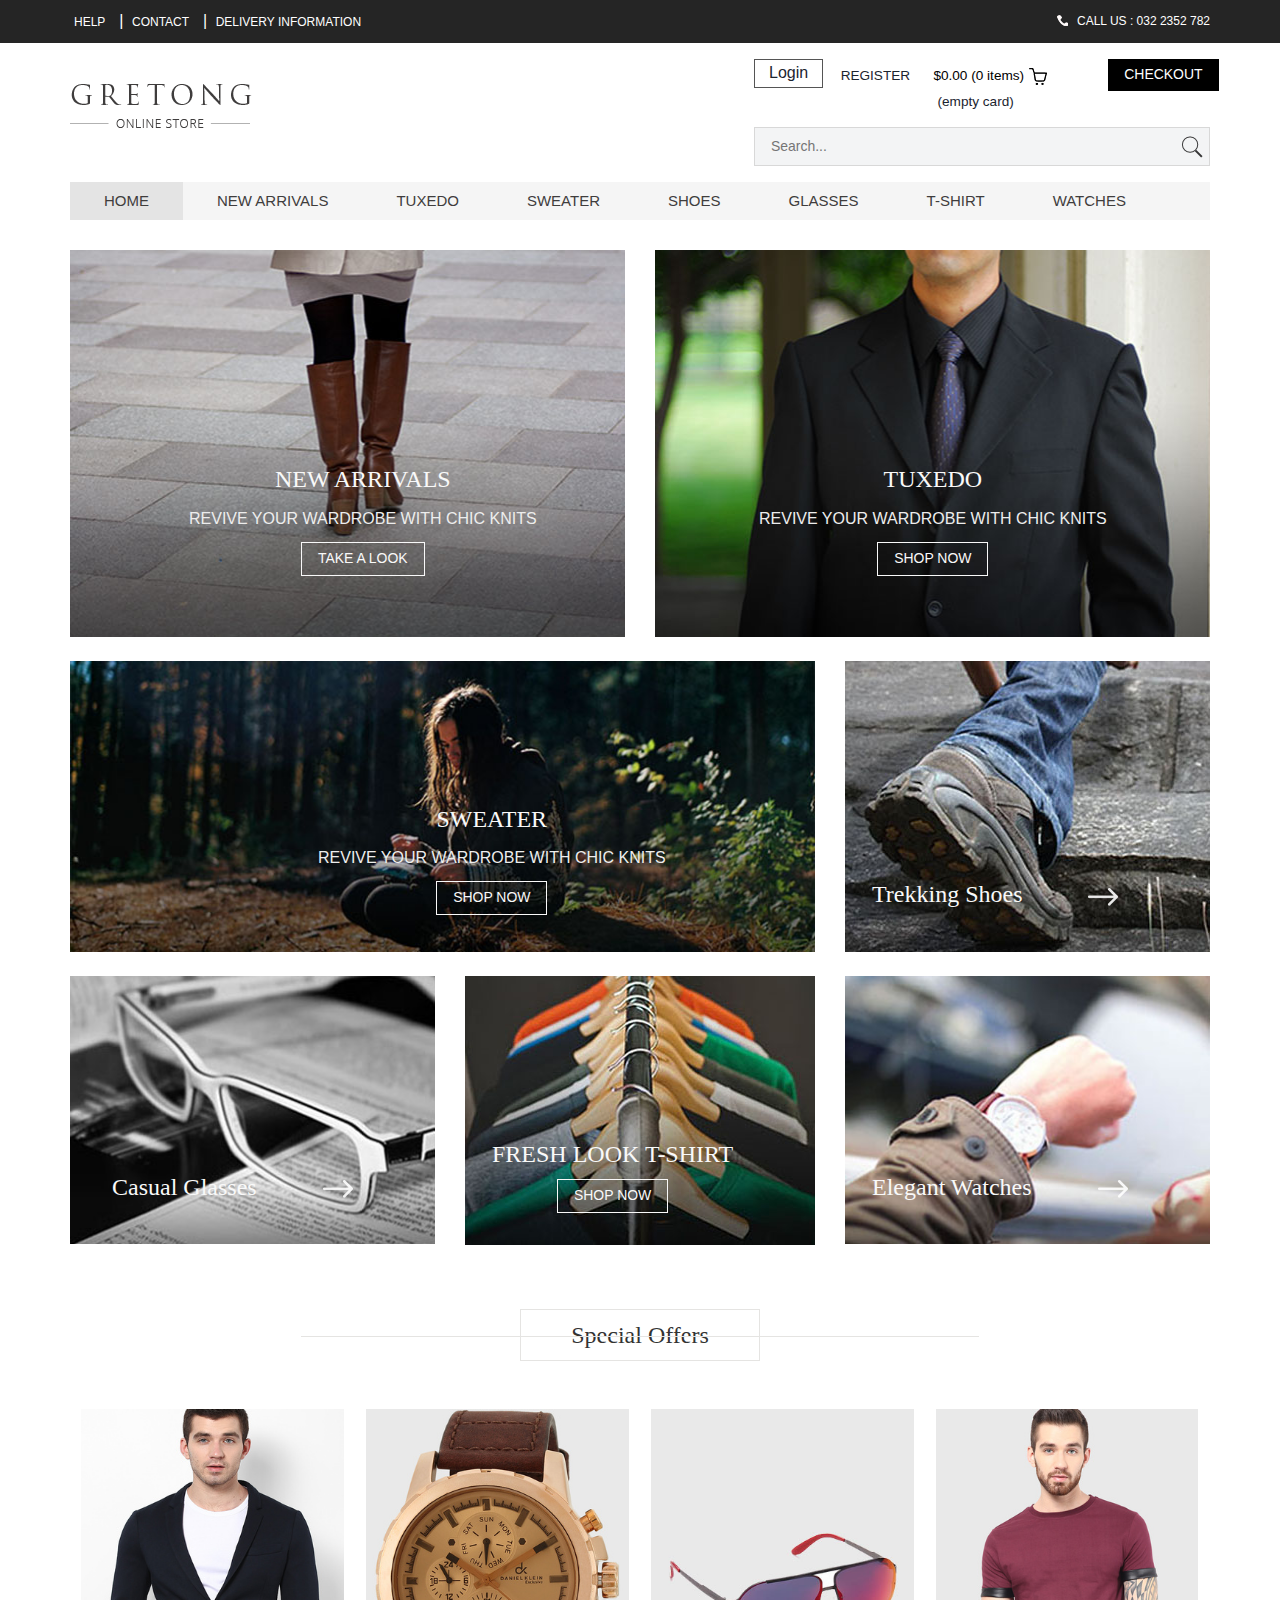
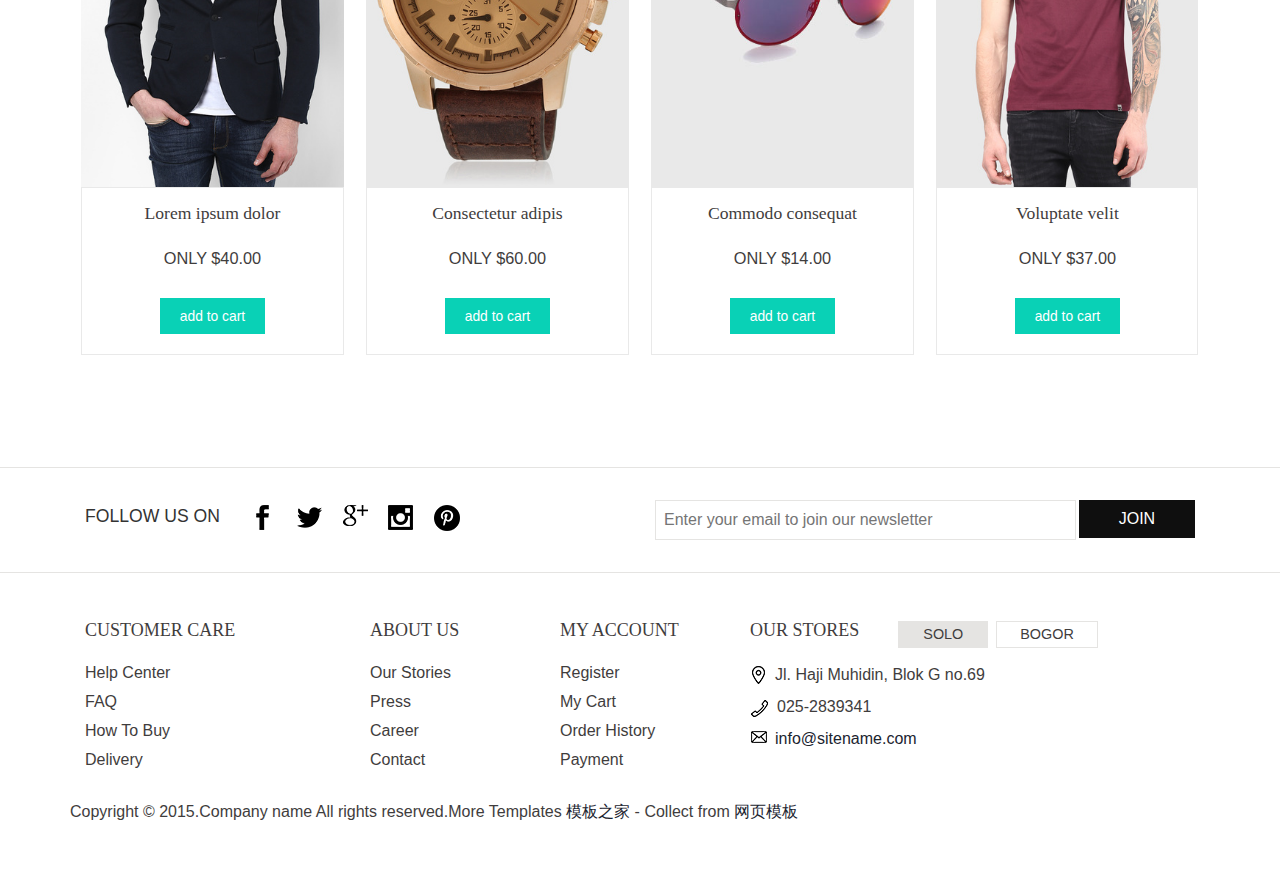
<file: WebContent/index.html>
<!DOCTYPE HTML>
<html>
<head>
<title>Home</title>
<link href="css/bootstrap.css" rel='stylesheet' type='text/css' />
<!-- jQuery (necessary JavaScript plugins) -->
<script type='text/javascript' src="js/jquery-1.11.1.min.js"></script>
<!-- Custom Theme files -->
<link href="css/style.css" rel='stylesheet' type='text/css' />
<!-- Custom Theme files -->
<!--//theme-style-->
<meta name="viewport" content="width=device-width, initial-scale=1">
<meta http-equiv="Content-Type" content="text/html; charset=utf-8" />
<meta name="keywords" content="Gretong Responsive web template, Bootstrap Web Templates, Flat Web Templates, Andriod Compatible web template, 
Smartphone Compatible web template, free webdesigns for Nokia, Samsung, LG, SonyErricsson, Motorola web design" />
<script type="application/x-javascript"> addEventListener("load", function() { setTimeout(hideURLbar, 0); }, false); function hideURLbar(){ window.scrollTo(0,1); } </script>

<!-- <link href='http://fonts.useso.com/css?family=Roboto:400,100,300,500,700,900' rel='stylesheet' type='text/css'>
<link href='http://fonts.useso.com/css?family=Playfair+Display:400,700,900' rel='stylesheet' type='text/css'> -->

<!-- start menu -->
<link href="css/megamenu.css" rel="stylesheet" type="text/css" media="all" />
<script type="text/javascript" src="js/megamenu.js"></script>
<script>$(document).ready(function(){$(".megamenu").megamenu();});</script>
<script src="js/menu_jquery.js"></script>
<script src="js/simpleCart.min.js"> </script>
</head>
<body>
<!-- header_top -->
<div class="top_bg">
	<div class="container">
		<div class="header_top">
			<div class="top_right">
				<ul>
					<li><a href="#">help</a></li>|
					<li><a href="contact.html">Contact</a></li>|
					<li><a href="#">Delivery information</a></li>
				</ul>
			</div>
			<div class="top_left">
				<h2><span></span> Call us : 032 2352 782</h2>
			</div>
				<div class="clearfix"> </div>
		</div>
	</div>
</div>
<!-- header -->
<div class="header_bg">
<div class="container">
	<div class="header">
	<div class="head-t">
		<div class="logo">
			<a href="index.html"><img src="images/logo.png" class="img-responsive" alt=""/> </a>
		</div>
		<!-- start header_right -->
		<div class="header_right">
			<div class="rgt-bottom">
				<div class="log">
					<div class="login" >
						<div id="loginContainer"><a href="#" id="loginButton"><span>Login</span></a>
						    
						    <!-- 这边是   登录  的小div  ，这边可以用ajax异步加载，从而不用重新加载页面-->
						    <div id="loginBox">                
						        <form id="loginForm" action="userServlet" method="post">
						                <fieldset id="body">
						                	<fieldset>
						                          <label for="username">Username</label>
						                          <input type="text" name="username" id="username">
						                    </fieldset>
						                    <fieldset>
						                            <label for="password">Password</label>
						                            <input type="password" name="password" id="password">
						                     </fieldset>
						                    <input type="submit" id="login" value="Sign in">
						                	<label for="checkbox"><input type="checkbox" name="checkbox" id="checkbox"> <i>Remember me</i></label>
						            	</fieldset>
						            <span><a href="#">Forgot your password?</a></span>
								</form>
							</div>
						</div>
					</div>
				</div>
				<div class="reg">
					<a href="register.html">REGISTER</a>
				</div>
			<div class="cart box_1">
				<a href="checkout.html">
					<h3> <span class="simpleCart_total">$0.00</span> (<span id="simpleCart_quantity" class="simpleCart_quantity">0</span> items)<img src="images/bag.png" alt=""></h3>
				</a>	
				<p><a href="javascript:;" class="simpleCart_empty">(empty card)</a></p>
				<div class="clearfix"> </div>
			</div>
			<div class="create_btn">
				<a href="checkout.html">CHECKOUT</a>
			</div>
			<div class="clearfix"> </div>
		</div>
		<div class="search">
		    <form>
		    	<input type="text" value="" placeholder="search...">
				<input type="submit" value="">
			</form>
		</div>
		<div class="clearfix"> </div>
		</div>
		<div class="clearfix"> </div>
	</div>
    	<div class="copyrights">Collect from <a href="http://www.cssmoban.com/" >网页模板</a></div>
		<!-- start header menu -->
		<ul class="megamenu skyblue">
			<li class="active grid"><a class="color1" href="index.html">Home</a></li>
			<li class="grid"><a class="color2" href="#">new arrivals</a>
				<div class="megapanel">
					<div class="row">
						<div class="col1">
							<div class="h_nav">
								<h4>Clothing</h4>
								<ul>
									<li><a href="women.html">new arrivals</a></li>
									<li><a href="women.html">men</a></li>
									<li><a href="women.html">women</a></li>
									<li><a href="women.html">accessories</a></li>
									<li><a href="women.html">kids</a></li>
									<li><a href="women.html">brands</a></li>
								</ul>	
							</div>							
						</div>
						<div class="col1">
							<div class="h_nav">
								<h4>kids</h4>
								<ul>
									<li><a href="women.html">Pools&Tees</a></li>
									<li><a href="women.html">shirts</a></li>
									<li><a href="women.html">shorts</a></li>
									<li><a href="women.html">twinsets</a></li>
									<li><a href="women.html">kurts</a></li>
									<li><a href="women.html">jackets</a></li>
								</ul>	
							</div>							
						</div>
						<div class="col1">
							<div class="h_nav">
								<h4>Bags</h4>
								<ul>
									<li><a href="women.html">Handbag</a></li>
									<li><a href="women.html">Slingbags</a></li>
									<li><a href="women.html">Clutches</a></li>
									<li><a href="women.html">Totes</a></li>
									<li><a href="women.html">Wallets</a></li>
									<li><a href="women.html">Laptopbags</a></li>
								</ul>	
							</div>												
						</div>
						<div class="col1">
							<div class="h_nav">
								<h4>account</h4>
								<ul>
									<li><a href="#">login</a></li>
									<li><a href="register.html">create an account</a></li>
									<li><a href="women.html">create wishlist</a></li>
									<li><a href="women.html">my shopping bag</a></li>
									<li><a href="women.html">brands</a></li>
									<li><a href="women.html">create wishlist</a></li>
								</ul>	
							</div>						
						</div>
						<div class="col1">
							<div class="h_nav">
								<h4>Accessories</h4>
								<ul>
									<li><a href="women.html">Belts</a></li>
									<li><a href="women.html">Pens</a></li>
									<li><a href="women.html">Eyeglasses</a></li>
									<li><a href="women.html">accessories</a></li>
									<li><a href="women.html">Watches</a></li>
									<li><a href="women.html">Jewellery</a></li>
								</ul>	
							</div>
						</div>
						<div class="col1">
							<div class="h_nav">
								<h4>Footwear</h4>
								<ul>
									<li><a href="women.html">new arrivals</a></li>
									<li><a href="women.html">men</a></li>
									<li><a href="women.html">women</a></li>
									<li><a href="women.html">accessories</a></li>
									<li><a href="women.html">kids</a></li>
									<li><a href="women.html">style videos</a></li>
								</ul>	
							</div>
						</div>
					</div>
					<div class="row">
						<div class="col2"></div>
						<div class="col1"></div>
						<div class="col1"></div>
						<div class="col1"></div>
						<div class="col1"></div>
					</div>
    				</div>
				</li>
			<li><a class="color4" href="#">TUXEDO</a>
				<div class="megapanel">
					<div class="row">
						<div class="col1">
							<div class="h_nav">
								<h4>Clothing</h4>
								<ul>
									<li><a href="women.html">new arrivals</a></li>
									<li><a href="women.html">men</a></li>
									<li><a href="women.html">women</a></li>
									<li><a href="women.html">accessories</a></li>
									<li><a href="women.html">kids</a></li>
									<li><a href="women.html">brands</a></li>
								</ul>	
							</div>							
						</div>
						<div class="col1">
							<div class="h_nav">
								<h4>kids</h4>
								<ul>
									<li><a href="women.html">Pools&Tees</a></li>
									<li><a href="women.html">shirts</a></li>
									<li><a href="women.html">shorts</a></li>
									<li><a href="women.html">twinsets</a></li>
									<li><a href="women.html">kurts</a></li>
									<li><a href="women.html">jackets</a></li>
								</ul>	
							</div>							
						</div>
						<div class="col1">
							<div class="h_nav">
								<h4>Bags</h4>
								<ul>
									<li><a href="women.html">Handbag</a></li>
									<li><a href="women.html">Slingbags</a></li>
									<li><a href="women.html">Clutches</a></li>
									<li><a href="women.html">Totes</a></li>
									<li><a href="women.html">Wallets</a></li>
									<li><a href="women.html">Laptopbags</a></li>
								</ul>	
							</div>												
						</div>
						<div class="col1">
							<div class="h_nav">
								<h4>account</h4>
								<ul>
									<li><a href="#">login</a></li>
									<li><a href="register.html">create an account</a></li>
									<li><a href="women.html">create wishlist</a></li>
									<li><a href="women.html">my shopping bag</a></li>
									<li><a href="women.html">brands</a></li>
									<li><a href="women.html">create wishlist</a></li>
								</ul>	
							</div>						
						</div>
						<div class="col1">
							<div class="h_nav">
								<h4>Accessories</h4>
								<ul>
									<li><a href="women.html">Belts</a></li>
									<li><a href="women.html">Pens</a></li>
									<li><a href="women.html">Eyeglasses</a></li>
									<li><a href="women.html">accessories</a></li>
									<li><a href="women.html">Watches</a></li>
									<li><a href="women.html">Jewellery</a></li>
								</ul>	
							</div>
						</div>
						<div class="col1">
							<div class="h_nav">
								<h4>Footwear</h4>
								<ul>
									<li><a href="women.html">new arrivals</a></li>
									<li><a href="women.html">men</a></li>
									<li><a href="women.html">women</a></li>
									<li><a href="women.html">accessories</a></li>
									<li><a href="women.html">kids</a></li>
									<li><a href="women.html">style videos</a></li>
								</ul>	
							</div>
						</div>
					</div>
					<div class="row">
						<div class="col2"></div>
						<div class="col1"></div>
						<div class="col1"></div>
						<div class="col1"></div>
						<div class="col1"></div>
					</div>
    				</div>
				</li>				
				<li><a class="color5" href="#">SWEATER</a>
				<div class="megapanel">
					<div class="row">
						<div class="col1">
							<div class="h_nav">
								<h4>Clothing</h4>
								<ul>
									<li><a href="women.html">new arrivals</a></li>
									<li><a href="women.html">men</a></li>
									<li><a href="women.html">women</a></li>
									<li><a href="women.html">accessories</a></li>
									<li><a href="women.html">kids</a></li>
									<li><a href="women.html">brands</a></li>
								</ul>	
							</div>							
						</div>
						<div class="col1">
							<div class="h_nav">
								<h4>kids</h4>
								<ul>
									<li><a href="women.html">Pools&Tees</a></li>
									<li><a href="women.html">shirts</a></li>
									<li><a href="women.html">shorts</a></li>
									<li><a href="women.html">twinsets</a></li>
									<li><a href="women.html">kurts</a></li>
									<li><a href="women.html">jackets</a></li>
								</ul>	
							</div>							
						</div>
						<div class="col1">
							<div class="h_nav">
								<h4>Bags</h4>
								<ul>
									<li><a href="women.html">Handbag</a></li>
									<li><a href="women.html">Slingbags</a></li>
									<li><a href="women.html">Clutches</a></li>
									<li><a href="women.html">Totes</a></li>
									<li><a href="women.html">Wallets</a></li>
									<li><a href="women.html">Laptopbags</a></li>
								</ul>	
							</div>												
						</div>
						<div class="col1">
							<div class="h_nav">
								<h4>account</h4>
								<ul>
									<li><a href="#">login</a></li>
									<li><a href="register.html">create an account</a></li>
									<li><a href="women.html">create wishlist</a></li>
									<li><a href="women.html">my shopping bag</a></li>
									<li><a href="women.html">brands</a></li>
									<li><a href="women.html">create wishlist</a></li>
								</ul>	
							</div>						
						</div>
						<div class="col1">
							<div class="h_nav">
								<h4>Accessories</h4>
								<ul>
									<li><a href="women.html">Belts</a></li>
									<li><a href="women.html">Pens</a></li>
									<li><a href="women.html">Eyeglasses</a></li>
									<li><a href="women.html">accessories</a></li>
									<li><a href="women.html">Watches</a></li>
									<li><a href="women.html">Jewellery</a></li>
								</ul>	
							</div>
						</div>
						<div class="col1">
							<div class="h_nav">
								<h4>Footwear</h4>
								<ul>
									<li><a href="women.html">new arrivals</a></li>
									<li><a href="women.html">men</a></li>
									<li><a href="women.html">women</a></li>
									<li><a href="women.html">accessories</a></li>
									<li><a href="women.html">kids</a></li>
									<li><a href="women.html">style videos</a></li>
								</ul>	
							</div>
						</div>
					</div>
					<div class="row">
						<div class="col2"></div>
						<div class="col1"></div>
						<div class="col1"></div>
						<div class="col1"></div>
						<div class="col1"></div>
					</div>
    				</div>
				</li>
				<li><a class="color6" href="#">SHOES</a>
				<div class="megapanel">
					<div class="row">
						<div class="col1">
							<div class="h_nav">
								<h4>Clothing</h4>
								<ul>
									<li><a href="women.html">new arrivals</a></li>
									<li><a href="women.html">men</a></li>
									<li><a href="women.html">women</a></li>
									<li><a href="women.html">accessories</a></li>
									<li><a href="women.html">kids</a></li>
									<li><a href="women.html">brands</a></li>
								</ul>	
							</div>							
						</div>
						<div class="col1">
							<div class="h_nav">
								<h4>kids</h4>
								<ul>
									<li><a href="women.html">Pools&Tees</a></li>
									<li><a href="women.html">shirts</a></li>
									<li><a href="women.html">shorts</a></li>
									<li><a href="women.html">twinsets</a></li>
									<li><a href="women.html">kurts</a></li>
									<li><a href="women.html">jackets</a></li>
								</ul>	
							</div>							
						</div>
						<div class="col1">
							<div class="h_nav">
								<h4>Bags</h4>
								<ul>
									<li><a href="women.html">Handbag</a></li>
									<li><a href="women.html">Slingbags</a></li>
									<li><a href="women.html">Clutches</a></li>
									<li><a href="women.html">Totes</a></li>
									<li><a href="women.html">Wallets</a></li>
									<li><a href="women.html">Laptopbags</a></li>
								</ul>	
							</div>												
						</div>
						<div class="col1">
							<div class="h_nav">
								<h4>account</h4>
								<ul>
									<li><a href="#">login</a></li>
									<li><a href="register.html">create an account</a></li>
									<li><a href="women.html">create wishlist</a></li>
									<li><a href="women.html">my shopping bag</a></li>
									<li><a href="women.html">brands</a></li>
									<li><a href="women.html">create wishlist</a></li>
								</ul>	
							</div>						
						</div>
						<div class="col1">
							<div class="h_nav">
								<h4>Accessories</h4>
								<ul>
									<li><a href="women.html">Belts</a></li>
									<li><a href="women.html">Pens</a></li>
									<li><a href="women.html">Eyeglasses</a></li>
									<li><a href="women.html">accessories</a></li>
									<li><a href="women.html">Watches</a></li>
									<li><a href="women.html">Jewellery</a></li>
								</ul>	
							</div>
						</div>
						<div class="col1">
							<div class="h_nav">
								<h4>Footwear</h4>
								<ul>
									<li><a href="women.html">new arrivals</a></li>
									<li><a href="women.html">men</a></li>
									<li><a href="women.html">women</a></li>
									<li><a href="women.html">accessories</a></li>
									<li><a href="women.html">kids</a></li>
									<li><a href="women.html">style videos</a></li>
								</ul>	
							</div>
						</div>
					</div>
					<div class="row">
						<div class="col2"></div>
						<div class="col1"></div>
						<div class="col1"></div>
						<div class="col1"></div>
						<div class="col1"></div>
					</div>
    				</div>
				</li>				
			
				<li><a class="color7" href="#">GLASSES</a>
				<div class="megapanel">
					<div class="row">
						<div class="col1">
							<div class="h_nav">
								<h4>Clothing</h4>
								<ul>
									<li><a href="women.html">new arrivals</a></li>
									<li><a href="women.html">men</a></li>
									<li><a href="women.html">women</a></li>
									<li><a href="women.html">accessories</a></li>
									<li><a href="women.html">kids</a></li>
									<li><a href="women.html">brands</a></li>
								</ul>	
							</div>							
						</div>
						<div class="col1">
							<div class="h_nav">
								<h4>kids</h4>
								<ul>
									<li><a href="women.html">Pools&Tees</a></li>
									<li><a href="women.html">shirts</a></li>
									<li><a href="women.html">shorts</a></li>
									<li><a href="women.html">twinsets</a></li>
									<li><a href="women.html">kurts</a></li>
									<li><a href="women.html">jackets</a></li>
								</ul>	
							</div>							
						</div>
						<div class="col1">
							<div class="h_nav">
								<h4>Bags</h4>
								<ul>
									<li><a href="women.html">Handbag</a></li>
									<li><a href="women.html">Slingbags</a></li>
									<li><a href="women.html">Clutches</a></li>
									<li><a href="women.html">Totes</a></li>
									<li><a href="women.html">Wallets</a></li>
									<li><a href="women.html">Laptopbags</a></li>
								</ul>	
							</div>												
						</div>
						<div class="col1">
							<div class="h_nav">
								<h4>account</h4>
								<ul>
									<li><a href="#">login</a></li>
									<li><a href="register.html">create an account</a></li>
									<li><a href="women.html">create wishlist</a></li>
									<li><a href="women.html">my shopping bag</a></li>
									<li><a href="women.html">brands</a></li>
									<li><a href="women.html">create wishlist</a></li>
								</ul>	
							</div>						
						</div>
						<div class="col1">
							<div class="h_nav">
								<h4>Accessories</h4>
								<ul>
									<li><a href="women.html">Belts</a></li>
									<li><a href="women.html">Pens</a></li>
									<li><a href="women.html">Eyeglasses</a></li>
									<li><a href="women.html">accessories</a></li>
									<li><a href="women.html">Watches</a></li>
									<li><a href="women.html">Jewellery</a></li>
								</ul>	
							</div>
						</div>
						<div class="col1">
							<div class="h_nav">
								<h4>Footwear</h4>
								<ul>
									<li><a href="women.html">new arrivals</a></li>
									<li><a href="women.html">men</a></li>
									<li><a href="women.html">women</a></li>
									<li><a href="women.html">accessories</a></li>
									<li><a href="women.html">kids</a></li>
									<li><a href="women.html">style videos</a></li>
								</ul>	
							</div>
						</div>
					</div>
					<div class="row">
						<div class="col2"></div>
						<div class="col1"></div>
						<div class="col1"></div>
						<div class="col1"></div>
						<div class="col1"></div>
					</div>
    				</div>
				</li>				
			
				<li><a class="color8" href="#">T-SHIRT</a>
				<div class="megapanel">
					<div class="row">
						<div class="col1">
							<div class="h_nav">
								<h4>Clothing</h4>
								<ul>
									<li><a href="women.html">new arrivals</a></li>
									<li><a href="women.html">men</a></li>
									<li><a href="women.html">women</a></li>
									<li><a href="women.html">accessories</a></li>
									<li><a href="women.html">kids</a></li>
									<li><a href="women.html">brands</a></li>
								</ul>	
							</div>							
						</div>
						<div class="col1">
							<div class="h_nav">
								<h4>kids</h4>
								<ul>
									<li><a href="women.html">trends</a></li>
									<li><a href="women.html">sale</a></li>
									<li><a href="women.html">style videos</a></li>
									<li><a href="women.html">accessories</a></li>
									<li><a href="women.html">kids</a></li>
									<li><a href="women.html">style videos</a></li>
								</ul>	
							</div>							
						</div>
						<div class="col1">
							<div class="h_nav">
								<h4>Bags</h4>
								<ul>
									<li><a href="women.html">trends</a></li>
									<li><a href="women.html">sale</a></li>
									<li><a href="women.html">style videos</a></li>
									<li><a href="women.html">accessories</a></li>
									<li><a href="women.html">kids</a></li>
									<li><a href="women.html">style videos</a></li>
								</ul>	
							</div>												
						</div>
						<div class="col1">
							<div class="h_nav">
								<h4>account</h4>
								<ul>
									<li><a href="#">login</a></li>
									<li><a href="register.html">create an account</a></li>
									<li><a href="women.html">create wishlist</a></li>
									<li><a href="women.html">my shopping bag</a></li>
									<li><a href="women.html">brands</a></li>
									<li><a href="women.html">create wishlist</a></li>
								</ul>	
							</div>						
						</div>
						<div class="col1">
							<div class="h_nav">
								<h4>Accessories</h4>
								<ul>
									<li><a href="women.html">trends</a></li>
									<li><a href="women.html">sale</a></li>
									<li><a href="women.html">style videos</a></li>
									<li><a href="women.html">accessories</a></li>
									<li><a href="women.html">kids</a></li>
									<li><a href="women.html">style videos</a></li>
								</ul>	
							</div>
						</div>
						<div class="col1">
							<div class="h_nav">
								<h4>Footwear</h4>
								<ul>
									<li><a href="women.html">new arrivals</a></li>
									<li><a href="women.html">men</a></li>
									<li><a href="women.html">women</a></li>
									<li><a href="women.html">accessories</a></li>
									<li><a href="women.html">kids</a></li>
									<li><a href="women.html">style videos</a></li>
								</ul>	
							</div>
						</div>
					</div>
					<div class="row">
						<div class="col2"></div>
						<div class="col1"></div>
						<div class="col1"></div>
						<div class="col1"></div>
						<div class="col1"></div>
					</div>
    				</div>
				</li>
				<li><a class="color9" href="#">WATCHES</a>
				<div class="megapanel">
					<div class="row">
						<div class="col1">
							<div class="h_nav">
								<h4>Clothing</h4>
								<ul>
									<li><a href="women.html">new arrivals</a></li>
									<li><a href="women.html">men</a></li>
									<li><a href="women.html">women</a></li>
									<li><a href="women.html">accessories</a></li>
									<li><a href="women.html">kids</a></li>
									<li><a href="women.html">brands</a></li>
								</ul>	
							</div>							
						</div>
						<div class="col1">
							<div class="h_nav">
								<h4>kids</h4>
								<ul>
									<li><a href="women.html">trends</a></li>
									<li><a href="women.html">sale</a></li>
									<li><a href="women.html">style videos</a></li>
									<li><a href="women.html">accessories</a></li>
									<li><a href="women.html">kids</a></li>
									<li><a href="women.html">style videos</a></li>
								</ul>	
							</div>							
						</div>
						<div class="col1">
							<div class="h_nav">
								<h4>Bags</h4>
								<ul>
									<li><a href="women.html">trends</a></li>
									<li><a href="women.html">sale</a></li>
									<li><a href="women.html">style videos</a></li>
									<li><a href="women.html">accessories</a></li>
									<li><a href="women.html">kids</a></li>
									<li><a href="women.html">style videos</a></li>
								</ul>	
							</div>												
						</div>
						<div class="col1">
							<div class="h_nav">
								<h4>account</h4>
								<ul>
									<li><a href="#">login</a></li>
									<li><a href="register.html">create an account</a></li>
									<li><a href="women.html">create wishlist</a></li>
									<li><a href="women.html">my shopping bag</a></li>
									<li><a href="women.html">brands</a></li>
									<li><a href="women.html">create wishlist</a></li>
								</ul>	
							</div>						
						</div>
						<div class="col1">
							<div class="h_nav">
								<h4>Accessories</h4>
								<ul>
									<li><a href="women.html">trends</a></li>
									<li><a href="women.html">sale</a></li>
									<li><a href="women.html">style videos</a></li>
									<li><a href="women.html">accessories</a></li>
									<li><a href="women.html">kids</a></li>
									<li><a href="women.html">style videos</a></li>
								</ul>	
							</div>
						</div>
						<div class="col1">
							<div class="h_nav">
								<h4>Footwear</h4>
								<ul>
									<li><a href="women.html">new arrivals</a></li>
									<li><a href="women.html">men</a></li>
									<li><a href="women.html">women</a></li>
									<li><a href="women.html">accessories</a></li>
									<li><a href="women.html">kids</a></li>
									<li><a href="women.html">style videos</a></li>
								</ul>	
							</div>
						</div>
					</div>
					<div class="row">
						<div class="col2"></div>
						<div class="col1"></div>
						<div class="col1"></div>
						<div class="col1"></div>
						<div class="col1"></div>
					</div>
    				</div>
				</li>
		 </ul> 
	</div>
</div>
</div>
<div class="arriv">
	<div class="container">
		<div class="arriv-top">
			<div class="col-md-6 arriv-left">
				<img src="images/1.jpg" class="img-responsive" alt="">
				<div class="arriv-info">
					<h3>NEW ARRIVALS</h3>
					<p>REVIVE YOUR WARDROBE WITH CHIC KNITS</p>
					<div class="crt-btn">
						<a href="details.html">TAKE A LOOK</a>
					</div>
				</div>
			</div>
			<div class="col-md-6 arriv-right">
				<img src="images/2.jpg" class="img-responsive" alt="">
				<div class="arriv-info">
					<h3>TUXEDO</h3>
					<p>REVIVE YOUR WARDROBE WITH CHIC KNITS</p>
					<div class="crt-btn">
						<a href="details.html">SHOP NOW</a>
					</div>
				</div>
			</div>
			<div class="clearfix"> </div>
		</div>
		<div class="arriv-bottm">
			<div class="col-md-8 arriv-left1">
				<img src="images/3.jpg" class="img-responsive" alt="">
				<div class="arriv-info1">
					<h3>SWEATER</h3>
					<p>REVIVE YOUR WARDROBE WITH CHIC KNITS</p>
					<div class="crt-btn">
						<a href="details.html">SHOP NOW</a>
					</div>
				</div>
			</div>
			<div class="col-md-4 arriv-right1">
				<img src="images/4.jpg" class="img-responsive" alt="">
				<div class="arriv-info2">
					<a href="details.html"><h3>Trekking Shoes<i class="ars"></i></h3></a>
				</div>
			</div>
			<div class="clearfix"> </div>
		</div>
		<div class="arriv-las">
			<div class="col-md-4 arriv-left2">
				<img src="images/5.jpg" class="img-responsive" alt="">
				<div class="arriv-info2">
					<a href="details.html"><h3>Casual Glasses<i class="ars"></i></h3></a>
				</div>
			</div>
			<div class="col-md-4 arriv-middle">
				<img src="images/6.jpg" class="img-responsive" alt="">
				<div class="arriv-info3">
					<h3>FRESH LOOK T-SHIRT</h3>
					<div class="crt-btn">
						<a href="details.html">SHOP NOW</a>
					</div>
				</div>
			</div>
			<div class="col-md-4 arriv-right2">
				<img src="images/7.jpg" class="img-responsive" alt="">
				<div class="arriv-info2">
					<a href="details.html"><h3>Elegant Watches<i class="ars"></i></h3></a>
				</div>
			</div>
			<div class="clearfix"> </div>
		</div>
	</div>
</div>
<div class="special">
	<div class="container">
		<h3>Special Offers</h3>
		<div class="specia-top">
			<ul class="grid_2">
		<li>
				<a href="details.html"><img src="images/8.jpg" class="img-responsive" alt=""></a>
				<div class="special-info grid_1 simpleCart_shelfItem">
					<h5>Lorem ipsum dolor</h5>
					<div class="item_add"><span class="item_price"><h6>ONLY $40.00</h6></span></div>
					<div class="item_add"><span class="item_price"><a href="#">add to cart</a></span></div>
				</div>
		</li>
		<li>
				<a href="details.html"><img src="images/9.jpg" class="img-responsive" alt=""></a>
				<div class="special-info grid_1 simpleCart_shelfItem">
					<h5>Consectetur adipis</h5>
					<div class="item_add"><span class="item_price"><h6>ONLY $60.00</h6></span></div>
					<div class="item_add"><span class="item_price"><a href="#">add to cart</a></span></div>
			</div>
		</li>
		<li>
				<a href="details.html"><img src="images/10.jpg" class="img-responsive" alt=""></a>
				<div class="special-info grid_1 simpleCart_shelfItem">
					<h5>Commodo consequat</h5>
					<div class="item_add"><span class="item_price"><h6>ONLY $14.00</h6></span></div>
					<div class="item_add"><span class="item_price"><a href="#">add to cart</a></span></div>
			</div>
		</li>
		<li>
				<a href="details.html"><img src="images/11.jpg" class="img-responsive" alt=""></a>
				<div class="special-info grid_1 simpleCart_shelfItem">
					<h5>Voluptate velit</h5>
					<div class="item_add"><span class="item_price"><h6>ONLY $37.00</h6></span></div>
					<div class="item_add"><span class="item_price"><a href="#">add to cart</a></span></div>
				</div>
		</li>
		<div class="clearfix"> </div>
	</ul>
		</div>
	</div>
</div>
<div class="foot-top">
	<div class="container">
		<div class="col-md-6 s-c">
			<li>
				<div class="fooll">
					<h5>follow us on</h5>
				</div>
			</li>
			<li>
				<div class="social-ic">
					<ul>
						<li><a href="#"><i class="facebok"> </i></a></li>
						<li><a href="#"><i class="twiter"> </i></a></li>
						<li><a href="#"><i class="goog"> </i></a></li>
						<li><a href="#"><i class="be"> </i></a></li>
						<li><a href="#"><i class="pp"> </i></a></li>
							<div class="clearfix"></div>	
					</ul>
				</div>
			</li>
				<div class="clearfix"> </div>
		</div>
		<div class="col-md-6 s-c">
			<div class="stay">
						<div class="stay-left">
							<form>
								<input type="text" placeholder="Enter your email to join our newsletter" required="">
							</form>
						</div>
						<div class="btn-1">
							<form>
								<input type="submit" value="join">
							</form>
						</div>
							<div class="clearfix"> </div>
			</div>
		</div>
			<div class="clearfix"> </div>
	</div>
</div>
<div class="footer">
	<div class="container">
		<div class="col-md-3 cust">
			<h4>CUSTOMER CARE</h4>
				<li><a href="#">Help Center</a></li>
				<li><a href="#">FAQ</a></li>
				<li><a href="buy.html">How To Buy</a></li>
				<li><a href="#">Delivery</a></li>
		</div>
		<div class="col-md-2 abt">
			<h4>ABOUT US</h4>
				<li><a href="#">Our Stories</a></li>
				<li><a href="#">Press</a></li>
				<li><a href="#">Career</a></li>
				<li><a href="contact.html">Contact</a></li>
		</div>
		<div class="col-md-2 myac">
			<h4>MY ACCOUNT</h4>
				<li><a href="register.html">Register</a></li>
				<li><a href="#">My Cart</a></li>
				<li><a href="#">Order History</a></li>
				<li><a href="buy.html">Payment</a></li>
		</div>
		<div class="col-md-5 our-st">
			<div class="our-left">
				<h4>OUR STORES</h4>
			</div>
			<div class="our-left1">
				<div class="cr_btn">
					<a href="#">SOLO</a>
				</div>
			</div>
			<div class="our-left1">
				<div class="cr_btn1">
					<a href="#">BOGOR</a>
				</div>
			</div>
			<div class="clearfix"> </div>
				<li><i class="add"> </i>Jl. Haji Muhidin, Blok G no.69</li>
				<li><i class="phone"> </i>025-2839341</li>
				<li><a href="mailto:info@example.com"><i class="mail"> </i>info@sitename.com </a></li>
			
		</div>
		<div class="clearfix"> </div>
			<p>Copyright &copy; 2015.Company name All rights reserved.More Templates <a href="http://www.cssmoban.com/" target="_blank" title="模板之家">模板之家</a> - Collect from <a href="http://www.cssmoban.com/" title="网页模板" target="_blank">网页模板</a></p>
	</div>
</div>
</body>
</html>
</file>
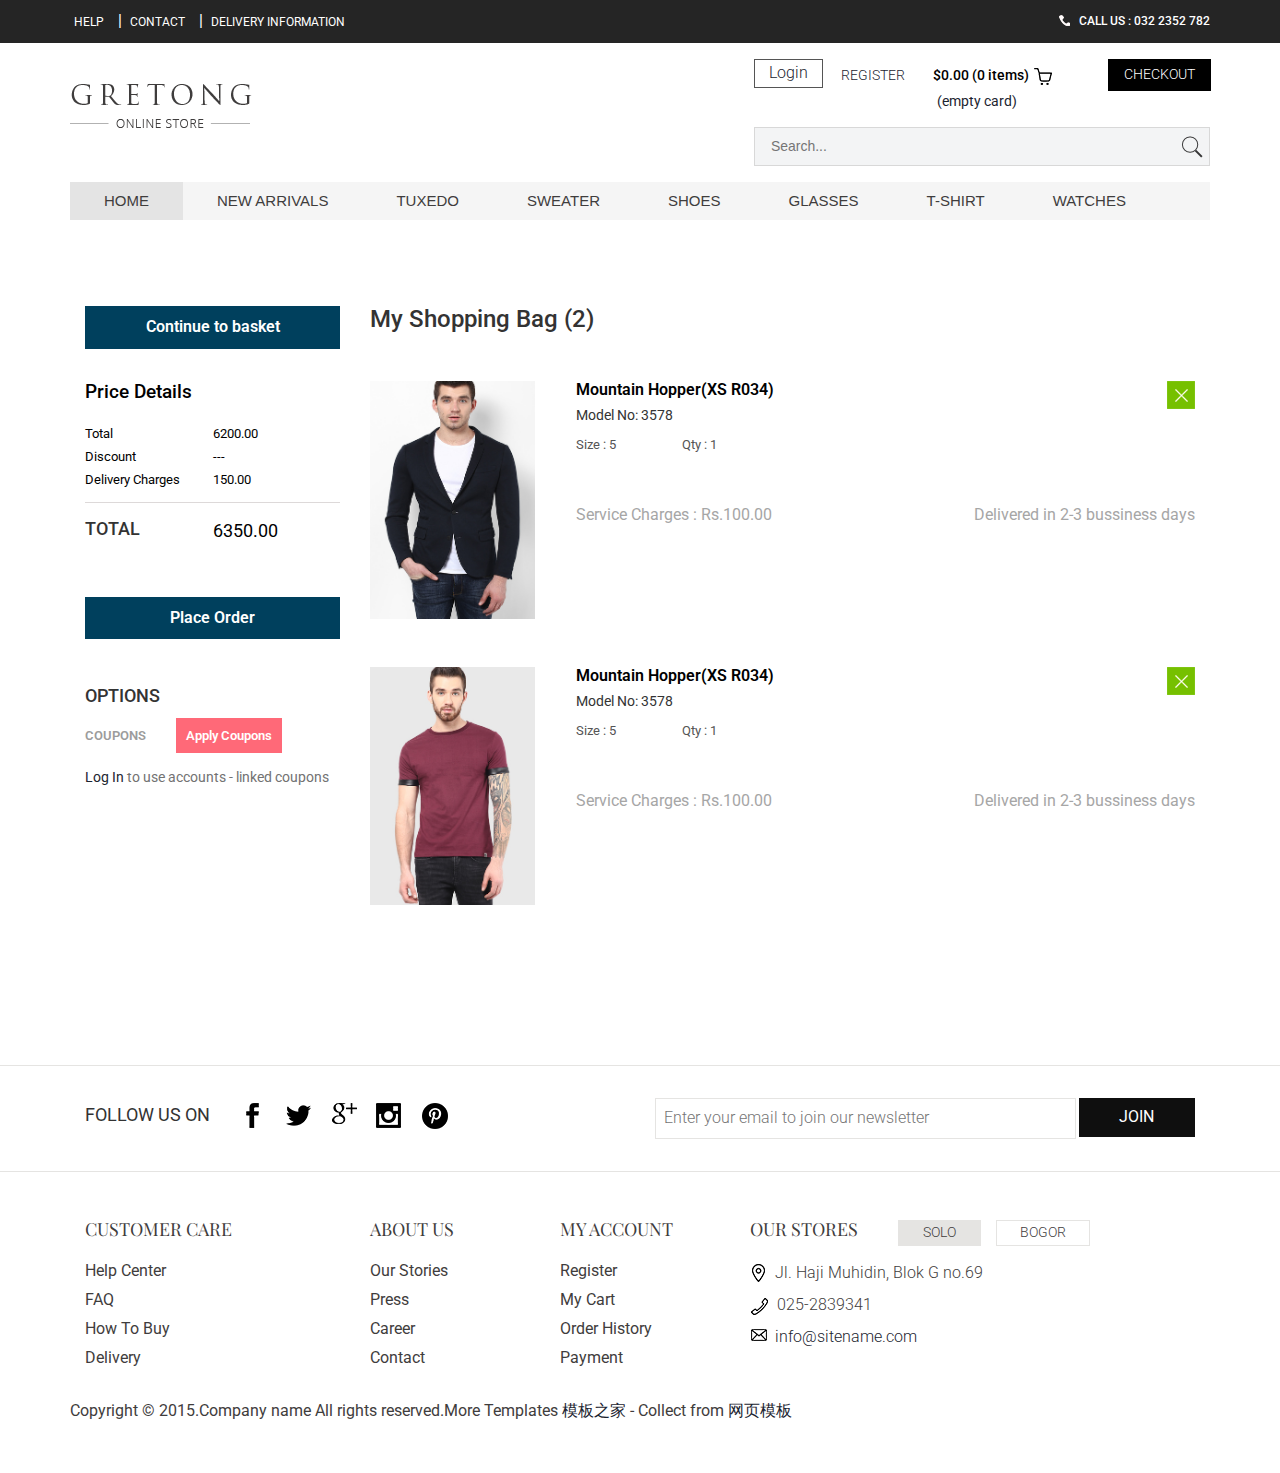
<file: WebContent/checkout.html>
<!DOCTYPE HTML>
<html>
<head>
<title>Home</title>
<link href="css/bootstrap.css" rel='stylesheet' type='text/css' />
<!-- jQuery (necessary JavaScript plugins) -->
<script type='text/javascript' src="js/jquery-1.11.1.min.js"></script>
<!-- Custom Theme files -->
<link href="css/style.css" rel='stylesheet' type='text/css' />
<!-- Custom Theme files -->
<!--//theme-style-->
<meta name="viewport" content="width=device-width, initial-scale=1">
<meta http-equiv="Content-Type" content="text/html; charset=utf-8" />
<meta name="keywords" content="Gretong Responsive web template, Bootstrap Web Templates, Flat Web Templates, Andriod Compatible web template, 
Smartphone Compatible web template, free webdesigns for Nokia, Samsung, LG, SonyErricsson, Motorola web design" />
<script type="application/x-javascript"> addEventListener("load", function() { setTimeout(hideURLbar, 0); }, false); function hideURLbar(){ window.scrollTo(0,1); } </script>
<link href='http://fonts.useso.com/css?family=Roboto:400,100,300,500,700,900' rel='stylesheet' type='text/css'>
<link href='http://fonts.useso.com/css?family=Playfair+Display:400,700,900' rel='stylesheet' type='text/css'>
<!-- start menu -->
<link href="css/megamenu.css" rel="stylesheet" type="text/css" media="all" />
<script type="text/javascript" src="js/megamenu.js"></script>
<script>$(document).ready(function(){$(".megamenu").megamenu();});</script>
<script src="js/menu_jquery.js"></script>
<script src="js/simpleCart.min.js"> </script>
</head>
<body>
<!-- header_top -->
<div class="top_bg">
	<div class="container">
		<div class="header_top">
			<div class="top_right">
				<ul>
					<li><a href="#">help</a></li>|
					<li><a href="contact.html">Contact</a></li>|
					<li><a href="#">Delivery information</a></li>
				</ul>
			</div>
			<div class="top_left">
				<h2><span></span> Call us : 032 2352 782</h2>
			</div>
				<div class="clearfix"> </div>
		</div>
	</div>
</div>
<!-- header -->
<div class="header_bg">
<div class="container">
	<div class="header">
	<div class="head-t">
		<div class="logo">
			<a href="index.html"><img src="images/logo.png" class="img-responsive" alt=""/> </a>
		</div>
		<!-- start header_right -->
		<div class="header_right">
			<div class="rgt-bottom">
				<div class="log">
					<div class="login" >
						<div id="loginContainer"><a href="#" id="loginButton"><span>Login</span></a>
						    <div id="loginBox">                
						        <form id="loginForm">
						                <fieldset id="body">
						                	<fieldset>
						                          <label for="email">Email Address</label>
						                          <input type="text" name="email" id="email">
						                    </fieldset>
						                    <fieldset>
						                            <label for="password">Password</label>
						                            <input type="password" name="password" id="password">
						                     </fieldset>
						                    <input type="submit" id="login" value="Sign in">
						                	<label for="checkbox"><input type="checkbox" id="checkbox"> <i>Remember me</i></label>
						            	</fieldset>
						            <span><a href="#">Forgot your password?</a></span>
								</form>
							</div>
						</div>
					</div>
				</div>
				<div class="reg">
					<a href="register.html">REGISTER</a>
				</div>
			<div class="cart box_1">
				<a href="checkout.html">
					<h3> <span class="simpleCart_total">$0.00</span> (<span id="simpleCart_quantity" class="simpleCart_quantity">0</span> items)<img src="images/bag.png" alt=""></h3>
				</a>	
				<p><a href="javascript:;" class="simpleCart_empty">(empty card)</a></p>
				<div class="clearfix"> </div>
			</div>
			<div class="create_btn">
				<a href="checkout.html">CHECKOUT</a>
			</div>
			<div class="clearfix"> </div>
		</div>
		<div class="search">
		    <form>
		    	<input type="text" value="" placeholder="search...">
				<input type="submit" value="">
			</form>
		</div>
		<div class="clearfix"> </div>
		</div>
		<div class="clearfix"> </div>
	</div>
		<!-- start header menu -->
		<ul class="megamenu skyblue">
			<li class="active grid"><a class="color1" href="index.html">Home</a></li>
			<li class="grid"><a class="color2" href="#">new arrivals</a>
				<div class="megapanel">
					<div class="row">
						<div class="col1">
							<div class="h_nav">
								<h4>Clothing</h4>
								<ul>
									<li><a href="women.html">new arrivals</a></li>
									<li><a href="women.html">men</a></li>
									<li><a href="women.html">women</a></li>
									<li><a href="women.html">accessories</a></li>
									<li><a href="women.html">kids</a></li>
									<li><a href="women.html">brands</a></li>
								</ul>	
							</div>							
						</div>
						<div class="col1">
							<div class="h_nav">
								<h4>kids</h4>
								<ul>
									<li><a href="women.html">Pools&Tees</a></li>
									<li><a href="women.html">shirts</a></li>
									<li><a href="women.html">shorts</a></li>
									<li><a href="women.html">twinsets</a></li>
									<li><a href="women.html">kurts</a></li>
									<li><a href="women.html">jackets</a></li>
								</ul>	
							</div>							
						</div>
						<div class="col1">
							<div class="h_nav">
								<h4>Bags</h4>
								<ul>
									<li><a href="women.html">Handbag</a></li>
									<li><a href="women.html">Slingbags</a></li>
									<li><a href="women.html">Clutches</a></li>
									<li><a href="women.html">Totes</a></li>
									<li><a href="women.html">Wallets</a></li>
									<li><a href="women.html">Laptopbags</a></li>
								</ul>	
							</div>												
						</div>
						<div class="col1">
							<div class="h_nav">
								<h4>account</h4>
								<ul>
									<li><a href="#">login</a></li>
									<li><a href="register.html">create an account</a></li>
									<li><a href="women.html">create wishlist</a></li>
									<li><a href="women.html">my shopping bag</a></li>
									<li><a href="women.html">brands</a></li>
									<li><a href="women.html">create wishlist</a></li>
								</ul>	
							</div>						
						</div>
						<div class="col1">
							<div class="h_nav">
								<h4>Accessories</h4>
								<ul>
									<li><a href="women.html">Belts</a></li>
									<li><a href="women.html">Pens</a></li>
									<li><a href="women.html">Eyeglasses</a></li>
									<li><a href="women.html">accessories</a></li>
									<li><a href="women.html">Watches</a></li>
									<li><a href="women.html">Jewellery</a></li>
								</ul>	
							</div>
						</div>
						<div class="col1">
							<div class="h_nav">
								<h4>Footwear</h4>
								<ul>
									<li><a href="women.html">new arrivals</a></li>
									<li><a href="women.html">men</a></li>
									<li><a href="women.html">women</a></li>
									<li><a href="women.html">accessories</a></li>
									<li><a href="women.html">kids</a></li>
									<li><a href="women.html">style videos</a></li>
								</ul>	
							</div>
						</div>
					</div>
					<div class="row">
						<div class="col2"></div>
						<div class="col1"></div>
						<div class="col1"></div>
						<div class="col1"></div>
						<div class="col1"></div>
					</div>
    				</div>
				</li>
			<li><a class="color4" href="#">TUXEDO</a>
				<div class="megapanel">
					<div class="row">
						<div class="col1">
							<div class="h_nav">
								<h4>Clothing</h4>
								<ul>
									<li><a href="women.html">new arrivals</a></li>
									<li><a href="women.html">men</a></li>
									<li><a href="women.html">women</a></li>
									<li><a href="women.html">accessories</a></li>
									<li><a href="women.html">kids</a></li>
									<li><a href="women.html">brands</a></li>
								</ul>	
							</div>							
						</div>
						<div class="col1">
							<div class="h_nav">
								<h4>kids</h4>
								<ul>
									<li><a href="women.html">Pools&Tees</a></li>
									<li><a href="women.html">shirts</a></li>
									<li><a href="women.html">shorts</a></li>
									<li><a href="women.html">twinsets</a></li>
									<li><a href="women.html">kurts</a></li>
									<li><a href="women.html">jackets</a></li>
								</ul>	
							</div>							
						</div>
						<div class="col1">
							<div class="h_nav">
								<h4>Bags</h4>
								<ul>
									<li><a href="women.html">Handbag</a></li>
									<li><a href="women.html">Slingbags</a></li>
									<li><a href="women.html">Clutches</a></li>
									<li><a href="women.html">Totes</a></li>
									<li><a href="women.html">Wallets</a></li>
									<li><a href="women.html">Laptopbags</a></li>
								</ul>	
							</div>												
						</div>
						<div class="col1">
							<div class="h_nav">
								<h4>account</h4>
								<ul>
									<li><a href="#">login</a></li>
									<li><a href="register.html">create an account</a></li>
									<li><a href="women.html">create wishlist</a></li>
									<li><a href="women.html">my shopping bag</a></li>
									<li><a href="women.html">brands</a></li>
									<li><a href="women.html">create wishlist</a></li>
								</ul>	
							</div>						
						</div>
						<div class="col1">
							<div class="h_nav">
								<h4>Accessories</h4>
								<ul>
									<li><a href="women.html">Belts</a></li>
									<li><a href="women.html">Pens</a></li>
									<li><a href="women.html">Eyeglasses</a></li>
									<li><a href="women.html">accessories</a></li>
									<li><a href="women.html">Watches</a></li>
									<li><a href="women.html">Jewellery</a></li>
								</ul>	
							</div>
						</div>
						<div class="col1">
							<div class="h_nav">
								<h4>Footwear</h4>
								<ul>
									<li><a href="women.html">new arrivals</a></li>
									<li><a href="women.html">men</a></li>
									<li><a href="women.html">women</a></li>
									<li><a href="women.html">accessories</a></li>
									<li><a href="women.html">kids</a></li>
									<li><a href="women.html">style videos</a></li>
								</ul>	
							</div>
						</div>
					</div>
					<div class="row">
						<div class="col2"></div>
						<div class="col1"></div>
						<div class="col1"></div>
						<div class="col1"></div>
						<div class="col1"></div>
					</div>
    				</div>
				</li>				
				<li><a class="color5" href="#">SWEATER</a>
				<div class="megapanel">
					<div class="row">
						<div class="col1">
							<div class="h_nav">
								<h4>Clothing</h4>
								<ul>
									<li><a href="women.html">new arrivals</a></li>
									<li><a href="women.html">men</a></li>
									<li><a href="women.html">women</a></li>
									<li><a href="women.html">accessories</a></li>
									<li><a href="women.html">kids</a></li>
									<li><a href="women.html">brands</a></li>
								</ul>	
							</div>							
						</div>
						<div class="col1">
							<div class="h_nav">
								<h4>kids</h4>
								<ul>
									<li><a href="women.html">Pools&Tees</a></li>
									<li><a href="women.html">shirts</a></li>
									<li><a href="women.html">shorts</a></li>
									<li><a href="women.html">twinsets</a></li>
									<li><a href="women.html">kurts</a></li>
									<li><a href="women.html">jackets</a></li>
								</ul>	
							</div>							
						</div>
						<div class="col1">
							<div class="h_nav">
								<h4>Bags</h4>
								<ul>
									<li><a href="women.html">Handbag</a></li>
									<li><a href="women.html">Slingbags</a></li>
									<li><a href="women.html">Clutches</a></li>
									<li><a href="women.html">Totes</a></li>
									<li><a href="women.html">Wallets</a></li>
									<li><a href="women.html">Laptopbags</a></li>
								</ul>	
							</div>												
						</div>
						<div class="col1">
							<div class="h_nav">
								<h4>account</h4>
								<ul>
									<li><a href="#">login</a></li>
									<li><a href="register.html">create an account</a></li>
									<li><a href="women.html">create wishlist</a></li>
									<li><a href="women.html">my shopping bag</a></li>
									<li><a href="women.html">brands</a></li>
									<li><a href="women.html">create wishlist</a></li>
								</ul>	
							</div>						
						</div>
						<div class="col1">
							<div class="h_nav">
								<h4>Accessories</h4>
								<ul>
									<li><a href="women.html">Belts</a></li>
									<li><a href="women.html">Pens</a></li>
									<li><a href="women.html">Eyeglasses</a></li>
									<li><a href="women.html">accessories</a></li>
									<li><a href="women.html">Watches</a></li>
									<li><a href="women.html">Jewellery</a></li>
								</ul>	
							</div>
						</div>
						<div class="col1">
							<div class="h_nav">
								<h4>Footwear</h4>
								<ul>
									<li><a href="women.html">new arrivals</a></li>
									<li><a href="women.html">men</a></li>
									<li><a href="women.html">women</a></li>
									<li><a href="women.html">accessories</a></li>
									<li><a href="women.html">kids</a></li>
									<li><a href="women.html">style videos</a></li>
								</ul>	
							</div>
						</div>
					</div>
					<div class="row">
						<div class="col2"></div>
						<div class="col1"></div>
						<div class="col1"></div>
						<div class="col1"></div>
						<div class="col1"></div>
					</div>
    				</div>
				</li>
				<li><a class="color6" href="#">SHOES</a>
				<div class="megapanel">
					<div class="row">
						<div class="col1">
							<div class="h_nav">
								<h4>Clothing</h4>
								<ul>
									<li><a href="women.html">new arrivals</a></li>
									<li><a href="women.html">men</a></li>
									<li><a href="women.html">women</a></li>
									<li><a href="women.html">accessories</a></li>
									<li><a href="women.html">kids</a></li>
									<li><a href="women.html">brands</a></li>
								</ul>	
							</div>							
						</div>
						<div class="col1">
							<div class="h_nav">
								<h4>kids</h4>
								<ul>
									<li><a href="women.html">Pools&Tees</a></li>
									<li><a href="women.html">shirts</a></li>
									<li><a href="women.html">shorts</a></li>
									<li><a href="women.html">twinsets</a></li>
									<li><a href="women.html">kurts</a></li>
									<li><a href="women.html">jackets</a></li>
								</ul>	
							</div>							
						</div>
						<div class="col1">
							<div class="h_nav">
								<h4>Bags</h4>
								<ul>
									<li><a href="women.html">Handbag</a></li>
									<li><a href="women.html">Slingbags</a></li>
									<li><a href="women.html">Clutches</a></li>
									<li><a href="women.html">Totes</a></li>
									<li><a href="women.html">Wallets</a></li>
									<li><a href="women.html">Laptopbags</a></li>
								</ul>	
							</div>												
						</div>
						<div class="col1">
							<div class="h_nav">
								<h4>account</h4>
								<ul>
									<li><a href="#">login</a></li>
									<li><a href="register.html">create an account</a></li>
									<li><a href="women.html">create wishlist</a></li>
									<li><a href="women.html">my shopping bag</a></li>
									<li><a href="women.html">brands</a></li>
									<li><a href="women.html">create wishlist</a></li>
								</ul>	
							</div>						
						</div>
						<div class="col1">
							<div class="h_nav">
								<h4>Accessories</h4>
								<ul>
									<li><a href="women.html">Belts</a></li>
									<li><a href="women.html">Pens</a></li>
									<li><a href="women.html">Eyeglasses</a></li>
									<li><a href="women.html">accessories</a></li>
									<li><a href="women.html">Watches</a></li>
									<li><a href="women.html">Jewellery</a></li>
								</ul>	
							</div>
						</div>
						<div class="col1">
							<div class="h_nav">
								<h4>Footwear</h4>
								<ul>
									<li><a href="women.html">new arrivals</a></li>
									<li><a href="women.html">men</a></li>
									<li><a href="women.html">women</a></li>
									<li><a href="women.html">accessories</a></li>
									<li><a href="women.html">kids</a></li>
									<li><a href="women.html">style videos</a></li>
								</ul>	
							</div>
						</div>
					</div>
					<div class="row">
						<div class="col2"></div>
						<div class="col1"></div>
						<div class="col1"></div>
						<div class="col1"></div>
						<div class="col1"></div>
					</div>
    				</div>
				</li>				
			
				<li><a class="color7" href="#">GLASSES</a>
				<div class="megapanel">
					<div class="row">
						<div class="col1">
							<div class="h_nav">
								<h4>Clothing</h4>
								<ul>
									<li><a href="women.html">new arrivals</a></li>
									<li><a href="women.html">men</a></li>
									<li><a href="women.html">women</a></li>
									<li><a href="women.html">accessories</a></li>
									<li><a href="women.html">kids</a></li>
									<li><a href="women.html">brands</a></li>
								</ul>	
							</div>							
						</div>
						<div class="col1">
							<div class="h_nav">
								<h4>kids</h4>
								<ul>
									<li><a href="women.html">Pools&Tees</a></li>
									<li><a href="women.html">shirts</a></li>
									<li><a href="women.html">shorts</a></li>
									<li><a href="women.html">twinsets</a></li>
									<li><a href="women.html">kurts</a></li>
									<li><a href="women.html">jackets</a></li>
								</ul>	
							</div>							
						</div>
						<div class="col1">
							<div class="h_nav">
								<h4>Bags</h4>
								<ul>
									<li><a href="women.html">Handbag</a></li>
									<li><a href="women.html">Slingbags</a></li>
									<li><a href="women.html">Clutches</a></li>
									<li><a href="women.html">Totes</a></li>
									<li><a href="women.html">Wallets</a></li>
									<li><a href="women.html">Laptopbags</a></li>
								</ul>	
							</div>												
						</div>
						<div class="col1">
							<div class="h_nav">
								<h4>account</h4>
								<ul>
									<li><a href="#">login</a></li>
									<li><a href="register.html">create an account</a></li>
									<li><a href="women.html">create wishlist</a></li>
									<li><a href="women.html">my shopping bag</a></li>
									<li><a href="women.html">brands</a></li>
									<li><a href="women.html">create wishlist</a></li>
								</ul>	
							</div>						
						</div>
						<div class="col1">
							<div class="h_nav">
								<h4>Accessories</h4>
								<ul>
									<li><a href="women.html">Belts</a></li>
									<li><a href="women.html">Pens</a></li>
									<li><a href="women.html">Eyeglasses</a></li>
									<li><a href="women.html">accessories</a></li>
									<li><a href="women.html">Watches</a></li>
									<li><a href="women.html">Jewellery</a></li>
								</ul>	
							</div>
						</div>
						<div class="col1">
							<div class="h_nav">
								<h4>Footwear</h4>
								<ul>
									<li><a href="women.html">new arrivals</a></li>
									<li><a href="women.html">men</a></li>
									<li><a href="women.html">women</a></li>
									<li><a href="women.html">accessories</a></li>
									<li><a href="women.html">kids</a></li>
									<li><a href="women.html">style videos</a></li>
								</ul>	
							</div>
						</div>
					</div>
					<div class="row">
						<div class="col2"></div>
						<div class="col1"></div>
						<div class="col1"></div>
						<div class="col1"></div>
						<div class="col1"></div>
					</div>
    				</div>
				</li>				
			
				<li><a class="color8" href="#">T-SHIRT</a>
				<div class="megapanel">
					<div class="row">
						<div class="col1">
							<div class="h_nav">
								<h4>Clothing</h4>
								<ul>
									<li><a href="women.html">new arrivals</a></li>
									<li><a href="women.html">men</a></li>
									<li><a href="women.html">women</a></li>
									<li><a href="women.html">accessories</a></li>
									<li><a href="women.html">kids</a></li>
									<li><a href="women.html">brands</a></li>
								</ul>	
							</div>							
						</div>
						<div class="col1">
							<div class="h_nav">
								<h4>kids</h4>
								<ul>
									<li><a href="women.html">trends</a></li>
									<li><a href="women.html">sale</a></li>
									<li><a href="women.html">style videos</a></li>
									<li><a href="women.html">accessories</a></li>
									<li><a href="women.html">kids</a></li>
									<li><a href="women.html">style videos</a></li>
								</ul>	
							</div>							
						</div>
						<div class="col1">
							<div class="h_nav">
								<h4>Bags</h4>
								<ul>
									<li><a href="women.html">trends</a></li>
									<li><a href="women.html">sale</a></li>
									<li><a href="women.html">style videos</a></li>
									<li><a href="women.html">accessories</a></li>
									<li><a href="women.html">kids</a></li>
									<li><a href="women.html">style videos</a></li>
								</ul>	
							</div>												
						</div>
						<div class="col1">
							<div class="h_nav">
								<h4>account</h4>
								<ul>
									<li><a href="#">login</a></li>
									<li><a href="register.html">create an account</a></li>
									<li><a href="women.html">create wishlist</a></li>
									<li><a href="women.html">my shopping bag</a></li>
									<li><a href="women.html">brands</a></li>
									<li><a href="women.html">create wishlist</a></li>
								</ul>	
							</div>						
						</div>
						<div class="col1">
							<div class="h_nav">
								<h4>Accessories</h4>
								<ul>
									<li><a href="women.html">trends</a></li>
									<li><a href="women.html">sale</a></li>
									<li><a href="women.html">style videos</a></li>
									<li><a href="women.html">accessories</a></li>
									<li><a href="women.html">kids</a></li>
									<li><a href="women.html">style videos</a></li>
								</ul>	
							</div>
						</div>
						<div class="col1">
							<div class="h_nav">
								<h4>Footwear</h4>
								<ul>
									<li><a href="women.html">new arrivals</a></li>
									<li><a href="women.html">men</a></li>
									<li><a href="women.html">women</a></li>
									<li><a href="women.html">accessories</a></li>
									<li><a href="women.html">kids</a></li>
									<li><a href="women.html">style videos</a></li>
								</ul>	
							</div>
						</div>
					</div>
					<div class="row">
						<div class="col2"></div>
						<div class="col1"></div>
						<div class="col1"></div>
						<div class="col1"></div>
						<div class="col1"></div>
					</div>
    				</div>
				</li>
				<li><a class="color9" href="#">WATCHES</a>
				<div class="megapanel">
					<div class="row">
						<div class="col1">
							<div class="h_nav">
								<h4>Clothing</h4>
								<ul>
									<li><a href="women.html">new arrivals</a></li>
									<li><a href="women.html">men</a></li>
									<li><a href="women.html">women</a></li>
									<li><a href="women.html">accessories</a></li>
									<li><a href="women.html">kids</a></li>
									<li><a href="women.html">brands</a></li>
								</ul>	
							</div>							
						</div>
						<div class="col1">
							<div class="h_nav">
								<h4>kids</h4>
								<ul>
									<li><a href="women.html">trends</a></li>
									<li><a href="women.html">sale</a></li>
									<li><a href="women.html">style videos</a></li>
									<li><a href="women.html">accessories</a></li>
									<li><a href="women.html">kids</a></li>
									<li><a href="women.html">style videos</a></li>
								</ul>	
							</div>							
						</div>
						<div class="col1">
							<div class="h_nav">
								<h4>Bags</h4>
								<ul>
									<li><a href="women.html">trends</a></li>
									<li><a href="women.html">sale</a></li>
									<li><a href="women.html">style videos</a></li>
									<li><a href="women.html">accessories</a></li>
									<li><a href="women.html">kids</a></li>
									<li><a href="women.html">style videos</a></li>
								</ul>	
							</div>												
						</div>
						<div class="col1">
							<div class="h_nav">
								<h4>account</h4>
								<ul>
									<li><a href="#">login</a></li>
									<li><a href="register.html">create an account</a></li>
									<li><a href="women.html">create wishlist</a></li>
									<li><a href="women.html">my shopping bag</a></li>
									<li><a href="women.html">brands</a></li>
									<li><a href="women.html">create wishlist</a></li>
								</ul>	
							</div>						
						</div>
						<div class="col1">
							<div class="h_nav">
								<h4>Accessories</h4>
								<ul>
									<li><a href="women.html">trends</a></li>
									<li><a href="women.html">sale</a></li>
									<li><a href="women.html">style videos</a></li>
									<li><a href="women.html">accessories</a></li>
									<li><a href="women.html">kids</a></li>
									<li><a href="women.html">style videos</a></li>
								</ul>	
							</div>
						</div>
						<div class="col1">
							<div class="h_nav">
								<h4>Footwear</h4>
								<ul>
									<li><a href="women.html">new arrivals</a></li>
									<li><a href="women.html">men</a></li>
									<li><a href="women.html">women</a></li>
									<li><a href="women.html">accessories</a></li>
									<li><a href="women.html">kids</a></li>
									<li><a href="women.html">style videos</a></li>
								</ul>	
							</div>
						</div>
					</div>
					<div class="row">
						<div class="col2"></div>
						<div class="col1"></div>
						<div class="col1"></div>
						<div class="col1"></div>
						<div class="col1"></div>
					</div>
    				</div>
				</li>
		 </ul> 
	</div>
</div>
</div>
<div class="container">
	<div class="check">	 
			 <div class="col-md-3 cart-total">
			 <a class="continue" href="#">Continue to basket</a>
			 <div class="price-details">
				 <h3>Price Details</h3>
				 <span>Total</span>
				 <span class="total1">6200.00</span>
				 <span>Discount</span>
				 <span class="total1">---</span>
				 <span>Delivery Charges</span>
				 <span class="total1">150.00</span>
				 <div class="clearfix"></div>				 
			 </div>	
			 <ul class="total_price">
			   <li class="last_price"> <h4>TOTAL</h4></li>	
			   <li class="last_price"><span>6350.00</span></li>
			   <div class="clearfix"> </div>
			 </ul>
			
			 
			 <div class="clearfix"></div>
			 <a class="order" href="#">Place Order</a>
			 <div class="total-item">
				 <h3>OPTIONS</h3>
				 <h4>COUPONS</h4>
				 <a class="cpns" href="#">Apply Coupons</a>
				 <p><a href="#">Log In</a> to use accounts - linked coupons</p>
			 </div>
			</div>
		 <div class="col-md-9 cart-items">
			 <h1>My Shopping Bag (2)</h1>
				<script>$(document).ready(function(c) {
					$('.close1').on('click', function(c){
						$('.cart-header').fadeOut('slow', function(c){
							$('.cart-header').remove();
						});
						});	  
					});
			   </script>
			 <div class="cart-header">
				 <div class="close1"> </div>
				 <div class="cart-sec simpleCart_shelfItem">
						<div class="cart-item cyc">
							 <img src="images/8.jpg" class="img-responsive" alt=""/>
						</div>
					   <div class="cart-item-info">
						<h3><a href="#">Mountain Hopper(XS R034)</a><span>Model No: 3578</span></h3>
						<ul class="qty">
							<li><p>Size : 5</p></li>
							<li><p>Qty : 1</p></li>
						</ul>
						
							 <div class="delivery">
							 <p>Service Charges : Rs.100.00</p>
							 <span>Delivered in 2-3 bussiness days</span>
							 <div class="clearfix"></div>
				        </div>	
					   </div>
					   <div class="clearfix"></div>
											
				  </div>
			 </div>
			 <script>$(document).ready(function(c) {
					$('.close2').on('click', function(c){
							$('.cart-header2').fadeOut('slow', function(c){
						$('.cart-header2').remove();
					});
					});	  
					});
			 </script>
			 <div class="cart-header2">
				 <div class="close2"> </div>
				  <div class="cart-sec simpleCart_shelfItem">
						<div class="cart-item cyc">
							 <img src="images/11.jpg" class="img-responsive" alt=""/>
						</div>
					   <div class="cart-item-info">
						<h3><a href="#">Mountain Hopper(XS R034)</a><span>Model No: 3578</span></h3>
						<ul class="qty">
							<li><p>Size : 5</p></li>
							<li><p>Qty : 1</p></li>
						</ul>
							 <div class="delivery">
							 <p>Service Charges : Rs.100.00</p>
							 <span>Delivered in 2-3 bussiness days</span>
							 <div class="clearfix"></div>
				        </div>	
					   </div>
					   <div class="clearfix"></div>
											
				  </div>
			  </div>		
		 </div>
		 
		
			<div class="clearfix"> </div>
	 </div>
	 </div>
<div class="foot-top">
	<div class="container">
		<div class="col-md-6 s-c">
			<li>
				<div class="fooll">
					<h5>follow us on</h5>
				</div>
			</li>
			<li>
				<div class="social-ic">
					<ul>
						<li><a href="#"><i class="facebok"> </i></a></li>
						<li><a href="#"><i class="twiter"> </i></a></li>
						<li><a href="#"><i class="goog"> </i></a></li>
						<li><a href="#"><i class="be"> </i></a></li>
						<li><a href="#"><i class="pp"> </i></a></li>
							<div class="clearfix"></div>	
					</ul>
				</div>
			</li>
				<div class="clearfix"> </div>
		</div>
		<div class="col-md-6 s-c">
			<div class="stay">
						<div class="stay-left">
							<form>
								<input type="text" placeholder="Enter your email to join our newsletter" required="">
							</form>
						</div>
						<div class="btn-1">
							<form>
								<input type="submit" value="join">
							</form>
						</div>
							<div class="clearfix"> </div>
			</div>
		</div>
			<div class="clearfix"> </div>
	</div>
</div>
<div class="footer">
	<div class="container">
		<div class="col-md-3 cust">
			<h4>CUSTOMER CARE</h4>
				<li><a href="#">Help Center</a></li>
				<li><a href="#">FAQ</a></li>
				<li><a href="buy.html">How To Buy</a></li>
				<li><a href="#">Delivery</a></li>
		</div>
		<div class="col-md-2 abt">
			<h4>ABOUT US</h4>
				<li><a href="#">Our Stories</a></li>
				<li><a href="#">Press</a></li>
				<li><a href="#">Career</a></li>
				<li><a href="contact.html">Contact</a></li>
		</div>
		<div class="col-md-2 myac">
			<h4>MY ACCOUNT</h4>
				<li><a href="register.html">Register</a></li>
				<li><a href="#">My Cart</a></li>
				<li><a href="#">Order History</a></li>
				<li><a href="buy.html">Payment</a></li>
		</div>
		<div class="col-md-5 our-st">
			<div class="our-left">
				<h4>OUR STORES</h4>
			</div>
			<div class="our-left1">
				<div class="cr_btn">
					<a href="#">SOLO</a>
				</div>
			</div>
			<div class="our-left1">
				<div class="cr_btn1">
					<a href="#">BOGOR</a>
				</div>
			</div>
			<div class="clearfix"> </div>
				<li><i class="add"> </i>Jl. Haji Muhidin, Blok G no.69</li>
				<li><i class="phone"> </i>025-2839341</li>
				<li><a href="mailto:info@example.com"><i class="mail"> </i>info@sitename.com </a></li>
			
		</div>
		<div class="clearfix"> </div>
			<p>Copyright &copy; 2015.Company name All rights reserved.More Templates <a href="http://www.cssmoban.com/" target="_blank" title="模板之家">模板之家</a> - Collect from <a href="http://www.cssmoban.com/" title="网页模板" target="_blank">网页模板</a></p>
	</div>
</div>
</body>
</html>
</file>
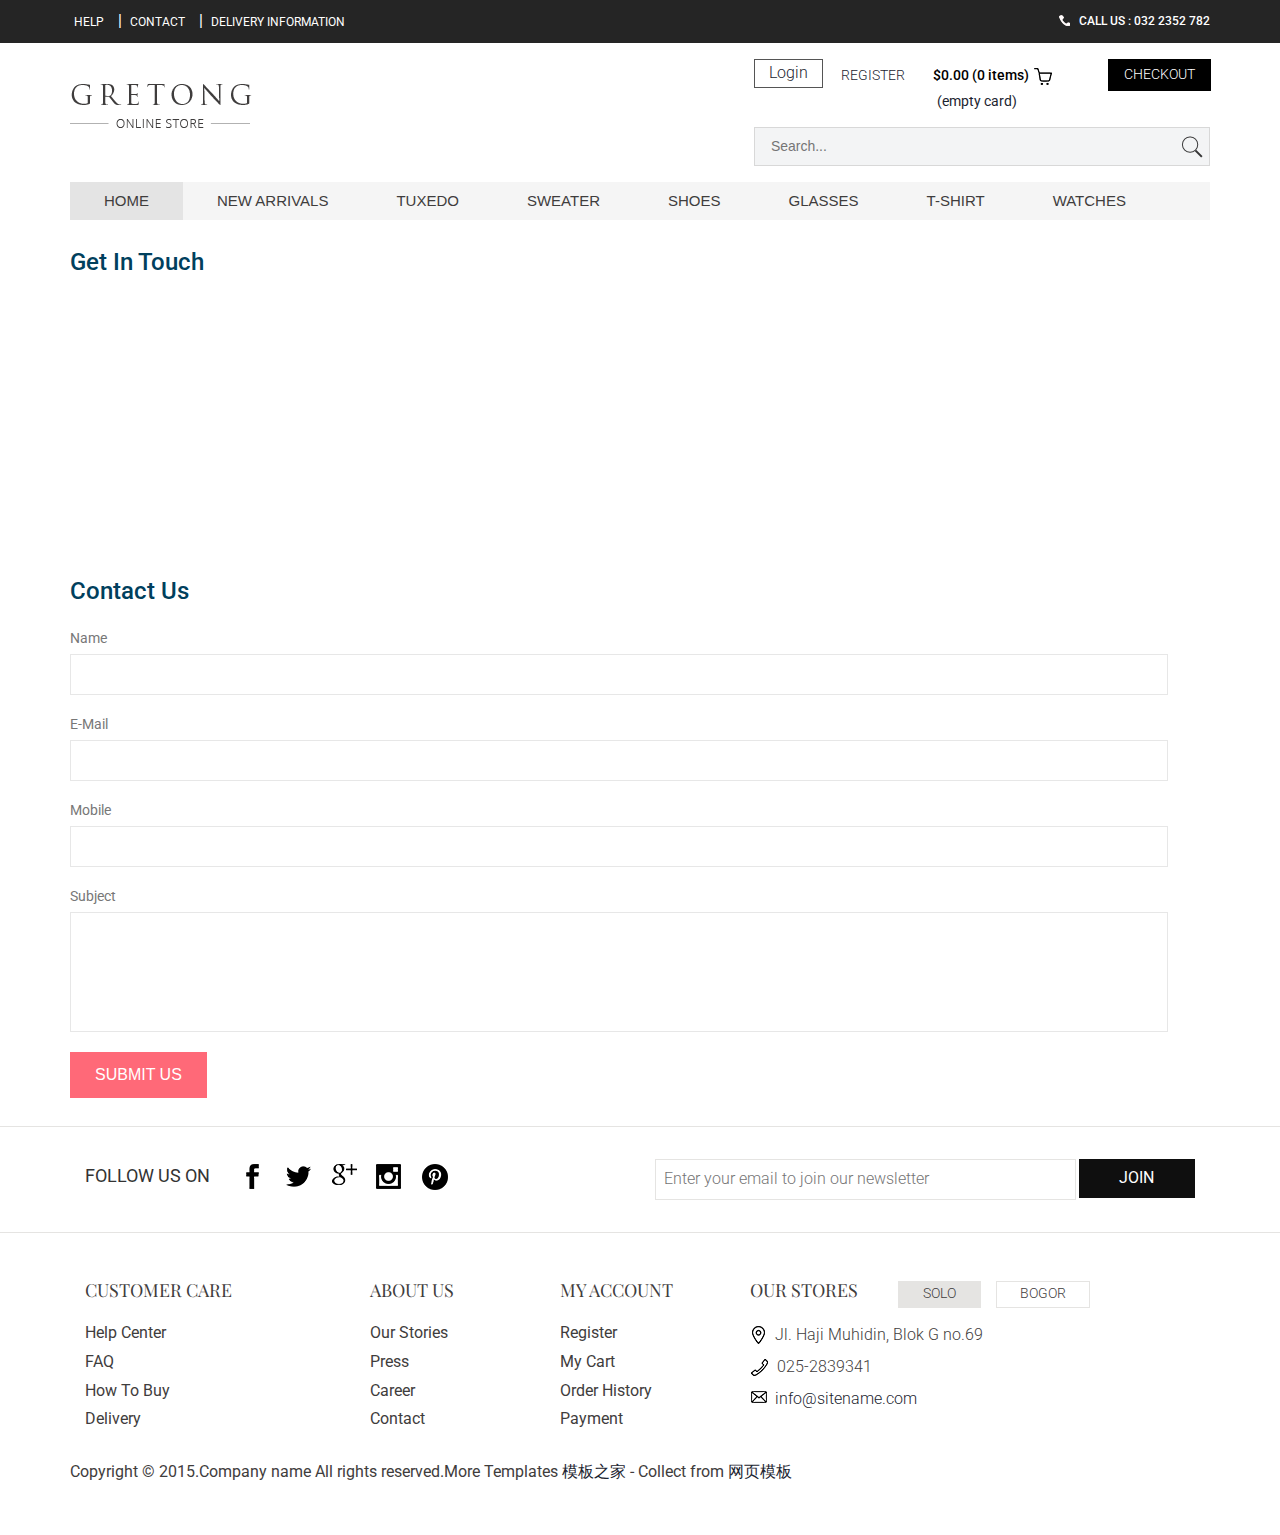
<file: WebContent/contact.html>
<!DOCTYPE HTML>
<html>
<head>
<title>Contact</title>
<link href="css/bootstrap.css" rel='stylesheet' type='text/css' />
<!-- jQuery (necessary JavaScript plugins) -->
<script type='text/javascript' src="js/jquery-1.11.1.min.js"></script>
<!-- Custom Theme files -->
<link href="css/style.css" rel='stylesheet' type='text/css' />
<!-- Custom Theme files -->
<!--//theme-style-->
<meta name="viewport" content="width=device-width, initial-scale=1">
<meta http-equiv="Content-Type" content="text/html; charset=utf-8" />
<meta name="keywords" content="Gretong Responsive web template, Bootstrap Web Templates, Flat Web Templates, Andriod Compatible web template, 
Smartphone Compatible web template, free webdesigns for Nokia, Samsung, LG, SonyErricsson, Motorola web design" />
<script type="application/x-javascript"> addEventListener("load", function() { setTimeout(hideURLbar, 0); }, false); function hideURLbar(){ window.scrollTo(0,1); } </script>
<link href='http://fonts.useso.com/css?family=Roboto:400,100,300,500,700,900' rel='stylesheet' type='text/css'>
<link href='http://fonts.useso.com/css?family=Playfair+Display:400,700,900' rel='stylesheet' type='text/css'>
<!-- start menu -->
<link href="css/megamenu.css" rel="stylesheet" type="text/css" media="all" />
<script type="text/javascript" src="js/megamenu.js"></script>
<script>$(document).ready(function(){$(".megamenu").megamenu();});</script>
<script src="js/menu_jquery.js"></script>
</head>
<body>
<!-- header_top -->
<div class="top_bg">
	<div class="container">
		<div class="header_top">
			<div class="top_right">
				<ul>
					<li><a href="#">help</a></li>|
					<li><a href="contact.html">Contact</a></li>|
					<li><a href="#">Delivery information</a></li>
				</ul>
			</div>
			<div class="top_left">
				<h2><span></span> Call us : 032 2352 782</h2>
			</div>
				<div class="clearfix"> </div>
		</div>
	</div>
</div>
<!-- header -->
<div class="header_bg">
<div class="container">
	<div class="header">
	<div class="head-t">
		<div class="logo">
			<a href="index.html"><img src="images/logo.png" class="img-responsive" alt=""/> </a>
		</div>
		<!-- start header_right -->
		<div class="header_right">
			<div class="rgt-bottom">
				<div class="log">
					<div class="login" >
						<div id="loginContainer"><a href="#" id="loginButton"><span>Login</span></a>
						    <div id="loginBox">                
						        <form id="loginForm">
						                <fieldset id="body">
						                	<fieldset>
						                          <label for="email">Email Address</label>
						                          <input type="text" name="email" id="email">
						                    </fieldset>
						                    <fieldset>
						                            <label for="password">Password</label>
						                            <input type="password" name="password" id="password">
						                     </fieldset>
						                    <input type="submit" id="login" value="Sign in">
						                	<label for="checkbox"><input type="checkbox" id="checkbox"> <i>Remember me</i></label>
						            	</fieldset>
						            <span><a href="#">Forgot your password?</a></span>
								</form>
							</div>
						</div>
					</div>
				</div>
				<div class="reg">
					<a href="register.html">REGISTER</a>
				</div>
			<div class="cart box_1">
				<a href="checkout.html">
					<h3> <span class="simpleCart_total">$0.00</span> (<span id="simpleCart_quantity" class="simpleCart_quantity">0</span> items)<img src="images/bag.png" alt=""></h3>
				</a>	
				<p><a href="javascript:;" class="simpleCart_empty">(empty card)</a></p>
				<div class="clearfix"> </div>
			</div>
			<div class="create_btn">
				<a href="checkout.html">CHECKOUT</a>
			</div>
			<div class="clearfix"> </div>
		</div>
		<div class="search">
		    <form>
		    	<input type="text" value="" placeholder="search...">
				<input type="submit" value="">
			</form>
		</div>
		<div class="clearfix"> </div>
		</div>
		<div class="clearfix"> </div>
	</div>
		<!-- start header menu -->
			<ul class="megamenu skyblue">
			<li class="active grid"><a class="color1" href="index.html">Home</a></li>
			<li class="grid"><a class="color2" href="#">new arrivals</a>
				<div class="megapanel">
					<div class="row">
						<div class="col1">
							<div class="h_nav">
								<h4>Clothing</h4>
								<ul>
									<li><a href="women.html">new arrivals</a></li>
									<li><a href="women.html">men</a></li>
									<li><a href="women.html">women</a></li>
									<li><a href="women.html">accessories</a></li>
									<li><a href="women.html">kids</a></li>
									<li><a href="women.html">brands</a></li>
								</ul>	
							</div>							
						</div>
						<div class="col1">
							<div class="h_nav">
								<h4>kids</h4>
								<ul>
									<li><a href="women.html">Pools&Tees</a></li>
									<li><a href="women.html">shirts</a></li>
									<li><a href="women.html">shorts</a></li>
									<li><a href="women.html">twinsets</a></li>
									<li><a href="women.html">kurts</a></li>
									<li><a href="women.html">jackets</a></li>
								</ul>	
							</div>							
						</div>
						<div class="col1">
							<div class="h_nav">
								<h4>Bags</h4>
								<ul>
									<li><a href="women.html">Handbag</a></li>
									<li><a href="women.html">Slingbags</a></li>
									<li><a href="women.html">Clutches</a></li>
									<li><a href="women.html">Totes</a></li>
									<li><a href="women.html">Wallets</a></li>
									<li><a href="women.html">Laptopbags</a></li>
								</ul>	
							</div>												
						</div>
						<div class="col1">
							<div class="h_nav">
								<h4>account</h4>
								<ul>
									<li><a href="#">login</a></li>
									<li><a href="register.html">create an account</a></li>
									<li><a href="women.html">create wishlist</a></li>
									<li><a href="women.html">my shopping bag</a></li>
									<li><a href="women.html">brands</a></li>
									<li><a href="women.html">create wishlist</a></li>
								</ul>	
							</div>						
						</div>
						<div class="col1">
							<div class="h_nav">
								<h4>Accessories</h4>
								<ul>
									<li><a href="women.html">Belts</a></li>
									<li><a href="women.html">Pens</a></li>
									<li><a href="women.html">Eyeglasses</a></li>
									<li><a href="women.html">accessories</a></li>
									<li><a href="women.html">Watches</a></li>
									<li><a href="women.html">Jewellery</a></li>
								</ul>	
							</div>
						</div>
						<div class="col1">
							<div class="h_nav">
								<h4>Footwear</h4>
								<ul>
									<li><a href="women.html">new arrivals</a></li>
									<li><a href="women.html">men</a></li>
									<li><a href="women.html">women</a></li>
									<li><a href="women.html">accessories</a></li>
									<li><a href="women.html">kids</a></li>
									<li><a href="women.html">style videos</a></li>
								</ul>	
							</div>
						</div>
					</div>
					<div class="row">
						<div class="col2"></div>
						<div class="col1"></div>
						<div class="col1"></div>
						<div class="col1"></div>
						<div class="col1"></div>
					</div>
    				</div>
				</li>
			<li><a class="color4" href="#">TUXEDO</a>
				<div class="megapanel">
					<div class="row">
						<div class="col1">
							<div class="h_nav">
								<h4>Clothing</h4>
								<ul>
									<li><a href="women.html">new arrivals</a></li>
									<li><a href="women.html">men</a></li>
									<li><a href="women.html">women</a></li>
									<li><a href="women.html">accessories</a></li>
									<li><a href="women.html">kids</a></li>
									<li><a href="women.html">brands</a></li>
								</ul>	
							</div>							
						</div>
						<div class="col1">
							<div class="h_nav">
								<h4>kids</h4>
								<ul>
									<li><a href="women.html">Pools&Tees</a></li>
									<li><a href="women.html">shirts</a></li>
									<li><a href="women.html">shorts</a></li>
									<li><a href="women.html">twinsets</a></li>
									<li><a href="women.html">kurts</a></li>
									<li><a href="women.html">jackets</a></li>
								</ul>	
							</div>							
						</div>
						<div class="col1">
							<div class="h_nav">
								<h4>Bags</h4>
								<ul>
									<li><a href="women.html">Handbag</a></li>
									<li><a href="women.html">Slingbags</a></li>
									<li><a href="women.html">Clutches</a></li>
									<li><a href="women.html">Totes</a></li>
									<li><a href="women.html">Wallets</a></li>
									<li><a href="women.html">Laptopbags</a></li>
								</ul>	
							</div>												
						</div>
						<div class="col1">
							<div class="h_nav">
								<h4>account</h4>
								<ul>
									<li><a href="#">login</a></li>
									<li><a href="register.html">create an account</a></li>
									<li><a href="women.html">create wishlist</a></li>
									<li><a href="women.html">my shopping bag</a></li>
									<li><a href="women.html">brands</a></li>
									<li><a href="women.html">create wishlist</a></li>
								</ul>	
							</div>						
						</div>
						<div class="col1">
							<div class="h_nav">
								<h4>Accessories</h4>
								<ul>
									<li><a href="women.html">Belts</a></li>
									<li><a href="women.html">Pens</a></li>
									<li><a href="women.html">Eyeglasses</a></li>
									<li><a href="women.html">accessories</a></li>
									<li><a href="women.html">Watches</a></li>
									<li><a href="women.html">Jewellery</a></li>
								</ul>	
							</div>
						</div>
						<div class="col1">
							<div class="h_nav">
								<h4>Footwear</h4>
								<ul>
									<li><a href="women.html">new arrivals</a></li>
									<li><a href="women.html">men</a></li>
									<li><a href="women.html">women</a></li>
									<li><a href="women.html">accessories</a></li>
									<li><a href="women.html">kids</a></li>
									<li><a href="women.html">style videos</a></li>
								</ul>	
							</div>
						</div>
					</div>
					<div class="row">
						<div class="col2"></div>
						<div class="col1"></div>
						<div class="col1"></div>
						<div class="col1"></div>
						<div class="col1"></div>
					</div>
    				</div>
				</li>				
				<li><a class="color5" href="#">SWEATER</a>
				<div class="megapanel">
					<div class="row">
						<div class="col1">
							<div class="h_nav">
								<h4>Clothing</h4>
								<ul>
									<li><a href="women.html">new arrivals</a></li>
									<li><a href="women.html">men</a></li>
									<li><a href="women.html">women</a></li>
									<li><a href="women.html">accessories</a></li>
									<li><a href="women.html">kids</a></li>
									<li><a href="women.html">brands</a></li>
								</ul>	
							</div>							
						</div>
						<div class="col1">
							<div class="h_nav">
								<h4>kids</h4>
								<ul>
									<li><a href="women.html">Pools&Tees</a></li>
									<li><a href="women.html">shirts</a></li>
									<li><a href="women.html">shorts</a></li>
									<li><a href="women.html">twinsets</a></li>
									<li><a href="women.html">kurts</a></li>
									<li><a href="women.html">jackets</a></li>
								</ul>	
							</div>							
						</div>
						<div class="col1">
							<div class="h_nav">
								<h4>Bags</h4>
								<ul>
									<li><a href="women.html">Handbag</a></li>
									<li><a href="women.html">Slingbags</a></li>
									<li><a href="women.html">Clutches</a></li>
									<li><a href="women.html">Totes</a></li>
									<li><a href="women.html">Wallets</a></li>
									<li><a href="women.html">Laptopbags</a></li>
								</ul>	
							</div>												
						</div>
						<div class="col1">
							<div class="h_nav">
								<h4>account</h4>
								<ul>
									<li><a href="#">login</a></li>
									<li><a href="register.html">create an account</a></li>
									<li><a href="women.html">create wishlist</a></li>
									<li><a href="women.html">my shopping bag</a></li>
									<li><a href="women.html">brands</a></li>
									<li><a href="women.html">create wishlist</a></li>
								</ul>	
							</div>						
						</div>
						<div class="col1">
							<div class="h_nav">
								<h4>Accessories</h4>
								<ul>
									<li><a href="women.html">Belts</a></li>
									<li><a href="women.html">Pens</a></li>
									<li><a href="women.html">Eyeglasses</a></li>
									<li><a href="women.html">accessories</a></li>
									<li><a href="women.html">Watches</a></li>
									<li><a href="women.html">Jewellery</a></li>
								</ul>	
							</div>
						</div>
						<div class="col1">
							<div class="h_nav">
								<h4>Footwear</h4>
								<ul>
									<li><a href="women.html">new arrivals</a></li>
									<li><a href="women.html">men</a></li>
									<li><a href="women.html">women</a></li>
									<li><a href="women.html">accessories</a></li>
									<li><a href="women.html">kids</a></li>
									<li><a href="women.html">style videos</a></li>
								</ul>	
							</div>
						</div>
					</div>
					<div class="row">
						<div class="col2"></div>
						<div class="col1"></div>
						<div class="col1"></div>
						<div class="col1"></div>
						<div class="col1"></div>
					</div>
    				</div>
				</li>
				<li><a class="color6" href="#">SHOES</a>
				<div class="megapanel">
					<div class="row">
						<div class="col1">
							<div class="h_nav">
								<h4>Clothing</h4>
								<ul>
									<li><a href="women.html">new arrivals</a></li>
									<li><a href="women.html">men</a></li>
									<li><a href="women.html">women</a></li>
									<li><a href="women.html">accessories</a></li>
									<li><a href="women.html">kids</a></li>
									<li><a href="women.html">brands</a></li>
								</ul>	
							</div>							
						</div>
						<div class="col1">
							<div class="h_nav">
								<h4>kids</h4>
								<ul>
									<li><a href="women.html">Pools&Tees</a></li>
									<li><a href="women.html">shirts</a></li>
									<li><a href="women.html">shorts</a></li>
									<li><a href="women.html">twinsets</a></li>
									<li><a href="women.html">kurts</a></li>
									<li><a href="women.html">jackets</a></li>
								</ul>	
							</div>							
						</div>
						<div class="col1">
							<div class="h_nav">
								<h4>Bags</h4>
								<ul>
									<li><a href="women.html">Handbag</a></li>
									<li><a href="women.html">Slingbags</a></li>
									<li><a href="women.html">Clutches</a></li>
									<li><a href="women.html">Totes</a></li>
									<li><a href="women.html">Wallets</a></li>
									<li><a href="women.html">Laptopbags</a></li>
								</ul>	
							</div>												
						</div>
						<div class="col1">
							<div class="h_nav">
								<h4>account</h4>
								<ul>
									<li><a href="#">login</a></li>
									<li><a href="register.html">create an account</a></li>
									<li><a href="women.html">create wishlist</a></li>
									<li><a href="women.html">my shopping bag</a></li>
									<li><a href="women.html">brands</a></li>
									<li><a href="women.html">create wishlist</a></li>
								</ul>	
							</div>						
						</div>
						<div class="col1">
							<div class="h_nav">
								<h4>Accessories</h4>
								<ul>
									<li><a href="women.html">Belts</a></li>
									<li><a href="women.html">Pens</a></li>
									<li><a href="women.html">Eyeglasses</a></li>
									<li><a href="women.html">accessories</a></li>
									<li><a href="women.html">Watches</a></li>
									<li><a href="women.html">Jewellery</a></li>
								</ul>	
							</div>
						</div>
						<div class="col1">
							<div class="h_nav">
								<h4>Footwear</h4>
								<ul>
									<li><a href="women.html">new arrivals</a></li>
									<li><a href="women.html">men</a></li>
									<li><a href="women.html">women</a></li>
									<li><a href="women.html">accessories</a></li>
									<li><a href="women.html">kids</a></li>
									<li><a href="women.html">style videos</a></li>
								</ul>	
							</div>
						</div>
					</div>
					<div class="row">
						<div class="col2"></div>
						<div class="col1"></div>
						<div class="col1"></div>
						<div class="col1"></div>
						<div class="col1"></div>
					</div>
    				</div>
				</li>				
			
				<li><a class="color7" href="#">GLASSES</a>
				<div class="megapanel">
					<div class="row">
						<div class="col1">
							<div class="h_nav">
								<h4>Clothing</h4>
								<ul>
									<li><a href="women.html">new arrivals</a></li>
									<li><a href="women.html">men</a></li>
									<li><a href="women.html">women</a></li>
									<li><a href="women.html">accessories</a></li>
									<li><a href="women.html">kids</a></li>
									<li><a href="women.html">brands</a></li>
								</ul>	
							</div>							
						</div>
						<div class="col1">
							<div class="h_nav">
								<h4>kids</h4>
								<ul>
									<li><a href="women.html">Pools&Tees</a></li>
									<li><a href="women.html">shirts</a></li>
									<li><a href="women.html">shorts</a></li>
									<li><a href="women.html">twinsets</a></li>
									<li><a href="women.html">kurts</a></li>
									<li><a href="women.html">jackets</a></li>
								</ul>	
							</div>							
						</div>
						<div class="col1">
							<div class="h_nav">
								<h4>Bags</h4>
								<ul>
									<li><a href="women.html">Handbag</a></li>
									<li><a href="women.html">Slingbags</a></li>
									<li><a href="women.html">Clutches</a></li>
									<li><a href="women.html">Totes</a></li>
									<li><a href="women.html">Wallets</a></li>
									<li><a href="women.html">Laptopbags</a></li>
								</ul>	
							</div>												
						</div>
						<div class="col1">
							<div class="h_nav">
								<h4>account</h4>
								<ul>
									<li><a href="#">login</a></li>
									<li><a href="register.html">create an account</a></li>
									<li><a href="women.html">create wishlist</a></li>
									<li><a href="women.html">my shopping bag</a></li>
									<li><a href="women.html">brands</a></li>
									<li><a href="women.html">create wishlist</a></li>
								</ul>	
							</div>						
						</div>
						<div class="col1">
							<div class="h_nav">
								<h4>Accessories</h4>
								<ul>
									<li><a href="women.html">Belts</a></li>
									<li><a href="women.html">Pens</a></li>
									<li><a href="women.html">Eyeglasses</a></li>
									<li><a href="women.html">accessories</a></li>
									<li><a href="women.html">Watches</a></li>
									<li><a href="women.html">Jewellery</a></li>
								</ul>	
							</div>
						</div>
						<div class="col1">
							<div class="h_nav">
								<h4>Footwear</h4>
								<ul>
									<li><a href="women.html">new arrivals</a></li>
									<li><a href="women.html">men</a></li>
									<li><a href="women.html">women</a></li>
									<li><a href="women.html">accessories</a></li>
									<li><a href="women.html">kids</a></li>
									<li><a href="women.html">style videos</a></li>
								</ul>	
							</div>
						</div>
					</div>
					<div class="row">
						<div class="col2"></div>
						<div class="col1"></div>
						<div class="col1"></div>
						<div class="col1"></div>
						<div class="col1"></div>
					</div>
    				</div>
				</li>				
			
				<li><a class="color8" href="#">T-SHIRT</a>
				<div class="megapanel">
					<div class="row">
						<div class="col1">
							<div class="h_nav">
								<h4>Clothing</h4>
								<ul>
									<li><a href="women.html">new arrivals</a></li>
									<li><a href="women.html">men</a></li>
									<li><a href="women.html">women</a></li>
									<li><a href="women.html">accessories</a></li>
									<li><a href="women.html">kids</a></li>
									<li><a href="women.html">brands</a></li>
								</ul>	
							</div>							
						</div>
						<div class="col1">
							<div class="h_nav">
								<h4>kids</h4>
								<ul>
									<li><a href="women.html">trends</a></li>
									<li><a href="women.html">sale</a></li>
									<li><a href="women.html">style videos</a></li>
									<li><a href="women.html">accessories</a></li>
									<li><a href="women.html">kids</a></li>
									<li><a href="women.html">style videos</a></li>
								</ul>	
							</div>							
						</div>
						<div class="col1">
							<div class="h_nav">
								<h4>Bags</h4>
								<ul>
									<li><a href="women.html">trends</a></li>
									<li><a href="women.html">sale</a></li>
									<li><a href="women.html">style videos</a></li>
									<li><a href="women.html">accessories</a></li>
									<li><a href="women.html">kids</a></li>
									<li><a href="women.html">style videos</a></li>
								</ul>	
							</div>												
						</div>
						<div class="col1">
							<div class="h_nav">
								<h4>account</h4>
								<ul>
									<li><a href="#">login</a></li>
									<li><a href="register.html">create an account</a></li>
									<li><a href="women.html">create wishlist</a></li>
									<li><a href="women.html">my shopping bag</a></li>
									<li><a href="women.html">brands</a></li>
									<li><a href="women.html">create wishlist</a></li>
								</ul>	
							</div>						
						</div>
						<div class="col1">
							<div class="h_nav">
								<h4>Accessories</h4>
								<ul>
									<li><a href="women.html">trends</a></li>
									<li><a href="women.html">sale</a></li>
									<li><a href="women.html">style videos</a></li>
									<li><a href="women.html">accessories</a></li>
									<li><a href="women.html">kids</a></li>
									<li><a href="women.html">style videos</a></li>
								</ul>	
							</div>
						</div>
						<div class="col1">
							<div class="h_nav">
								<h4>Footwear</h4>
								<ul>
									<li><a href="women.html">new arrivals</a></li>
									<li><a href="women.html">men</a></li>
									<li><a href="women.html">women</a></li>
									<li><a href="women.html">accessories</a></li>
									<li><a href="women.html">kids</a></li>
									<li><a href="women.html">style videos</a></li>
								</ul>	
							</div>
						</div>
					</div>
					<div class="row">
						<div class="col2"></div>
						<div class="col1"></div>
						<div class="col1"></div>
						<div class="col1"></div>
						<div class="col1"></div>
					</div>
    				</div>
				</li>
				<li><a class="color9" href="#">WATCHES</a>
				<div class="megapanel">
					<div class="row">
						<div class="col1">
							<div class="h_nav">
								<h4>Clothing</h4>
								<ul>
									<li><a href="women.html">new arrivals</a></li>
									<li><a href="women.html">men</a></li>
									<li><a href="women.html">women</a></li>
									<li><a href="women.html">accessories</a></li>
									<li><a href="women.html">kids</a></li>
									<li><a href="women.html">brands</a></li>
								</ul>	
							</div>							
						</div>
						<div class="col1">
							<div class="h_nav">
								<h4>kids</h4>
								<ul>
									<li><a href="women.html">trends</a></li>
									<li><a href="women.html">sale</a></li>
									<li><a href="women.html">style videos</a></li>
									<li><a href="women.html">accessories</a></li>
									<li><a href="women.html">kids</a></li>
									<li><a href="women.html">style videos</a></li>
								</ul>	
							</div>							
						</div>
						<div class="col1">
							<div class="h_nav">
								<h4>Bags</h4>
								<ul>
									<li><a href="women.html">trends</a></li>
									<li><a href="women.html">sale</a></li>
									<li><a href="women.html">style videos</a></li>
									<li><a href="women.html">accessories</a></li>
									<li><a href="women.html">kids</a></li>
									<li><a href="women.html">style videos</a></li>
								</ul>	
							</div>												
						</div>
						<div class="col1">
							<div class="h_nav">
								<h4>account</h4>
								<ul>
									<li><a href="#">login</a></li>
									<li><a href="register.html">create an account</a></li>
									<li><a href="women.html">create wishlist</a></li>
									<li><a href="women.html">my shopping bag</a></li>
									<li><a href="women.html">brands</a></li>
									<li><a href="women.html">create wishlist</a></li>
								</ul>	
							</div>						
						</div>
						<div class="col1">
							<div class="h_nav">
								<h4>Accessories</h4>
								<ul>
									<li><a href="women.html">trends</a></li>
									<li><a href="women.html">sale</a></li>
									<li><a href="women.html">style videos</a></li>
									<li><a href="women.html">accessories</a></li>
									<li><a href="women.html">kids</a></li>
									<li><a href="women.html">style videos</a></li>
								</ul>	
							</div>
						</div>
						<div class="col1">
							<div class="h_nav">
								<h4>Footwear</h4>
								<ul>
									<li><a href="women.html">new arrivals</a></li>
									<li><a href="women.html">men</a></li>
									<li><a href="women.html">women</a></li>
									<li><a href="women.html">accessories</a></li>
									<li><a href="women.html">kids</a></li>
									<li><a href="women.html">style videos</a></li>
								</ul>	
							</div>
						</div>
					</div>
					<div class="row">
						<div class="col2"></div>
						<div class="col1"></div>
						<div class="col1"></div>
						<div class="col1"></div>
						<div class="col1"></div>
					</div>
    				</div>
				</li>
		 </ul> 
	</div>
</div>
</div>
<!-- content -->
<div class="container">
<div class="main">
<div class="contact">				
					<div class="contact_info">
						<h2>get in touch</h2>
			    	 		<div class="map">
					   			<iframe src="https://www.google.com/maps/embed?pb=!1m18!1m12!1m3!1d424396.3176723366!2d150.92243255000002!3d-33.7969235!2m3!1f0!2f0!3f0!3m2!1i1024!2i768!4f13.1!3m3!1m2!1s0x6b129838f39a743f%3A0x3017d681632a850!2sSydney+NSW%2C+Australia!5e0!3m2!1sen!2sin!4v1430912648478" width="100%" height="250" frameborder="0" style="border:0"></iframe>
					   		</div>
      				</div>
				  <div class="contact-form">
			 	  	 	<h2>Contact Us</h2>
			 	 	    <form method="post" action="contact-post.html">
					    	<div>
						    	<span><label>Name</label></span>
						    	<span><input name="userName" type="text" class="textbox"></span>
						    </div>
						    <div>
						    	<span><label>E-mail</label></span>
						    	<span><input name="userEmail" type="text" class="textbox"></span>
						    </div>
						    <div>
						     	<span><label>Mobile</label></span>
						    	<span><input name="userPhone" type="text" class="textbox"></span>
						    </div>
						    <div>
						    	<span><label>Subject</label></span>
						    	<span><textarea name="userMsg"> </textarea></span>
						    </div>
						   <div>
						   		<span><input type="submit" class="" value="Submit us"></span>
						  </div>
					    </form>
				    </div>
  				<div class="clearfix"></div>		
			  </div>
</div>
</div>
<div class="foot-top">
	<div class="container">
		<div class="col-md-6 s-c">
			<li>
				<div class="fooll">
					<h5>follow us on</h5>
				</div>
			</li>
			<li>
				<div class="social-ic">
					<ul>
						<li><a href="#"><i class="facebok"> </i></a></li>
						<li><a href="#"><i class="twiter"> </i></a></li>
						<li><a href="#"><i class="goog"> </i></a></li>
						<li><a href="#"><i class="be"> </i></a></li>
						<li><a href="#"><i class="pp"> </i></a></li>
							<div class="clearfix"></div>	
					</ul>
				</div>
			</li>
				<div class="clearfix"> </div>
		</div>
		<div class="col-md-6 s-c">
			<div class="stay">
						<div class="stay-left">
							<form>
								<input type="text" placeholder="Enter your email to join our newsletter" required="">
							</form>
						</div>
						<div class="btn-1">
							<form>
								<input type="submit" value="join">
							</form>
						</div>
							<div class="clearfix"> </div>
			</div>
		</div>
			<div class="clearfix"> </div>
	</div>
</div>
<div class="footer">
	<div class="container">
		<div class="col-md-3 cust">
			<h4>CUSTOMER CARE</h4>
				<li><a href="#">Help Center</a></li>
				<li><a href="#">FAQ</a></li>
				<li><a href="buy.html">How To Buy</a></li>
				<li><a href="#">Delivery</a></li>
		</div>
		<div class="col-md-2 abt">
			<h4>ABOUT US</h4>
				<li><a href="#">Our Stories</a></li>
				<li><a href="#">Press</a></li>
				<li><a href="#">Career</a></li>
				<li><a href="contact.html">Contact</a></li>
		</div>
		<div class="col-md-2 myac">
			<h4>MY ACCOUNT</h4>
				<li><a href="register.html">Register</a></li>
				<li><a href="#">My Cart</a></li>
				<li><a href="#">Order History</a></li>
				<li><a href="buy.html">Payment</a></li>
		</div>
		<div class="col-md-5 our-st">
			<div class="our-left">
				<h4>OUR STORES</h4>
			</div>
			<div class="our-left1">
				<div class="cr_btn">
					<a href="#">SOLO</a>
				</div>
			</div>
			<div class="our-left1">
				<div class="cr_btn1">
					<a href="#">BOGOR</a>
				</div>
			</div>
			<div class="clearfix"> </div>
				<li><i class="add"> </i>Jl. Haji Muhidin, Blok G no.69</li>
				<li><i class="phone"> </i>025-2839341</li>
				<li><a href="mailto:info@example.com"><i class="mail"> </i>info@sitename.com </a></li>
			
		</div>
		<div class="clearfix"> </div>
			<p>Copyright &copy; 2015.Company name All rights reserved.More Templates <a href="http://www.cssmoban.com/" target="_blank" title="模板之家">模板之家</a> - Collect from <a href="http://www.cssmoban.com/" title="网页模板" target="_blank">网页模板</a></p>
	</div>
</div>
</body>
</html>
</file>
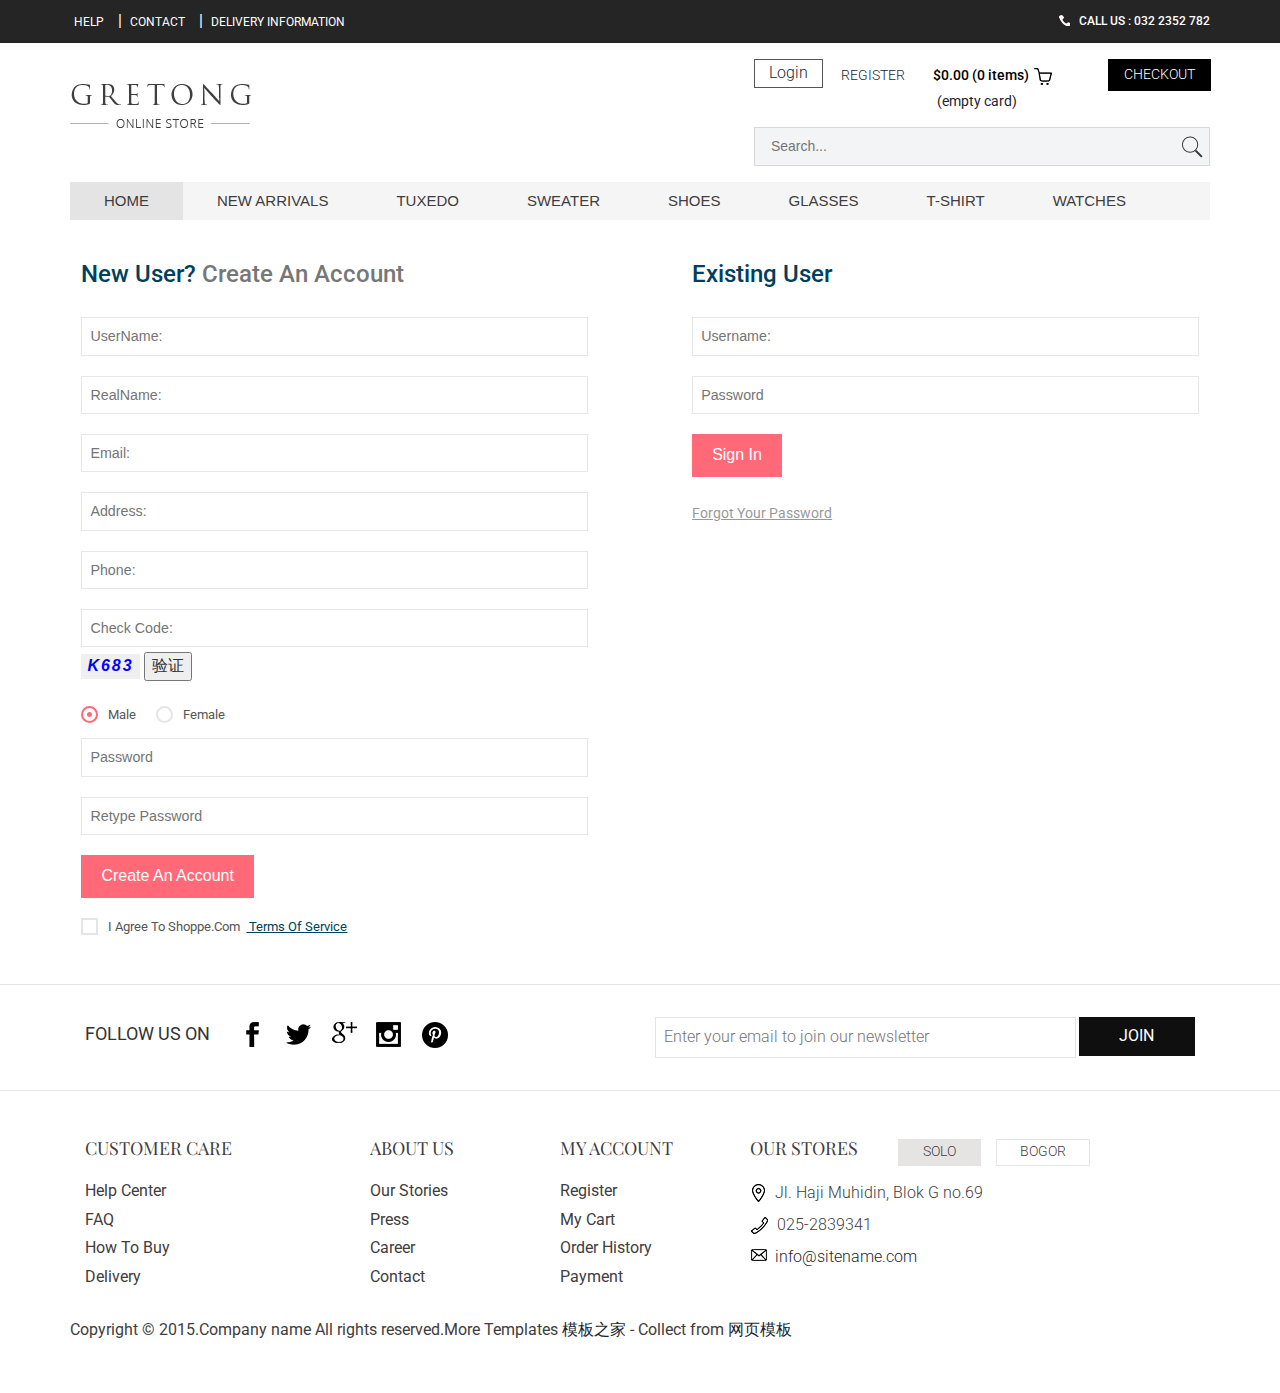
<file: WebContent/register.html>
<!DOCTYPE HTML>
<html>
<head>
<title>Register</title>
<link href="css/bootstrap.css" rel='stylesheet' type='text/css' />
<!-- jQuery (necessary JavaScript plugins) -->
<script type='text/javascript' src="js/jquery-1.11.1.min.js"></script>
<!-- Custom Theme files -->
<link href="css/style.css" rel='stylesheet' type='text/css' />
<!-- Custom Theme files -->
<!--//theme-style-->
<meta name="viewport" content="width=device-width, initial-scale=1">
<meta http-equiv="Content-Type" content="text/html; charset=utf-8" />
<meta name="keywords" content="Gretong Responsive web template, Bootstrap Web Templates, Flat Web Templates, Andriod Compatible web template, 
Smartphone Compatible web template, free webdesigns for Nokia, Samsung, LG, SonyErricsson, Motorola web design" />
<script type="application/x-javascript"> addEventListener("load", function() { setTimeout(hideURLbar, 0); }, false); function hideURLbar(){ window.scrollTo(0,1); } </script>
<link href='http://fonts.useso.com/css?family=Roboto:400,100,300,500,700,900' rel='stylesheet' type='text/css'>
<link href='http://fonts.useso.com/css?family=Playfair+Display:400,700,900' rel='stylesheet' type='text/css'>
<!-- start menu -->
<link href="css/megamenu.css" rel="stylesheet" type="text/css" media="all" />
<script type="text/javascript" src="js/megamenu.js"></script>
<script>$(document).ready(function(){$(".megamenu").megamenu();});</script>
<script src="js/menu_jquery.js"></script>

<!-- 验证码 -->
<style type="text/css">
	 #code{  
                font-family:Arial;  
                font-style:italic;  
                font-weight:bold;  
                border:0;  
                letter-spacing:2px;  
                color:blue;  
                margin-top:5px;
            }
</style>
<script>
//设置一个全局的变量，便于保存验证码
var code;
function createCode(){
    //首先默认code为空字符串
    code = '';
    //设置长度，这里看需求，我这里设置了4
    var codeLength = 4;
    var codeV = document.getElementById('code');
    //设置随机字符
    var random = new Array(0,1,2,3,4,5,6,7,8,9,'A','B','C','D','E','F','G','H','I','J','K','L','M','N','O','P','Q','R', 'S','T','U','V','W','X','Y','Z');
    //循环codeLength 我设置的4就是循环4次
    for(var i = 0; i < codeLength; i++){
        //设置随机数范围,这设置为0 ~ 36
         var index = Math.floor(Math.random()*36);
         //字符串拼接 将每次随机的字符 进行拼接
         code += random[index]; 
    }
    //将拼接好的字符串赋值给展示的Value
    codeV.value = code;
}

//下面就是判断是否== 的代码，无需解释
function validate(){
    var oValue = document.getElementById('inputCheckCode').value.toUpperCase();
    if(oValue ==0){
        alert('请输入验证码');
    }else if(oValue != code){
        alert('验证码不正确，请重新输入');
        oValue = ' ';
        createCode();
    }else{
        window.open('http://www.baidu.com','_self');
    }
}

//设置此处的原因是每次进入界面展示一个随机的验证码，不设置则为空
window.onload = function (){

    createCode();
}
</script>

</head>
<body>
<!-- header_top -->
<div class="top_bg">
	<div class="container">
		<div class="header_top">
			<div class="top_right">
				<ul>
					<li><a href="#">help</a></li>|
					<li><a href="contact.html">Contact</a></li>|
					<li><a href="#">Delivery information</a></li>
				</ul>
			</div>
			<div class="top_left">
				<h2><span></span> Call us : 032 2352 782</h2>
			</div>
				<div class="clearfix"> </div>
		</div>
	</div>
</div>
<!-- header -->
<div class="header_bg">
<div class="container">
	<div class="header">
	<div class="head-t">
		<div class="logo">
			<a href="index.html"><img src="images/logo.png" class="img-responsive" alt=""/> </a>
		</div>
		<!-- start header_right -->
		<div class="header_right">
			<div class="rgt-bottom">
				<div class="log">
					<div class="login" >
						<div id="loginContainer"><a href="#" id="loginButton"><span>Login</span></a>
						    <div id="loginBox">                
						        <form id="loginForm">
						                <fieldset id="body">
						                	<fieldset>
						                          <label for="email">Email Address</label>
						                          <input type="text" name="email" id="email">
						                    </fieldset>
						                    <fieldset>
						                            <label for="password">Password</label>
						                            <input type="password" name="password" id="password">
						                     </fieldset>
						                    <input type="submit" id="login" value="Sign in">
						                	<label for="checkbox"><input type="checkbox" id="checkbox"> <i>Remember me</i></label>
						            	</fieldset>
						            <span><a href="#">Forgot your password?</a></span><br/>
						            
								</form>
							</div>
						</div>
					</div>
				</div>
				<div class="reg">
					<a href="register.html">REGISTER</a>
				</div>
			<div class="cart box_1">
				<a href="checkout.html">
					<h3> <span class="simpleCart_total">$0.00</span> (<span id="simpleCart_quantity" class="simpleCart_quantity">0</span> items)<img src="images/bag.png" alt=""></h3>
				</a>	
				<p><a href="javascript:;" class="simpleCart_empty">(empty card)</a></p>
				<div class="clearfix"> </div>
			</div>
			<div class="create_btn">
				<a href="checkout.html">CHECKOUT</a>
			</div>
			<div class="clearfix"> </div>
		</div>
		<div class="search">
		    <form>
		    	<input type="text" value="" placeholder="search...">
				<input type="submit" value="">
			</form>
		</div>
		<div class="clearfix"> </div>
		</div>
		<div class="clearfix"> </div>
	</div>
		<!-- start header menu -->
			<ul class="megamenu skyblue">
			<li class="active grid"><a class="color1" href="index.html">Home</a></li>
			<li class="grid"><a class="color2" href="#">new arrivals</a>
				<div class="megapanel">
					<div class="row">
						<div class="col1">
							<div class="h_nav">
								<h4>Clothing</h4>
								<ul>
									<li><a href="women.html">new arrivals</a></li>
									<li><a href="women.html">men</a></li>
									<li><a href="women.html">women</a></li>
									<li><a href="women.html">accessories</a></li>
									<li><a href="women.html">kids</a></li>
									<li><a href="women.html">brands</a></li>
								</ul>	
							</div>							
						</div>
						<div class="col1">
							<div class="h_nav">
								<h4>kids</h4>
								<ul>
									<li><a href="women.html">Pools&Tees</a></li>
									<li><a href="women.html">shirts</a></li>
									<li><a href="women.html">shorts</a></li>
									<li><a href="women.html">twinsets</a></li>
									<li><a href="women.html">kurts</a></li>
									<li><a href="women.html">jackets</a></li>
								</ul>	
							</div>							
						</div>
						<div class="col1">
							<div class="h_nav">
								<h4>Bags</h4>
								<ul>
									<li><a href="women.html">Handbag</a></li>
									<li><a href="women.html">Slingbags</a></li>
									<li><a href="women.html">Clutches</a></li>
									<li><a href="women.html">Totes</a></li>
									<li><a href="women.html">Wallets</a></li>
									<li><a href="women.html">Laptopbags</a></li>
								</ul>	
							</div>												
						</div>
						<div class="col1">
							<div class="h_nav">
								<h4>account</h4>
								<ul>
									<li><a href="#">login</a></li>
									<li><a href="register.html">create an account</a></li>
									<li><a href="women.html">create wishlist</a></li>
									<li><a href="women.html">my shopping bag</a></li>
									<li><a href="women.html">brands</a></li>
									<li><a href="women.html">create wishlist</a></li>
								</ul>	
							</div>						
						</div>
						<div class="col1">
							<div class="h_nav">
								<h4>Accessories</h4>
								<ul>
									<li><a href="women.html">Belts</a></li>
									<li><a href="women.html">Pens</a></li>
									<li><a href="women.html">Eyeglasses</a></li>
									<li><a href="women.html">accessories</a></li>
									<li><a href="women.html">Watches</a></li>
									<li><a href="women.html">Jewellery</a></li>
								</ul>	
							</div>
						</div>
						<div class="col1">
							<div class="h_nav">
								<h4>Footwear</h4>
								<ul>
									<li><a href="women.html">new arrivals</a></li>
									<li><a href="women.html">men</a></li>
									<li><a href="women.html">women</a></li>
									<li><a href="women.html">accessories</a></li>
									<li><a href="women.html">kids</a></li>
									<li><a href="women.html">style videos</a></li>
								</ul>	
							</div>
						</div>
					</div>
					<div class="row">
						<div class="col2"></div>
						<div class="col1"></div>
						<div class="col1"></div>
						<div class="col1"></div>
						<div class="col1"></div>
					</div>
    				</div>
				</li>
			<li><a class="color4" href="#">TUXEDO</a>
				<div class="megapanel">
					<div class="row">
						<div class="col1">
							<div class="h_nav">
								<h4>Clothing</h4>
								<ul>
									<li><a href="women.html">new arrivals</a></li>
									<li><a href="women.html">men</a></li>
									<li><a href="women.html">women</a></li>
									<li><a href="women.html">accessories</a></li>
									<li><a href="women.html">kids</a></li>
									<li><a href="women.html">brands</a></li>
								</ul>	
							</div>							
						</div>
						<div class="col1">
							<div class="h_nav">
								<h4>kids</h4>
								<ul>
									<li><a href="women.html">Pools&Tees</a></li>
									<li><a href="women.html">shirts</a></li>
									<li><a href="women.html">shorts</a></li>
									<li><a href="women.html">twinsets</a></li>
									<li><a href="women.html">kurts</a></li>
									<li><a href="women.html">jackets</a></li>
								</ul>	
							</div>							
						</div>
						<div class="col1">
							<div class="h_nav">
								<h4>Bags</h4>
								<ul>
									<li><a href="women.html">Handbag</a></li>
									<li><a href="women.html">Slingbags</a></li>
									<li><a href="women.html">Clutches</a></li>
									<li><a href="women.html">Totes</a></li>
									<li><a href="women.html">Wallets</a></li>
									<li><a href="women.html">Laptopbags</a></li>
								</ul>	
							</div>												
						</div>
						<div class="col1">
							<div class="h_nav">
								<h4>account</h4>
								<ul>
									<li><a href="#">login</a></li>
									<li><a href="register.html">create an account</a></li>
									<li><a href="women.html">create wishlist</a></li>
									<li><a href="women.html">my shopping bag</a></li>
									<li><a href="women.html">brands</a></li>
									<li><a href="women.html">create wishlist</a></li>
								</ul>	
							</div>						
						</div>
						<div class="col1">
							<div class="h_nav">
								<h4>Accessories</h4>
								<ul>
									<li><a href="women.html">Belts</a></li>
									<li><a href="women.html">Pens</a></li>
									<li><a href="women.html">Eyeglasses</a></li>
									<li><a href="women.html">accessories</a></li>
									<li><a href="women.html">Watches</a></li>
									<li><a href="women.html">Jewellery</a></li>
								</ul>	
							</div>
						</div>
						<div class="col1">
							<div class="h_nav">
								<h4>Footwear</h4>
								<ul>
									<li><a href="women.html">new arrivals</a></li>
									<li><a href="women.html">men</a></li>
									<li><a href="women.html">women</a></li>
									<li><a href="women.html">accessories</a></li>
									<li><a href="women.html">kids</a></li>
									<li><a href="women.html">style videos</a></li>
								</ul>	
							</div>
						</div>
					</div>
					<div class="row">
						<div class="col2"></div>
						<div class="col1"></div>
						<div class="col1"></div>
						<div class="col1"></div>
						<div class="col1"></div>
					</div>
    				</div>
				</li>				
				<li><a class="color5" href="#">SWEATER</a>
				<div class="megapanel">
					<div class="row">
						<div class="col1">
							<div class="h_nav">
								<h4>Clothing</h4>
								<ul>
									<li><a href="women.html">new arrivals</a></li>
									<li><a href="women.html">men</a></li>
									<li><a href="women.html">women</a></li>
									<li><a href="women.html">accessories</a></li>
									<li><a href="women.html">kids</a></li>
									<li><a href="women.html">brands</a></li>
								</ul>	
							</div>							
						</div>
						<div class="col1">
							<div class="h_nav">
								<h4>kids</h4>
								<ul>
									<li><a href="women.html">Pools&Tees</a></li>
									<li><a href="women.html">shirts</a></li>
									<li><a href="women.html">shorts</a></li>
									<li><a href="women.html">twinsets</a></li>
									<li><a href="women.html">kurts</a></li>
									<li><a href="women.html">jackets</a></li>
								</ul>	
							</div>							
						</div>
						<div class="col1">
							<div class="h_nav">
								<h4>Bags</h4>
								<ul>
									<li><a href="women.html">Handbag</a></li>
									<li><a href="women.html">Slingbags</a></li>
									<li><a href="women.html">Clutches</a></li>
									<li><a href="women.html">Totes</a></li>
									<li><a href="women.html">Wallets</a></li>
									<li><a href="women.html">Laptopbags</a></li>
								</ul>	
							</div>												
						</div>
						<div class="col1">
							<div class="h_nav">
								<h4>account</h4>
								<ul>
									<li><a href="#">login</a></li>
									<li><a href="register.html">create an account</a></li>
									<li><a href="women.html">create wishlist</a></li>
									<li><a href="women.html">my shopping bag</a></li>
									<li><a href="women.html">brands</a></li>
									<li><a href="women.html">create wishlist</a></li>
								</ul>	
							</div>						
						</div>
						<div class="col1">
							<div class="h_nav">
								<h4>Accessories</h4>
								<ul>
									<li><a href="women.html">Belts</a></li>
									<li><a href="women.html">Pens</a></li>
									<li><a href="women.html">Eyeglasses</a></li>
									<li><a href="women.html">accessories</a></li>
									<li><a href="women.html">Watches</a></li>
									<li><a href="women.html">Jewellery</a></li>
								</ul>	
							</div>
						</div>
						<div class="col1">
							<div class="h_nav">
								<h4>Footwear</h4>
								<ul>
									<li><a href="women.html">new arrivals</a></li>
									<li><a href="women.html">men</a></li>
									<li><a href="women.html">women</a></li>
									<li><a href="women.html">accessories</a></li>
									<li><a href="women.html">kids</a></li>
									<li><a href="women.html">style videos</a></li>
								</ul>	
							</div>
						</div>
					</div>
					<div class="row">
						<div class="col2"></div>
						<div class="col1"></div>
						<div class="col1"></div>
						<div class="col1"></div>
						<div class="col1"></div>
					</div>
    				</div>
				</li>
				<li><a class="color6" href="#">SHOES</a>
				<div class="megapanel">
					<div class="row">
						<div class="col1">
							<div class="h_nav">
								<h4>Clothing</h4>
								<ul>
									<li><a href="women.html">new arrivals</a></li>
									<li><a href="women.html">men</a></li>
									<li><a href="women.html">women</a></li>
									<li><a href="women.html">accessories</a></li>
									<li><a href="women.html">kids</a></li>
									<li><a href="women.html">brands</a></li>
								</ul>	
							</div>							
						</div>
						<div class="col1">
							<div class="h_nav">
								<h4>kids</h4>
								<ul>
									<li><a href="women.html">Pools&Tees</a></li>
									<li><a href="women.html">shirts</a></li>
									<li><a href="women.html">shorts</a></li>
									<li><a href="women.html">twinsets</a></li>
									<li><a href="women.html">kurts</a></li>
									<li><a href="women.html">jackets</a></li>
								</ul>	
							</div>							
						</div>
						<div class="col1">
							<div class="h_nav">
								<h4>Bags</h4>
								<ul>
									<li><a href="women.html">Handbag</a></li>
									<li><a href="women.html">Slingbags</a></li>
									<li><a href="women.html">Clutches</a></li>
									<li><a href="women.html">Totes</a></li>
									<li><a href="women.html">Wallets</a></li>
									<li><a href="women.html">Laptopbags</a></li>
								</ul>	
							</div>												
						</div>
						<div class="col1">
							<div class="h_nav">
								<h4>account</h4>
								<ul>
									<li><a href="#">login</a></li>
									<li><a href="register.html">create an account</a></li>
									<li><a href="women.html">create wishlist</a></li>
									<li><a href="women.html">my shopping bag</a></li>
									<li><a href="women.html">brands</a></li>
									<li><a href="women.html">create wishlist</a></li>
								</ul>	
							</div>						
						</div>
						<div class="col1">
							<div class="h_nav">
								<h4>Accessories</h4>
								<ul>
									<li><a href="women.html">Belts</a></li>
									<li><a href="women.html">Pens</a></li>
									<li><a href="women.html">Eyeglasses</a></li>
									<li><a href="women.html">accessories</a></li>
									<li><a href="women.html">Watches</a></li>
									<li><a href="women.html">Jewellery</a></li>
								</ul>	
							</div>
						</div>
						<div class="col1">
							<div class="h_nav">
								<h4>Footwear</h4>
								<ul>
									<li><a href="women.html">new arrivals</a></li>
									<li><a href="women.html">men</a></li>
									<li><a href="women.html">women</a></li>
									<li><a href="women.html">accessories</a></li>
									<li><a href="women.html">kids</a></li>
									<li><a href="women.html">style videos</a></li>
								</ul>	
							</div>
						</div>
					</div>
					<div class="row">
						<div class="col2"></div>
						<div class="col1"></div>
						<div class="col1"></div>
						<div class="col1"></div>
						<div class="col1"></div>
					</div>
    				</div>
				</li>				
			
				<li><a class="color7" href="#">GLASSES</a>
				<div class="megapanel">
					<div class="row">
						<div class="col1">
							<div class="h_nav">
								<h4>Clothing</h4>
								<ul>
									<li><a href="women.html">new arrivals</a></li>
									<li><a href="women.html">men</a></li>
									<li><a href="women.html">women</a></li>
									<li><a href="women.html">accessories</a></li>
									<li><a href="women.html">kids</a></li>
									<li><a href="women.html">brands</a></li>
								</ul>	
							</div>							
						</div>
						<div class="col1">
							<div class="h_nav">
								<h4>kids</h4>
								<ul>
									<li><a href="women.html">Pools&Tees</a></li>
									<li><a href="women.html">shirts</a></li>
									<li><a href="women.html">shorts</a></li>
									<li><a href="women.html">twinsets</a></li>
									<li><a href="women.html">kurts</a></li>
									<li><a href="women.html">jackets</a></li>
								</ul>	
							</div>							
						</div>
						<div class="col1">
							<div class="h_nav">
								<h4>Bags</h4>
								<ul>
									<li><a href="women.html">Handbag</a></li>
									<li><a href="women.html">Slingbags</a></li>
									<li><a href="women.html">Clutches</a></li>
									<li><a href="women.html">Totes</a></li>
									<li><a href="women.html">Wallets</a></li>
									<li><a href="women.html">Laptopbags</a></li>
								</ul>	
							</div>												
						</div>
						<div class="col1">
							<div class="h_nav">
								<h4>account</h4>
								<ul>
									<li><a href="#">login</a></li>
									<li><a href="register.html">create an account</a></li>
									<li><a href="women.html">create wishlist</a></li>
									<li><a href="women.html">my shopping bag</a></li>
									<li><a href="women.html">brands</a></li>
									<li><a href="women.html">create wishlist</a></li>
								</ul>	
							</div>						
						</div>
						<div class="col1">
							<div class="h_nav">
								<h4>Accessories</h4>
								<ul>
									<li><a href="women.html">Belts</a></li>
									<li><a href="women.html">Pens</a></li>
									<li><a href="women.html">Eyeglasses</a></li>
									<li><a href="women.html">accessories</a></li>
									<li><a href="women.html">Watches</a></li>
									<li><a href="women.html">Jewellery</a></li>
								</ul>	
							</div>
						</div>
						<div class="col1">
							<div class="h_nav">
								<h4>Footwear</h4>
								<ul>
									<li><a href="women.html">new arrivals</a></li>
									<li><a href="women.html">men</a></li>
									<li><a href="women.html">women</a></li>
									<li><a href="women.html">accessories</a></li>
									<li><a href="women.html">kids</a></li>
									<li><a href="women.html">style videos</a></li>
								</ul>	
							</div>
						</div>
					</div>
					<div class="row">
						<div class="col2"></div>
						<div class="col1"></div>
						<div class="col1"></div>
						<div class="col1"></div>
						<div class="col1"></div>
					</div>
    				</div>
				</li>				
			
				<li><a class="color8" href="#">T-SHIRT</a>
				<div class="megapanel">
					<div class="row">
						<div class="col1">
							<div class="h_nav">
								<h4>Clothing</h4>
								<ul>
									<li><a href="women.html">new arrivals</a></li>
									<li><a href="women.html">men</a></li>
									<li><a href="women.html">women</a></li>
									<li><a href="women.html">accessories</a></li>
									<li><a href="women.html">kids</a></li>
									<li><a href="women.html">brands</a></li>
								</ul>	
							</div>							
						</div>
						<div class="col1">
							<div class="h_nav">
								<h4>kids</h4>
								<ul>
									<li><a href="women.html">trends</a></li>
									<li><a href="women.html">sale</a></li>
									<li><a href="women.html">style videos</a></li>
									<li><a href="women.html">accessories</a></li>
									<li><a href="women.html">kids</a></li>
									<li><a href="women.html">style videos</a></li>
								</ul>	
							</div>							
						</div>
						<div class="col1">
							<div class="h_nav">
								<h4>Bags</h4>
								<ul>
									<li><a href="women.html">trends</a></li>
									<li><a href="women.html">sale</a></li>
									<li><a href="women.html">style videos</a></li>
									<li><a href="women.html">accessories</a></li>
									<li><a href="women.html">kids</a></li>
									<li><a href="women.html">style videos</a></li>
								</ul>	
							</div>												
						</div>
						<div class="col1">
							<div class="h_nav">
								<h4>account</h4>
								<ul>
									<li><a href="#">login</a></li>
									<li><a href="register.html">create an account</a></li>
									<li><a href="women.html">create wishlist</a></li>
									<li><a href="women.html">my shopping bag</a></li>
									<li><a href="women.html">brands</a></li>
									<li><a href="women.html">create wishlist</a></li>
								</ul>	
							</div>						
						</div>
						<div class="col1">
							<div class="h_nav">
								<h4>Accessories</h4>
								<ul>
									<li><a href="women.html">trends</a></li>
									<li><a href="women.html">sale</a></li>
									<li><a href="women.html">style videos</a></li>
									<li><a href="women.html">accessories</a></li>
									<li><a href="women.html">kids</a></li>
									<li><a href="women.html">style videos</a></li>
								</ul>	
							</div>
						</div>
						<div class="col1">
							<div class="h_nav">
								<h4>Footwear</h4>
								<ul>
									<li><a href="women.html">new arrivals</a></li>
									<li><a href="women.html">men</a></li>
									<li><a href="women.html">women</a></li>
									<li><a href="women.html">accessories</a></li>
									<li><a href="women.html">kids</a></li>
									<li><a href="women.html">style videos</a></li>
								</ul>	
							</div>
						</div>
					</div>
					<div class="row">
						<div class="col2"></div>
						<div class="col1"></div>
						<div class="col1"></div>
						<div class="col1"></div>
						<div class="col1"></div>
					</div>
    				</div>
				</li>
				<li><a class="color9" href="#">WATCHES</a>
				<div class="megapanel">
					<div class="row">
						<div class="col1">
							<div class="h_nav">
								<h4>Clothing</h4>
								<ul>
									<li><a href="women.html">new arrivals</a></li>
									<li><a href="women.html">men</a></li>
									<li><a href="women.html">women</a></li>
									<li><a href="women.html">accessories</a></li>
									<li><a href="women.html">kids</a></li>
									<li><a href="women.html">brands</a></li>
								</ul>	
							</div>							
						</div>
						<div class="col1">
							<div class="h_nav">
								<h4>kids</h4>
								<ul>
									<li><a href="women.html">trends</a></li>
									<li><a href="women.html">sale</a></li>
									<li><a href="women.html">style videos</a></li>
									<li><a href="women.html">accessories</a></li>
									<li><a href="women.html">kids</a></li>
									<li><a href="women.html">style videos</a></li>
								</ul>	
							</div>							
						</div>
						<div class="col1">
							<div class="h_nav">
								<h4>Bags</h4>
								<ul>
									<li><a href="women.html">trends</a></li>
									<li><a href="women.html">sale</a></li>
									<li><a href="women.html">style videos</a></li>
									<li><a href="women.html">accessories</a></li>
									<li><a href="women.html">kids</a></li>
									<li><a href="women.html">style videos</a></li>
								</ul>	
							</div>												
						</div>
						<div class="col1">
							<div class="h_nav">
								<h4>account</h4>
								<ul>
									<li><a href="#">login</a></li>
									<li><a href="register.html">create an account</a></li>
									<li><a href="women.html">create wishlist</a></li>
									<li><a href="women.html">my shopping bag</a></li>
									<li><a href="women.html">brands</a></li>
									<li><a href="women.html">create wishlist</a></li>
								</ul>	
							</div>						
						</div>
						<div class="col1">
							<div class="h_nav">
								<h4>Accessories</h4>
								<ul>
									<li><a href="women.html">trends</a></li>
									<li><a href="women.html">sale</a></li>
									<li><a href="women.html">style videos</a></li>
									<li><a href="women.html">accessories</a></li>
									<li><a href="women.html">kids</a></li>
									<li><a href="women.html">style videos</a></li>
								</ul>	
							</div>
						</div>
						<div class="col1">
							<div class="h_nav">
								<h4>Footwear</h4>
								<ul>
									<li><a href="women.html">new arrivals</a></li>
									<li><a href="women.html">men</a></li>
									<li><a href="women.html">women</a></li>
									<li><a href="women.html">accessories</a></li>
									<li><a href="women.html">kids</a></li>
									<li><a href="women.html">style videos</a></li>
								</ul>	
							</div>
						</div>
					</div>
					<div class="row">
						<div class="col2"></div>
						<div class="col1"></div>
						<div class="col1"></div>
						<div class="col1"></div>
						<div class="col1"></div>
					</div>
    				</div>
				</li>
		 </ul> 
	</div>
</div>
</div>
<!-- content -->
<div class="container">
<div class="main">
	<!-- start registration -->
	<div class="registration">
		<div class="registration_left">
		<h2>new user? <span> create an account </span></h2>
		<!-- [if IE] 
		    < link rel='stylesheet' type='text/css' href='ie.css'/>  
		 [endif] -->  
		  
		<!-- [if lt IE 7]>  
		    < link rel='stylesheet' type='text/css' href='ie6.css'/>  
		<! [endif] -->  
		<script>
			(function() {
		
			// Create input element for testing
			var inputs = document.createElement('input');
			
			// Create the supports object
			var supports = {};
			
			supports.autofocus   = 'autofocus' in inputs;
			supports.required    = 'required' in inputs;
			supports.placeholder = 'placeholder' in inputs;
		
			// Fallback for autofocus attribute
			if(!supports.autofocus) {
				
			}
			
			// Fallback for required attribute
			if(!supports.required) {
				
			}
		
			// Fallback for placeholder attribute
			if(!supports.placeholder) {
				
			}
			
			// Change text inside send button on submit
			var send = document.getElementById('register-submit');
			if(send) {
				send.onclick = function () {
					this.innerHTML = '...Sending';
				}
			}
		
		})();
		</script>
		 <div class="registration_form">
		 <!-- Form registerServlet采用ajax-->
			<form id="registration_form" method="post" action="userServlet?oper=register">
				<div>
					<label>
						<input placeholder="userName:" type="text" tabindex="1" name="userName" required autofocus>
					</label>
				</div>
				<div>
					<label>
						<input placeholder="realName:" type="text" tabindex="2" name="realName" required autofocus>
					</label>
				</div>
				<div>
					<label>
						<input placeholder="email:" type="email" tabindex="3" name="email" required>
					</label>
				</div>
				<div>
					<label>
						<input placeholder="address:" type="text" tabindex="6" name="address" required>
					</label>
				</div>
				<div>
					<label>
						<input placeholder="phone:" type="text" tabindex="7" name="phone" required>
					</label>
				</div>
				<!-- 实现验证码的功能 -->
				
				<div>  
        			<input type = "text" id = "inputCheckCode" placeholder="check code:"/>  
        			<input type = "button" id="code" onclick="createCode()"/>  
        			<input type = "button" value = "验证" onclick = "validate()" style="margin-top:5px;"/>  
    			</div> 
				<div class="sky-form">
					<div class="sky_form1">
						<ul>
							<li><label class="radio left"><input type="radio" name="radio" checked=""><i></i>Male</label></li>
							<li><label class="radio"><input type="radio" name="radio"><i></i>Female</label></li>
							<div class="clearfix"></div>
						</ul>
					</div>
				</div>
				<div>
					<label>
						<input placeholder="password" type="password" tabindex="4" name="password" required>
					</label>
				</div>						
				<div>
					<label>
						<input placeholder="retype password" type="password" tabindex="5" required>
					</label>
				</div>	
				<div>
					<input type="submit" value="create an account" id="register-submit">
				</div>
				<div class="sky-form">
					<label class="checkbox"><input type="checkbox" name="checkbox" ><i></i>i agree to shoppe.com &nbsp;<a class="terms" href="#"> terms of service</a> </label>
				</div>
			</form>
			<!-- /Form -->
		</div>
	</div>
	<div class="registration_left">
		<h2>existing user</h2>
		 <div class="registration_form">
		 <!-- Form -->
			<form id="login_form" method="post">
				<div>
					<label>
						<input placeholder="username:" type="text" tabindex="3" name="login-uname" id="login-uname" required>
					</label>
				</div>
				<div>
					<label>
						<input placeholder="password" type="password" tabindex="4" name="login-upass" id="login-uname" required>
					</label>
				</div>						
				<div>
					<input type="submit" value="sign in" id="login-submit">
				</div>
				<div class="forget">
					<a href="#">forgot your password</a>
				</div>
			</form>
			<!-- /Form -->
			</div>
	</div>
	<div class="clearfix"></div>
	</div>
	<!-- end registration -->
</div>
</div>
<div class="foot-top">
	<div class="container">
		<div class="col-md-6 s-c">
			<li>
				<div class="fooll">
					<h5>follow us on</h5>
				</div>
			</li>
			<li>
				<div class="social-ic">
					<ul>
						<li><a href="#"><i class="facebok"> </i></a></li>
						<li><a href="#"><i class="twiter"> </i></a></li>
						<li><a href="#"><i class="goog"> </i></a></li>
						<li><a href="#"><i class="be"> </i></a></li>
						<li><a href="#"><i class="pp"> </i></a></li>
							<div class="clearfix"></div>	
					</ul>
				</div>
			</li>
				<div class="clearfix"> </div>
		</div>
		<div class="col-md-6 s-c">
			<div class="stay">
						<div class="stay-left">
							<form>
								<input type="text" placeholder="Enter your email to join our newsletter" required="">
							</form>
						</div>
						<div class="btn-1">
							<form>
								<input type="submit" value="join">
							</form>
						</div>
							<div class="clearfix"> </div>
			</div>
		</div>
			<div class="clearfix"> </div>
	</div>
</div>
<div class="footer">
	<div class="container">
		<div class="col-md-3 cust">
			<h4>CUSTOMER CARE</h4>
				<li><a href="#">Help Center</a></li>
				<li><a href="#">FAQ</a></li>
				<li><a href="buy.html">How To Buy</a></li>
				<li><a href="#">Delivery</a></li>
		</div>
		<div class="col-md-2 abt">
			<h4>ABOUT US</h4>
				<li><a href="#">Our Stories</a></li>
				<li><a href="#">Press</a></li>
				<li><a href="#">Career</a></li>
				<li><a href="contact.html">Contact</a></li>
		</div>
		<div class="col-md-2 myac">
			<h4>MY ACCOUNT</h4>
				<li><a href="register.html">Register</a></li>
				<li><a href="#">My Cart</a></li>
				<li><a href="#">Order History</a></li>
				<li><a href="buy.html">Payment</a></li>
		</div>
		<div class="col-md-5 our-st">
			<div class="our-left">
				<h4>OUR STORES</h4>
			</div>
			<div class="our-left1">
				<div class="cr_btn">
					<a href="#">SOLO</a>
				</div>
			</div>
			<div class="our-left1">
				<div class="cr_btn1">
					<a href="#">BOGOR</a>
				</div>
			</div>
			<div class="clearfix"> </div>
				<li><i class="add"> </i>Jl. Haji Muhidin, Blok G no.69</li>
				<li><i class="phone"> </i>025-2839341</li>
				<li><a href="mailto:info@example.com"><i class="mail"> </i>info@sitename.com </a></li>
			
		</div>
		<div class="clearfix"> </div>
			<p>Copyright &copy; 2015.Company name All rights reserved.More Templates <a href="http://www.cssmoban.com/" target="_blank" title="模板之家">模板之家</a> - Collect from <a href="http://www.cssmoban.com/" title="网页模板" target="_blank">网页模板</a></p>
	</div>
</div>
</body>
<script type="text/javascript">
$(function(){
	
	$("#register-submit").click(function(){
		$.ajax({
			url:"userServlet",
			data:{"userName":userName,
				"realName":realName,
				"email":email,
				"address":address,
				"phone":phone,
				"password":password,
				"oper":"register"},
			dataType:"json",
			type:"POST",
			success:function(data){
				//console.log(data);
				if(data.status=="1"){
					toastr.success("注册成功，激活邮件已发送，请注意查收","用户注册");
					$("#login-uname").val(data.uname);
					$("#login-upass").val(data.upass);
				}
				else{
					toastr.error("注册失败","用户注册");
				}
			},
			error:function(){
				toastr.error("网络错误","用户注册");
			}
		}); 
	});
	
	$("#login-submit").click(function(){
		$.ajax({
			url:"userServlet",
			data:{"username":login-uname,
				"password":login-upass,
				"checkbox":"false",  //checkbox 表是否写入cookie
				"oper":"login"},
			dataType:"json",
			type:"POST",
			success:function(data){
				//console.log(data);
				if(data.status=="1"){
					toastr.success("登录成功","用户登录");
					window.location.href="index.jsp";//不用传数据，那边自动判断session
				}
				else{
					toastr.error("登录失败","用户登录");
				}
			},
			error:function(){
				
				toastr.error("网络错误","用户登录");
			}
		}); 
	});
});

</script>
</html>
</file>
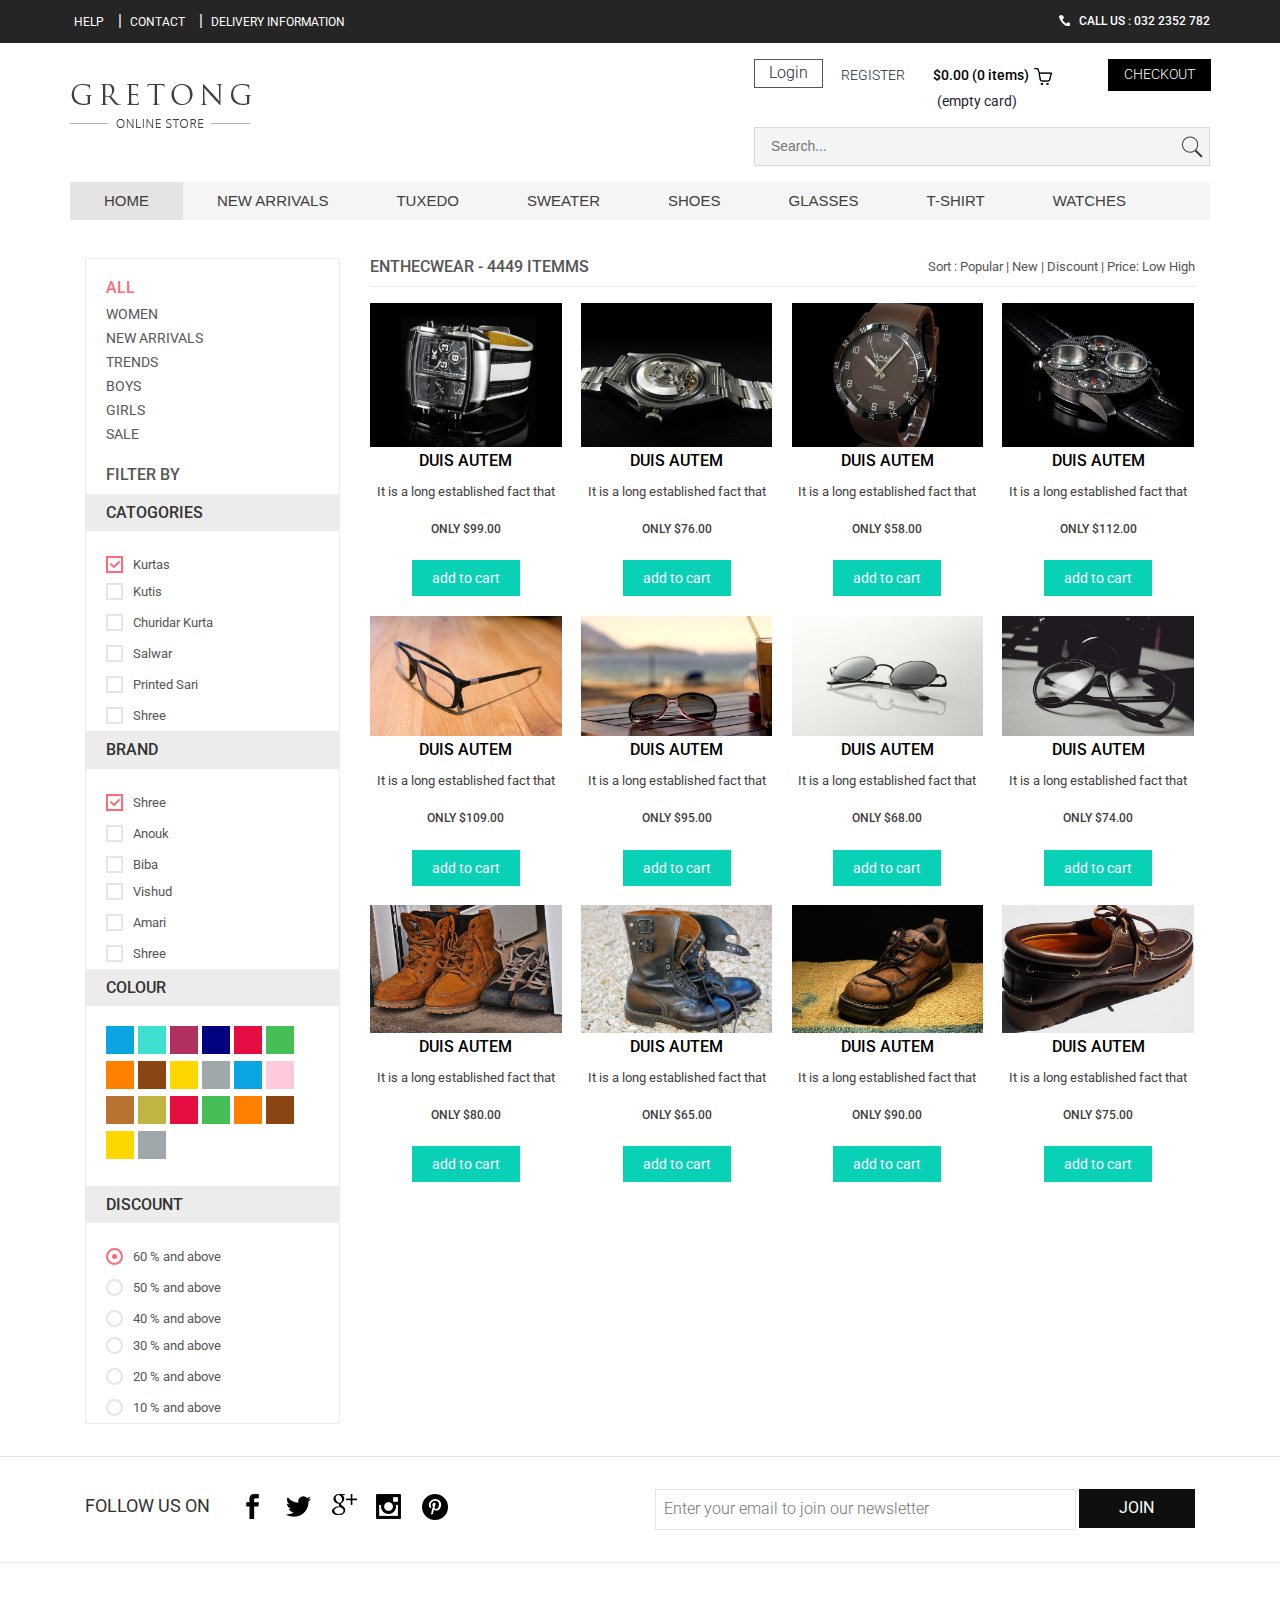
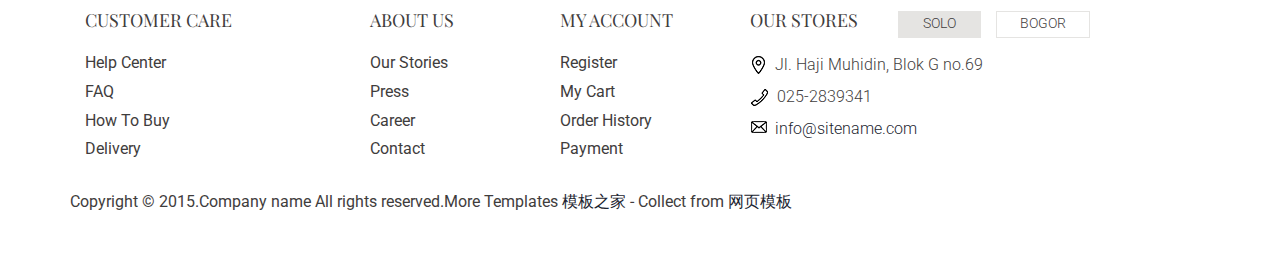
<file: WebContent/women.html>
﻿<!DOCTYPE HTML>
<html>
<head>
<title>Women</title>
<link href="css/bootstrap.css" rel='stylesheet' type='text/css' />
<!-- jQuery (necessary JavaScript plugins) -->
<script type='text/javascript' src="js/jquery-1.11.1.min.js"></script>
<!-- Custom Theme files -->
<link href="css/style.css" rel='stylesheet' type='text/css' />
<!-- Custom Theme files -->
<!--//theme-style-->
<meta name="viewport" content="width=device-width, initial-scale=1">
<meta http-equiv="Content-Type" content="text/html; charset=utf-8" />
<meta name="keywords" content="Gretong Responsive web template, Bootstrap Web Templates, Flat Web Templates, Andriod Compatible web template, 
Smartphone Compatible web template, free webdesigns for Nokia, Samsung, LG, SonyErricsson, Motorola web design" />
<script type="application/x-javascript"> addEventListener("load", function() { setTimeout(hideURLbar, 0); }, false); function hideURLbar(){ window.scrollTo(0,1); } </script>
<link href='http://fonts.useso.com/css?family=Roboto:400,100,300,500,700,900' rel='stylesheet' type='text/css'>
<link href='http://fonts.useso.com/css?family=Playfair+Display:400,700,900' rel='stylesheet' type='text/css'>
<!-- start menu -->
<link href="css/megamenu.css" rel="stylesheet" type="text/css" media="all" />
<script type="text/javascript" src="js/megamenu.js"></script>
<script>$(document).ready(function(){$(".megamenu").megamenu();});</script>
<script src="js/menu_jquery.js"></script>
<script src="js/simpleCart.min.js"> </script>
</head>
<body>
<!-- header_top -->
<div class="top_bg">
	<div class="container">
		<div class="header_top">
			<div class="top_right">
				<ul>
					<li><a href="#">help</a></li>|
					<li><a href="contact.html">Contact</a></li>|
					<li><a href="#">Delivery information</a></li>
				</ul>
			</div>
			<div class="top_left">
				<h2><span></span> Call us : 032 2352 782</h2>
			</div>
				<div class="clearfix"> </div>
		</div>
	</div>
</div>
<!-- header -->
<div class="header_bg">
<div class="container">
	<div class="header">
	<div class="head-t">
		<div class="logo">
			<a href="index.html"><img src="images/logo.png" class="img-responsive" alt=""/> </a>
		</div>
		<!-- start header_right -->
		<div class="header_right">
			<div class="rgt-bottom">
				<div class="log">
					<div class="login" >
						<div id="loginContainer"><a href="#" id="loginButton"><span>Login</span></a>
						    <div id="loginBox">                
						        <form id="loginForm">
						                <fieldset id="body">
						                	<fieldset>
						                          <label for="email">Email Address</label>
						                          <input type="text" name="email" id="email">
						                    </fieldset>
						                    <fieldset>
						                            <label for="password">Password</label>
						                            <input type="password" name="password" id="password">
						                     </fieldset>
						                    <input type="submit" id="login" value="Sign in">
						                	<label for="checkbox"><input type="checkbox" id="checkbox"> <i>Remember me</i></label>
						            	</fieldset>
						            <span><a href="#">Forgot your password?</a></span>
								</form>
							</div>
						</div>
					</div>
				</div>
				<div class="reg">
					<a href="register.html">REGISTER</a>
				</div>
			<div class="cart box_1">
				<a href="checkout.html">
					<h3> <span class="simpleCart_total">$0.00</span> (<span id="simpleCart_quantity" class="simpleCart_quantity">0</span> items)<img src="images/bag.png" alt=""></h3>
				</a>	
				<p><a href="javascript:;" class="simpleCart_empty">(empty card)</a></p>
				<div class="clearfix"> </div>
			</div>
			<div class="create_btn">
				<a href="checkout.html">CHECKOUT</a>
			</div>
			<div class="clearfix"> </div>
		</div>
		<div class="search">
		    <form>
		    	<input type="text" value="" placeholder="search...">
				<input type="submit" value="">
			</form>
		</div>
		<div class="clearfix"> </div>
		</div>
		<div class="clearfix"> </div>
	</div>
		<!-- start header menu -->
			<ul class="megamenu skyblue">
			<li class="active grid"><a class="color1" href="index.html">Home</a></li>
			<li class="grid"><a class="color2" href="#">new arrivals</a>
				<div class="megapanel">
					<div class="row">
						<div class="col1">
							<div class="h_nav">
								<h4>Clothing</h4>
								<ul>
									<li><a href="women.html">new arrivals</a></li>
									<li><a href="women.html">men</a></li>
									<li><a href="women.html">women</a></li>
									<li><a href="women.html">accessories</a></li>
									<li><a href="women.html">kids</a></li>
									<li><a href="women.html">brands</a></li>
								</ul>	
							</div>							
						</div>
						<div class="col1">
							<div class="h_nav">
								<h4>kids</h4>
								<ul>
									<li><a href="women.html">Pools&Tees</a></li>
									<li><a href="women.html">shirts</a></li>
									<li><a href="women.html">shorts</a></li>
									<li><a href="women.html">twinsets</a></li>
									<li><a href="women.html">kurts</a></li>
									<li><a href="women.html">jackets</a></li>
								</ul>	
							</div>							
						</div>
						<div class="col1">
							<div class="h_nav">
								<h4>Bags</h4>
								<ul>
									<li><a href="women.html">Handbag</a></li>
									<li><a href="women.html">Slingbags</a></li>
									<li><a href="women.html">Clutches</a></li>
									<li><a href="women.html">Totes</a></li>
									<li><a href="women.html">Wallets</a></li>
									<li><a href="women.html">Laptopbags</a></li>
								</ul>	
							</div>												
						</div>
						<div class="col1">
							<div class="h_nav">
								<h4>account</h4>
								<ul>
									<li><a href="#">login</a></li>
									<li><a href="register.html">create an account</a></li>
									<li><a href="women.html">create wishlist</a></li>
									<li><a href="women.html">my shopping bag</a></li>
									<li><a href="women.html">brands</a></li>
									<li><a href="women.html">create wishlist</a></li>
								</ul>	
							</div>						
						</div>
						<div class="col1">
							<div class="h_nav">
								<h4>Accessories</h4>
								<ul>
									<li><a href="women.html">Belts</a></li>
									<li><a href="women.html">Pens</a></li>
									<li><a href="women.html">Eyeglasses</a></li>
									<li><a href="women.html">accessories</a></li>
									<li><a href="women.html">Watches</a></li>
									<li><a href="women.html">Jewellery</a></li>
								</ul>	
							</div>
						</div>
						<div class="col1">
							<div class="h_nav">
								<h4>Footwear</h4>
								<ul>
									<li><a href="women.html">new arrivals</a></li>
									<li><a href="women.html">men</a></li>
									<li><a href="women.html">women</a></li>
									<li><a href="women.html">accessories</a></li>
									<li><a href="women.html">kids</a></li>
									<li><a href="women.html">style videos</a></li>
								</ul>	
							</div>
						</div>
					</div>
					<div class="row">
						<div class="col2"></div>
						<div class="col1"></div>
						<div class="col1"></div>
						<div class="col1"></div>
						<div class="col1"></div>
					</div>
    				</div>
				</li>
			<li><a class="color4" href="#">TUXEDO</a>
				<div class="megapanel">
					<div class="row">
						<div class="col1">
							<div class="h_nav">
								<h4>Clothing</h4>
								<ul>
									<li><a href="women.html">new arrivals</a></li>
									<li><a href="women.html">men</a></li>
									<li><a href="women.html">women</a></li>
									<li><a href="women.html">accessories</a></li>
									<li><a href="women.html">kids</a></li>
									<li><a href="women.html">brands</a></li>
								</ul>	
							</div>							
						</div>
						<div class="col1">
							<div class="h_nav">
								<h4>kids</h4>
								<ul>
									<li><a href="women.html">Pools&Tees</a></li>
									<li><a href="women.html">shirts</a></li>
									<li><a href="women.html">shorts</a></li>
									<li><a href="women.html">twinsets</a></li>
									<li><a href="women.html">kurts</a></li>
									<li><a href="women.html">jackets</a></li>
								</ul>	
							</div>							
						</div>
						<div class="col1">
							<div class="h_nav">
								<h4>Bags</h4>
								<ul>
									<li><a href="women.html">Handbag</a></li>
									<li><a href="women.html">Slingbags</a></li>
									<li><a href="women.html">Clutches</a></li>
									<li><a href="women.html">Totes</a></li>
									<li><a href="women.html">Wallets</a></li>
									<li><a href="women.html">Laptopbags</a></li>
								</ul>	
							</div>												
						</div>
						<div class="col1">
							<div class="h_nav">
								<h4>account</h4>
								<ul>
									<li><a href="#">login</a></li>
									<li><a href="register.html">create an account</a></li>
									<li><a href="women.html">create wishlist</a></li>
									<li><a href="women.html">my shopping bag</a></li>
									<li><a href="women.html">brands</a></li>
									<li><a href="women.html">create wishlist</a></li>
								</ul>	
							</div>						
						</div>
						<div class="col1">
							<div class="h_nav">
								<h4>Accessories</h4>
								<ul>
									<li><a href="women.html">Belts</a></li>
									<li><a href="women.html">Pens</a></li>
									<li><a href="women.html">Eyeglasses</a></li>
									<li><a href="women.html">accessories</a></li>
									<li><a href="women.html">Watches</a></li>
									<li><a href="women.html">Jewellery</a></li>
								</ul>	
							</div>
						</div>
						<div class="col1">
							<div class="h_nav">
								<h4>Footwear</h4>
								<ul>
									<li><a href="women.html">new arrivals</a></li>
									<li><a href="women.html">men</a></li>
									<li><a href="women.html">women</a></li>
									<li><a href="women.html">accessories</a></li>
									<li><a href="women.html">kids</a></li>
									<li><a href="women.html">style videos</a></li>
								</ul>	
							</div>
						</div>
					</div>
					<div class="row">
						<div class="col2"></div>
						<div class="col1"></div>
						<div class="col1"></div>
						<div class="col1"></div>
						<div class="col1"></div>
					</div>
    				</div>
				</li>				
				<li><a class="color5" href="#">SWEATER</a>
				<div class="megapanel">
					<div class="row">
						<div class="col1">
							<div class="h_nav">
								<h4>Clothing</h4>
								<ul>
									<li><a href="women.html">new arrivals</a></li>
									<li><a href="women.html">men</a></li>
									<li><a href="women.html">women</a></li>
									<li><a href="women.html">accessories</a></li>
									<li><a href="women.html">kids</a></li>
									<li><a href="women.html">brands</a></li>
								</ul>	
							</div>							
						</div>
						<div class="col1">
							<div class="h_nav">
								<h4>kids</h4>
								<ul>
									<li><a href="women.html">Pools&Tees</a></li>
									<li><a href="women.html">shirts</a></li>
									<li><a href="women.html">shorts</a></li>
									<li><a href="women.html">twinsets</a></li>
									<li><a href="women.html">kurts</a></li>
									<li><a href="women.html">jackets</a></li>
								</ul>	
							</div>							
						</div>
						<div class="col1">
							<div class="h_nav">
								<h4>Bags</h4>
								<ul>
									<li><a href="women.html">Handbag</a></li>
									<li><a href="women.html">Slingbags</a></li>
									<li><a href="women.html">Clutches</a></li>
									<li><a href="women.html">Totes</a></li>
									<li><a href="women.html">Wallets</a></li>
									<li><a href="women.html">Laptopbags</a></li>
								</ul>	
							</div>												
						</div>
						<div class="col1">
							<div class="h_nav">
								<h4>account</h4>
								<ul>
									<li><a href="#">login</a></li>
									<li><a href="register.html">create an account</a></li>
									<li><a href="women.html">create wishlist</a></li>
									<li><a href="women.html">my shopping bag</a></li>
									<li><a href="women.html">brands</a></li>
									<li><a href="women.html">create wishlist</a></li>
								</ul>	
							</div>						
						</div>
						<div class="col1">
							<div class="h_nav">
								<h4>Accessories</h4>
								<ul>
									<li><a href="women.html">Belts</a></li>
									<li><a href="women.html">Pens</a></li>
									<li><a href="women.html">Eyeglasses</a></li>
									<li><a href="women.html">accessories</a></li>
									<li><a href="women.html">Watches</a></li>
									<li><a href="women.html">Jewellery</a></li>
								</ul>	
							</div>
						</div>
						<div class="col1">
							<div class="h_nav">
								<h4>Footwear</h4>
								<ul>
									<li><a href="women.html">new arrivals</a></li>
									<li><a href="women.html">men</a></li>
									<li><a href="women.html">women</a></li>
									<li><a href="women.html">accessories</a></li>
									<li><a href="women.html">kids</a></li>
									<li><a href="women.html">style videos</a></li>
								</ul>	
							</div>
						</div>
					</div>
					<div class="row">
						<div class="col2"></div>
						<div class="col1"></div>
						<div class="col1"></div>
						<div class="col1"></div>
						<div class="col1"></div>
					</div>
    				</div>
				</li>
				<li><a class="color6" href="#">SHOES</a>
				<div class="megapanel">
					<div class="row">
						<div class="col1">
							<div class="h_nav">
								<h4>Clothing</h4>
								<ul>
									<li><a href="women.html">new arrivals</a></li>
									<li><a href="women.html">men</a></li>
									<li><a href="women.html">women</a></li>
									<li><a href="women.html">accessories</a></li>
									<li><a href="women.html">kids</a></li>
									<li><a href="women.html">brands</a></li>
								</ul>	
							</div>							
						</div>
						<div class="col1">
							<div class="h_nav">
								<h4>kids</h4>
								<ul>
									<li><a href="women.html">Pools&Tees</a></li>
									<li><a href="women.html">shirts</a></li>
									<li><a href="women.html">shorts</a></li>
									<li><a href="women.html">twinsets</a></li>
									<li><a href="women.html">kurts</a></li>
									<li><a href="women.html">jackets</a></li>
								</ul>	
							</div>							
						</div>
						<div class="col1">
							<div class="h_nav">
								<h4>Bags</h4>
								<ul>
									<li><a href="women.html">Handbag</a></li>
									<li><a href="women.html">Slingbags</a></li>
									<li><a href="women.html">Clutches</a></li>
									<li><a href="women.html">Totes</a></li>
									<li><a href="women.html">Wallets</a></li>
									<li><a href="women.html">Laptopbags</a></li>
								</ul>	
							</div>												
						</div>
						<div class="col1">
							<div class="h_nav">
								<h4>account</h4>
								<ul>
									<li><a href="#">login</a></li>
									<li><a href="register.html">create an account</a></li>
									<li><a href="women.html">create wishlist</a></li>
									<li><a href="women.html">my shopping bag</a></li>
									<li><a href="women.html">brands</a></li>
									<li><a href="women.html">create wishlist</a></li>
								</ul>	
							</div>						
						</div>
						<div class="col1">
							<div class="h_nav">
								<h4>Accessories</h4>
								<ul>
									<li><a href="women.html">Belts</a></li>
									<li><a href="women.html">Pens</a></li>
									<li><a href="women.html">Eyeglasses</a></li>
									<li><a href="women.html">accessories</a></li>
									<li><a href="women.html">Watches</a></li>
									<li><a href="women.html">Jewellery</a></li>
								</ul>	
							</div>
						</div>
						<div class="col1">
							<div class="h_nav">
								<h4>Footwear</h4>
								<ul>
									<li><a href="women.html">new arrivals</a></li>
									<li><a href="women.html">men</a></li>
									<li><a href="women.html">women</a></li>
									<li><a href="women.html">accessories</a></li>
									<li><a href="women.html">kids</a></li>
									<li><a href="women.html">style videos</a></li>
								</ul>	
							</div>
						</div>
					</div>
					<div class="row">
						<div class="col2"></div>
						<div class="col1"></div>
						<div class="col1"></div>
						<div class="col1"></div>
						<div class="col1"></div>
					</div>
    				</div>
				</li>				
			
				<li><a class="color7" href="#">GLASSES</a>
				<div class="megapanel">
					<div class="row">
						<div class="col1">
							<div class="h_nav">
								<h4>Clothing</h4>
								<ul>
									<li><a href="women.html">new arrivals</a></li>
									<li><a href="women.html">men</a></li>
									<li><a href="women.html">women</a></li>
									<li><a href="women.html">accessories</a></li>
									<li><a href="women.html">kids</a></li>
									<li><a href="women.html">brands</a></li>
								</ul>	
							</div>							
						</div>
						<div class="col1">
							<div class="h_nav">
								<h4>kids</h4>
								<ul>
									<li><a href="women.html">Pools&Tees</a></li>
									<li><a href="women.html">shirts</a></li>
									<li><a href="women.html">shorts</a></li>
									<li><a href="women.html">twinsets</a></li>
									<li><a href="women.html">kurts</a></li>
									<li><a href="women.html">jackets</a></li>
								</ul>	
							</div>							
						</div>
						<div class="col1">
							<div class="h_nav">
								<h4>Bags</h4>
								<ul>
									<li><a href="women.html">Handbag</a></li>
									<li><a href="women.html">Slingbags</a></li>
									<li><a href="women.html">Clutches</a></li>
									<li><a href="women.html">Totes</a></li>
									<li><a href="women.html">Wallets</a></li>
									<li><a href="women.html">Laptopbags</a></li>
								</ul>	
							</div>												
						</div>
						<div class="col1">
							<div class="h_nav">
								<h4>account</h4>
								<ul>
									<li><a href="#">login</a></li>
									<li><a href="register.html">create an account</a></li>
									<li><a href="women.html">create wishlist</a></li>
									<li><a href="women.html">my shopping bag</a></li>
									<li><a href="women.html">brands</a></li>
									<li><a href="women.html">create wishlist</a></li>
								</ul>	
							</div>						
						</div>
						<div class="col1">
							<div class="h_nav">
								<h4>Accessories</h4>
								<ul>
									<li><a href="women.html">Belts</a></li>
									<li><a href="women.html">Pens</a></li>
									<li><a href="women.html">Eyeglasses</a></li>
									<li><a href="women.html">accessories</a></li>
									<li><a href="women.html">Watches</a></li>
									<li><a href="women.html">Jewellery</a></li>
								</ul>	
							</div>
						</div>
						<div class="col1">
							<div class="h_nav">
								<h4>Footwear</h4>
								<ul>
									<li><a href="women.html">new arrivals</a></li>
									<li><a href="women.html">men</a></li>
									<li><a href="women.html">women</a></li>
									<li><a href="women.html">accessories</a></li>
									<li><a href="women.html">kids</a></li>
									<li><a href="women.html">style videos</a></li>
								</ul>	
							</div>
						</div>
					</div>
					<div class="row">
						<div class="col2"></div>
						<div class="col1"></div>
						<div class="col1"></div>
						<div class="col1"></div>
						<div class="col1"></div>
					</div>
    				</div>
				</li>				
			
				<li><a class="color8" href="#">T-SHIRT</a>
				<div class="megapanel">
					<div class="row">
						<div class="col1">
							<div class="h_nav">
								<h4>Clothing</h4>
								<ul>
									<li><a href="women.html">new arrivals</a></li>
									<li><a href="women.html">men</a></li>
									<li><a href="women.html">women</a></li>
									<li><a href="women.html">accessories</a></li>
									<li><a href="women.html">kids</a></li>
									<li><a href="women.html">brands</a></li>
								</ul>	
							</div>							
						</div>
						<div class="col1">
							<div class="h_nav">
								<h4>kids</h4>
								<ul>
									<li><a href="women.html">trends</a></li>
									<li><a href="women.html">sale</a></li>
									<li><a href="women.html">style videos</a></li>
									<li><a href="women.html">accessories</a></li>
									<li><a href="women.html">kids</a></li>
									<li><a href="women.html">style videos</a></li>
								</ul>	
							</div>							
						</div>
						<div class="col1">
							<div class="h_nav">
								<h4>Bags</h4>
								<ul>
									<li><a href="women.html">trends</a></li>
									<li><a href="women.html">sale</a></li>
									<li><a href="women.html">style videos</a></li>
									<li><a href="women.html">accessories</a></li>
									<li><a href="women.html">kids</a></li>
									<li><a href="women.html">style videos</a></li>
								</ul>	
							</div>												
						</div>
						<div class="col1">
							<div class="h_nav">
								<h4>account</h4>
								<ul>
									<li><a href="#">login</a></li>
									<li><a href="register.html">create an account</a></li>
									<li><a href="women.html">create wishlist</a></li>
									<li><a href="women.html">my shopping bag</a></li>
									<li><a href="women.html">brands</a></li>
									<li><a href="women.html">create wishlist</a></li>
								</ul>	
							</div>						
						</div>
						<div class="col1">
							<div class="h_nav">
								<h4>Accessories</h4>
								<ul>
									<li><a href="women.html">trends</a></li>
									<li><a href="women.html">sale</a></li>
									<li><a href="women.html">style videos</a></li>
									<li><a href="women.html">accessories</a></li>
									<li><a href="women.html">kids</a></li>
									<li><a href="women.html">style videos</a></li>
								</ul>	
							</div>
						</div>
						<div class="col1">
							<div class="h_nav">
								<h4>Footwear</h4>
								<ul>
									<li><a href="women.html">new arrivals</a></li>
									<li><a href="women.html">men</a></li>
									<li><a href="women.html">women</a></li>
									<li><a href="women.html">accessories</a></li>
									<li><a href="women.html">kids</a></li>
									<li><a href="women.html">style videos</a></li>
								</ul>	
							</div>
						</div>
					</div>
					<div class="row">
						<div class="col2"></div>
						<div class="col1"></div>
						<div class="col1"></div>
						<div class="col1"></div>
						<div class="col1"></div>
					</div>
    				</div>
				</li>
				<li><a class="color9" href="#">WATCHES</a>
				<div class="megapanel">
					<div class="row">
						<div class="col1">
							<div class="h_nav">
								<h4>Clothing</h4>
								<ul>
									<li><a href="women.html">new arrivals</a></li>
									<li><a href="women.html">men</a></li>
									<li><a href="women.html">women</a></li>
									<li><a href="women.html">accessories</a></li>
									<li><a href="women.html">kids</a></li>
									<li><a href="women.html">brands</a></li>
								</ul>	
							</div>							
						</div>
						<div class="col1">
							<div class="h_nav">
								<h4>kids</h4>
								<ul>
									<li><a href="women.html">trends</a></li>
									<li><a href="women.html">sale</a></li>
									<li><a href="women.html">style videos</a></li>
									<li><a href="women.html">accessories</a></li>
									<li><a href="women.html">kids</a></li>
									<li><a href="women.html">style videos</a></li>
								</ul>	
							</div>							
						</div>
						<div class="col1">
							<div class="h_nav">
								<h4>Bags</h4>
								<ul>
									<li><a href="women.html">trends</a></li>
									<li><a href="women.html">sale</a></li>
									<li><a href="women.html">style videos</a></li>
									<li><a href="women.html">accessories</a></li>
									<li><a href="women.html">kids</a></li>
									<li><a href="women.html">style videos</a></li>
								</ul>	
							</div>												
						</div>
						<div class="col1">
							<div class="h_nav">
								<h4>account</h4>
								<ul>
									<li><a href="#">login</a></li>
									<li><a href="register.html">create an account</a></li>
									<li><a href="women.html">create wishlist</a></li>
									<li><a href="women.html">my shopping bag</a></li>
									<li><a href="women.html">brands</a></li>
									<li><a href="women.html">create wishlist</a></li>
								</ul>	
							</div>						
						</div>
						<div class="col1">
							<div class="h_nav">
								<h4>Accessories</h4>
								<ul>
									<li><a href="women.html">trends</a></li>
									<li><a href="women.html">sale</a></li>
									<li><a href="women.html">style videos</a></li>
									<li><a href="women.html">accessories</a></li>
									<li><a href="women.html">kids</a></li>
									<li><a href="women.html">style videos</a></li>
								</ul>	
							</div>
						</div>
						<div class="col1">
							<div class="h_nav">
								<h4>Footwear</h4>
								<ul>
									<li><a href="women.html">new arrivals</a></li>
									<li><a href="women.html">men</a></li>
									<li><a href="women.html">women</a></li>
									<li><a href="women.html">accessories</a></li>
									<li><a href="women.html">kids</a></li>
									<li><a href="women.html">style videos</a></li>
								</ul>	
							</div>
						</div>
					</div>
					<div class="row">
						<div class="col2"></div>
						<div class="col1"></div>
						<div class="col1"></div>
						<div class="col1"></div>
						<div class="col1"></div>
					</div>
    				</div>
				</li>
		 </ul> 
	</div>
</div>
</div>
<!-- content -->
<div class="container">
<div class="women_main">
	<!-- start sidebar -->
	<div class="col-md-3 s-d">
	  <div class="w_sidebar">
		<div class="w_nav1">
			<h4>All</h4>
			<ul>
				<li><a href="women.html">women</a></li>
				<li><a href="#">new arrivals</a></li>
				<li><a href="#">trends</a></li>
				<li><a href="#">boys</a></li>
				<li><a href="#">girls</a></li>
				<li><a href="#">sale</a></li>
			</ul>	
		</div>
		<h3>filter by</h3>
		<section  class="sky-form">
					<h4>catogories</h4>
						<div class="row1 scroll-pane">
							<div class="col col-4">
								<label class="checkbox"><input type="checkbox" name="checkbox" checked=""><i></i>kurtas</label>
							</div>
							<div class="col col-4">
								<label class="checkbox"><input type="checkbox" name="checkbox"><i></i>kutis</label>
								<label class="checkbox"><input type="checkbox" name="checkbox"><i></i>churidar kurta</label>
								<label class="checkbox"><input type="checkbox" name="checkbox"><i></i>salwar</label>
								<label class="checkbox"><input type="checkbox" name="checkbox"><i></i>printed sari</label>
								<label class="checkbox"><input type="checkbox" name="checkbox" ><i></i>shree</label>
								<label class="checkbox"><input type="checkbox" name="checkbox"><i></i>Anouk</label>
								<label class="checkbox"><input type="checkbox" name="checkbox"><i></i>biba</label>
								<label class="checkbox"><input type="checkbox" name="checkbox"><i></i>fashion sari</label>
								<label class="checkbox"><input type="checkbox" name="checkbox"><i></i>fashion sari</label>
								<label class="checkbox"><input type="checkbox" name="checkbox"><i></i>fashion sari</label>
								<label class="checkbox"><input type="checkbox" name="checkbox"><i></i>fashion sari</label>
								<label class="checkbox"><input type="checkbox" name="checkbox"><i></i>fashion sari</label>
								<label class="checkbox"><input type="checkbox" name="checkbox"><i></i>fashion sari</label>
								<label class="checkbox"><input type="checkbox" name="checkbox"><i></i>fashion sari</label>
								<label class="checkbox"><input type="checkbox" name="checkbox"><i></i>fashion sari</label>	
							</div>
						</div>
		</section>
		<section  class="sky-form">
					<h4>brand</h4>
						<div class="row1 scroll-pane">
							<div class="col col-4">
								<label class="checkbox"><input type="checkbox" name="checkbox" checked=""><i></i>shree</label>
								<label class="checkbox"><input type="checkbox" name="checkbox"><i></i>Anouk</label>
								<label class="checkbox"><input type="checkbox" name="checkbox"><i></i>biba</label>
							</div>
							<div class="col col-4">
								<label class="checkbox"><input type="checkbox" name="checkbox"><i></i>vishud</label>
								<label class="checkbox"><input type="checkbox" name="checkbox"><i></i>amari</label>
								<label class="checkbox"><input type="checkbox" name="checkbox"><i></i>shree</label>
								<label class="checkbox"><input type="checkbox" name="checkbox"><i></i>Anouk</label>
								<label class="checkbox"><input type="checkbox" name="checkbox"><i></i>biba</label>
								<label class="checkbox"><input type="checkbox" name="checkbox" ><i></i>shree</label>
								<label class="checkbox"><input type="checkbox" name="checkbox"><i></i>Anouk</label>
								<label class="checkbox"><input type="checkbox" name="checkbox"><i></i>biba</label>
								<label class="checkbox"><input type="checkbox" name="checkbox"><i></i>shree</label>
								<label class="checkbox"><input type="checkbox" name="checkbox"><i></i>Anouk</label>
								<label class="checkbox"><input type="checkbox" name="checkbox"><i></i>biba</label>																								
							</div>
						</div>
		</section>
		<section class="sky-form">
			<h4>colour</h4>
			<ul class="w_nav2">
				<li><a class="color1" href="#"></a></li>
				<li><a class="color2" href="#"></a></li>
				<li><a class="color3" href="#"></a></li>
				<li><a class="color4" href="#"></a></li>
				<li><a class="color5" href="#"></a></li>
				<li><a class="color6" href="#"></a></li>
				<li><a class="color7" href="#"></a></li>
				<li><a class="color8" href="#"></a></li>
				<li><a class="color9" href="#"></a></li>
				<li><a class="color10" href="#"></a></li>
				<li><a class="color12" href="#"></a></li>
				<li><a class="color13" href="#"></a></li>
				<li><a class="color14" href="#"></a></li>
				<li><a class="color15" href="#"></a></li>
				<li><a class="color5" href="#"></a></li>
				<li><a class="color6" href="#"></a></li>
				<li><a class="color7" href="#"></a></li>
				<li><a class="color8" href="#"></a></li>
				<li><a class="color9" href="#"></a></li>
				<li><a class="color10" href="#"></a></li>
			</ul>
		</section>
		<section class="sky-form">
						<h4>discount</h4>
						<div class="row1 scroll-pane">
							<div class="col col-4">
								<label class="radio"><input type="radio" name="radio" checked=""><i></i>60 % and above</label>
								<label class="radio"><input type="radio" name="radio"><i></i>50 % and above</label>
								<label class="radio"><input type="radio" name="radio"><i></i>40 % and above</label>
							</div>
							<div class="col col-4">
								<label class="radio"><input type="radio" name="radio"><i></i>30 % and above</label>
								<label class="radio"><input type="radio" name="radio"><i></i>20 % and above</label>
								<label class="radio"><input type="radio" name="radio"><i></i>10 % and above</label>
							</div>
						</div>						
		</section>
	</div>
   </div>
	<!-- start content -->
	<div class="col-md-9 w_content">
		<div class="women">
			<a href="#"><h4>Enthecwear - <span>4449 itemms</span> </h4></a>
			<ul class="w_nav">
						<li>Sort : </li>
		     			<li><a class="active" href="#">popular</a></li> |
		     			<li><a href="#">new </a></li> |
		     			<li><a href="#">discount</a></li> |
		     			<li><a href="#">price: Low High </a></li> 
		     			<div class="clear"></div>	
		     </ul>
		     <div class="clearfix"></div>	
		</div>
		<!-- grids_of_4 -->
		<div class="grids_of_4">
		  <div class="grid1_of_4">
				<div class="content_box"><a href="details.html">
			   	   	 <img src="images/w1.jpg" class="img-responsive" alt=""/>
				   	  </a>
				    <h4><a href="details.html"> Duis autem</a></h4>
				     <p>It is a long established fact that</p>
					 <div class="grid_1 simpleCart_shelfItem">
				    
					 <div class="item_add"><span class="item_price"><h6>ONLY $99.00</h6></span></div>
					<div class="item_add"><span class="item_price"><a href="#">add to cart</a></span></div>
					 </div>
			   	</div>
			</div>
			<div class="grid1_of_4">
				<div class="content_box"><a href="details.html">
			   	   	 <img src="images/w2.jpg" class="img-responsive" alt=""/>
				   	  </a>
				    <h4><a href="details.html"> Duis autem</a></h4>
				     <p>It is a long established fact that</p>
					 <div class="grid_1 simpleCart_shelfItem">
				    
					 <div class="item_add"><span class="item_price"><h6>ONLY $76.00</h6></span></div>
					<div class="item_add"><span class="item_price"><a href="#">add to cart</a></span></div>
					 </div>
			   	</div>
			</div>
			<div class="grid1_of_4">
				<div class="content_box"><a href="details.html">
			   	   	 <img src="images/w3.jpg" class="img-responsive" alt=""/>
				   	  </a>
				    <h4><a href="details.html"> Duis autem</a></h4>
				     <p>It is a long established fact that</p>
					 <div class="grid_1 simpleCart_shelfItem">
				    
					 <div class="item_add"><span class="item_price"><h6>ONLY $58.00</h6></span></div>
					<div class="item_add"><span class="item_price"><a href="#">add to cart</a></span></div>
					 </div>
			   	</div>
			</div>
			<div class="grid1_of_4">
				<div class="content_box"><a href="details.html">
			   	   	 <img src="images/w4.jpg" class="img-responsive" alt=""/>
				   	  </a>
				    <h4><a href="details.html"> Duis autem</a></h4>
				     <p>It is a long established fact that</p>
					 <div class="grid_1 simpleCart_shelfItem">
				    
					 <div class="item_add"><span class="item_price"><h6>ONLY $112.00</h6></span></div>
					<div class="item_add"><span class="item_price"><a href="#">add to cart</a></span></div>
					 </div>
			   	</div>
			</div>
			<div class="clearfix"></div>
		</div>
		
		
		<div class="grids_of_4">
		 <div class="grid1_of_4">
				<div class="content_box"><a href="details.html">
			   	   	 <img src="images/w5.jpg" class="img-responsive" alt=""/>
				   	  </a>
				    <h4><a href="details.html"> Duis autem</a></h4>
				     <p>It is a long established fact that</p>
					 <div class="grid_1 simpleCart_shelfItem">
				    
					 <div class="item_add"><span class="item_price"><h6>ONLY $109.00</h6></span></div>
					<div class="item_add"><span class="item_price"><a href="#">add to cart</a></span></div>
					 </div>
			   	</div>
			</div>
			<div class="grid1_of_4">
				<div class="content_box"><a href="details.html">
			   	   	 <img src="images/w6.jpg" class="img-responsive" alt=""/>
				   	  </a>
				    <h4><a href="details.html"> Duis autem</a></h4>
				     <p>It is a long established fact that</p>
					 <div class="grid_1 simpleCart_shelfItem">
				    
					 <div class="item_add"><span class="item_price"><h6>ONLY $95.00</h6></span></div>
					<div class="item_add"><span class="item_price"><a href="#">add to cart</a></span></div>
					 </div>
			   	</div>
			</div>
			<div class="grid1_of_4">
				<div class="content_box"><a href="details.html">
			   	   	 <img src="images/w7.jpg" class="img-responsive" alt=""/>
				   	  </a>
				    <h4><a href="details.html"> Duis autem</a></h4>
				     <p>It is a long established fact that</p>
					 <div class="grid_1 simpleCart_shelfItem">
				    
					 <div class="item_add"><span class="item_price"><h6>ONLY $68.00</h6></span></div>
					<div class="item_add"><span class="item_price"><a href="#">add to cart</a></span></div>
					 </div>
			   	</div>
			</div>
			<div class="grid1_of_4">
				<div class="content_box"><a href="details.html">
			   	   	 <img src="images/w8.jpg" class="img-responsive" alt=""/>
				   	  </a>
				    <h4><a href="details.html"> Duis autem</a></h4>
				     <p>It is a long established fact that</p>
					 <div class="grid_1 simpleCart_shelfItem">
				    
					 <div class="item_add"><span class="item_price"><h6>ONLY $74.00</h6></span></div>
					<div class="item_add"><span class="item_price"><a href="#">add to cart</a></span></div>
					 </div>
			   	</div>
			</div>
			<div class="clearfix"></div>
		</div>
		<div class="grids_of_4">
		  <div class="grid1_of_4">
				<div class="content_box"><a href="details.html">
			   	   	 <img src="images/w9.jpg" class="img-responsive" alt=""/>
				   	  </a>
				    <h4><a href="details.html"> Duis autem</a></h4>
				     <p>It is a long established fact that</p>
					 <div class="grid_1 simpleCart_shelfItem">
				    
					 <div class="item_add"><span class="item_price"><h6>ONLY $80.00</h6></span></div>
					<div class="item_add"><span class="item_price"><a href="#">add to cart</a></span></div>
					 </div>
			   	</div>
			</div>
			<div class="grid1_of_4">
				<div class="content_box"><a href="details.html">
			   	   	 <img src="images/w10.jpg" class="img-responsive" alt=""/>
				   	  </a>
				    <h4><a href="details.html"> Duis autem</a></h4>
				     <p>It is a long established fact that</p>
					 <div class="grid_1 simpleCart_shelfItem">
				    
					 <div class="item_add"><span class="item_price"><h6>ONLY $65.00</h6></span></div>
					<div class="item_add"><span class="item_price"><a href="#">add to cart</a></span></div>
					 </div>
			   	</div>
			</div>
			<div class="grid1_of_4">
				<div class="content_box"><a href="details.html">
			   	   	 <img src="images/w11.jpg" class="img-responsive" alt=""/>
				   	  </a>
				    <h4><a href="details.html"> Duis autem</a></h4>
				     <p>It is a long established fact that</p>
					 <div class="grid_1 simpleCart_shelfItem">
				    
					 <div class="item_add"><span class="item_price"><h6>ONLY $90.00</h6></span></div>
					<div class="item_add"><span class="item_price"><a href="#">add to cart</a></span></div>
					 </div>
			   	</div>
			</div>
			<div class="grid1_of_4">
				<div class="content_box"><a href="details.html">
			   	   	 <img src="images/w12.jpg" class="img-responsive" alt=""/>
				   	  </a>
				    <h4><a href="details.html"> Duis autem</a></h4>
				     <p>It is a long established fact that</p>
					 <div class="grid_1 simpleCart_shelfItem">
				    
					 <div class="item_add"><span class="item_price"><h6>ONLY $75.00</h6></span></div>
					<div class="item_add"><span class="item_price"><a href="#">add to cart</a></span></div>
					 </div>
			   	</div>
			</div>
			<div class="clearfix"></div>
		</div>
		<!-- end grids_of_4 -->
		
		
	</div>
	<div class="clearfix"></div>
	
	<!-- end content -->
</div>
</div>
<div class="foot-top">
	<div class="container">
		<div class="col-md-6 s-c">
			<li>
				<div class="fooll">
					<h5>follow us on</h5>
				</div>
			</li>
			<li>
				<div class="social-ic">
					<ul>
						<li><a href="#"><i class="facebok"> </i></a></li>
						<li><a href="#"><i class="twiter"> </i></a></li>
						<li><a href="#"><i class="goog"> </i></a></li>
						<li><a href="#"><i class="be"> </i></a></li>
						<li><a href="#"><i class="pp"> </i></a></li>
							<div class="clearfix"></div>	
					</ul>
				</div>
			</li>
				<div class="clearfix"> </div>
		</div>
		<div class="col-md-6 s-c">
			<div class="stay">
						<div class="stay-left">
							<form>
								<input type="text" placeholder="Enter your email to join our newsletter" required="">
							</form>
						</div>
						<div class="btn-1">
							<form>
								<input type="submit" value="join">
							</form>
						</div>
							<div class="clearfix"> </div>
			</div>
		</div>
			<div class="clearfix"> </div>
	</div>
</div>
<div class="footer">
	<div class="container">
		<div class="col-md-3 cust">
			<h4>CUSTOMER CARE</h4>
				<li><a href="#">Help Center</a></li>
				<li><a href="#">FAQ</a></li>
				<li><a href="buy.html">How To Buy</a></li>
				<li><a href="#">Delivery</a></li>
		</div>
		<div class="col-md-2 abt">
			<h4>ABOUT US</h4>
				<li><a href="#">Our Stories</a></li>
				<li><a href="#">Press</a></li>
				<li><a href="#">Career</a></li>
				<li><a href="contact.html">Contact</a></li>
		</div>
		<div class="col-md-2 myac">
			<h4>MY ACCOUNT</h4>
				<li><a href="register.html">Register</a></li>
				<li><a href="#">My Cart</a></li>
				<li><a href="#">Order History</a></li>
				<li><a href="buy.html">Payment</a></li>
		</div>
		<div class="col-md-5 our-st">
			<div class="our-left">
				<h4>OUR STORES</h4>
			</div>
			<div class="our-left1">
				<div class="cr_btn">
					<a href="#">SOLO</a>
				</div>
			</div>
			<div class="our-left1">
				<div class="cr_btn1">
					<a href="#">BOGOR</a>
				</div>
			</div>
			<div class="clearfix"> </div>
				<li><i class="add"> </i>Jl. Haji Muhidin, Blok G no.69</li>
				<li><i class="phone"> </i>025-2839341</li>
				<li><a href="mailto:info@example.com"><i class="mail"> </i>info@sitename.com </a></li>
			
		</div>
		<div class="clearfix"> </div>
			<p>Copyright &copy; 2015.Company name All rights reserved.More Templates <a href="http://www.cssmoban.com/" target="_blank" title="模板之家">模板之家</a> - Collect from <a href="http://www.cssmoban.com/" title="网页模板" target="_blank">网页模板</a></p>
	</div>
</div>
</body>
</html>
</file>
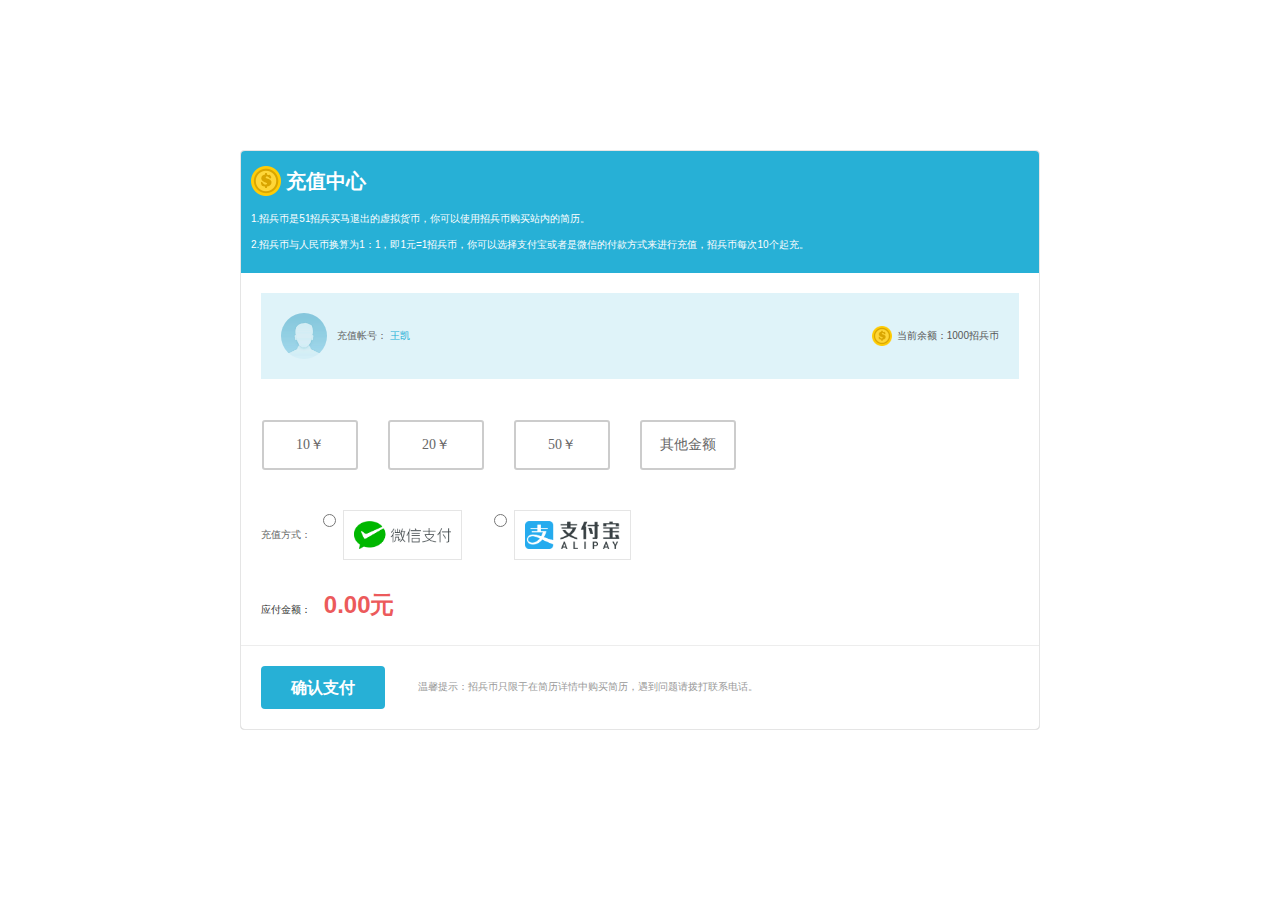
<file: WebContent/pay/pay.html>
<!DOCTYPE html>
<html>

	<head>
		<meta charset="UTF-8">
		<title>基于amaze-ui的充值界面</title>
		<link rel="stylesheet" type="text/css" href="css/amazeui.min.css" />
		<link rel="stylesheet" type="text/css" href="css/main.css" />
	</head>

	<body>
		<div class="pay">
			<!--主内容开始编辑-->
			<div class="tr_recharge">
				<div class="tr_rechtext">
					<p class="te_retit"><img src="images/coin.png" alt="" />充值中心</p>
					<p>1.招兵币是51招兵买马退出的虚拟货币，你可以使用招兵币购买站内的简历。</p>
					<p>2.招兵币与人民币换算为1：1，即1元=1招兵币，你可以选择支付宝或者是微信的付款方式来进行充值，招兵币每次10个起充。</p>
				</div>
				<form action="" class="am-form" id="doc-vld-msg">
					<div class="tr_rechbox">
						<div class="tr_rechhead">
							<img src="images/ys_head2.jpg" />
							<p>充值帐号：
								<a>王凯</a>
							</p>
							<div class="tr_rechheadcion">
								<img src="images/coin.png" alt="" />
								<span>当前余额：<span>1000招兵币</span></span>
							</div>
						</div>
						<div class="tr_rechli am-form-group">
							<ul class="ui-choose am-form-group" id="uc_01">
								<li>
									<label class="am-radio-inline">
								        	<input type="radio"  value="" name="docVlGender" required data-validation-message="请选择一项充值额度"> 10￥
									    </label>
								</li>
								<li>
									<label class="am-radio-inline">
									        <input type="radio" name="docVlGender" data-validation-message="请选择一项充值额度"> 20￥
								      	</label>
								</li>

								<li>
									<label class="am-radio-inline">
									        <input type="radio" name="docVlGender" data-validation-message="请选择一项充值额度"> 50￥
								        </label>
								</li>
								<li>
									<label class="am-radio-inline">
									        <input type="radio" name="docVlGender" data-validation-message="请选择一项充值额度"> 其他金额
								        </label>
								</li>
							</ul>
							<!--<span>1招兵币=1元 10元起充</span>-->
						</div>
						<div class="tr_rechoth am-form-group">
							<span>其他金额：</span>
							<input type="number" min="10" max="10000" value="10.00元" class="othbox" data-validation-message="充值金额范围：10-10000元" />
							<!--<p>充值金额范围：10-10000元</p>-->
						</div>
						<div class="tr_rechcho am-form-group">
							<span>充值方式：</span>
							<label class="am-radio">
							        <input type="radio" name="radio1" value="" data-am-ucheck required data-validation-message="请选择一种充值方式"><img src="images/wechatpay.png"/>
							    </label>
							<label class="am-radio" style="margin-right:30px;">
							        <input type="radio" name="radio1" value="" data-am-ucheck data-validation-message="请选择一种充值方式"><img src="images/zfbpay.png"/>
							    </label>
						</div>
						<div class="tr_rechnum">
							<span>应付金额：</span>
							<p class="rechnum">0.00元</p>
						</div>
					</div>
					<div class="tr_paybox">
						<input type="submit" value="确认支付" class="tr_pay am-btn" />
						<span>温馨提示：招兵币只限于在简历详情中购买简历，遇到问题请拨打联系电话。</span>
					</div>
				</form>
			</div>
		</div>

		<script src="http://www.jq22.com/jquery/jquery-1.10.2.js"></script>
		<script type="text/javascript" src="js/amazeui.min.js"></script>
		<script type="text/javascript" src="js/ui-choose.js"></script>

		<script type="text/javascript">
			// 将所有.ui-choose实例化
			$('.ui-choose').ui_choose();
			// uc_01 ul 单选
			var uc_01 = $('#uc_01').data('ui-choose'); // 取回已实例化的对象
			uc_01.click = function(index, item) {
				console.log('click', index, item.text())
			}
			uc_01.change = function(index, item) {
				console.log('change', index, item.text())
			}
			$(function() {
				$('#uc_01 li:eq(3)').click(function() {
					$('.tr_rechoth').show();
					$('.tr_rechoth').find("input").attr('required', 'true')
					$('.rechnum').text('10.00元');
				})
				$('#uc_01 li:eq(0)').click(function() {
					$('.tr_rechoth').hide();
					$('.rechnum').text('10.00元');
					$('.othbox').val('');
				})
				$('#uc_01 li:eq(1)').click(function() {
					$('.tr_rechoth').hide();
					$('.rechnum').text('20.00元');
					$('.othbox').val('');
				})
				$('#uc_01 li:eq(2)').click(function() {
					$('.tr_rechoth').hide();
					$('.rechnum').text('50.00元');
					$('.othbox').val('');
				})
				$(document).ready(function() {
					$('.othbox').on('input propertychange', function() {
						var num = $(this).val();
						$('.rechnum').html(num + ".00元");
					});
				});
			})

			$(function() {
				$('#doc-vld-msg').validator({
					onValid: function(validity) {
						$(validity.field).closest('.am-form-group').find('.am-alert').hide();
					},
					onInValid: function(validity) {
						var $field = $(validity.field);
						var $group = $field.closest('.am-form-group');
						var $alert = $group.find('.am-alert');
						// 使用自定义的提示信息 或 插件内置的提示信息
						var msg = $field.data('validationMessage') || this.getValidationMessage(validity);

						if(!$alert.length) {
							$alert = $('<div class="am-alert am-alert-danger"></div>').hide().
							appendTo($group);
						}
						$alert.html(msg).show();
					}
				});
			});
		</script>
	</body>

</html>
</file>
<file: WebContent/css/style.css>
h4, h5, h6,
h1, h2, h3 {margin-top: 0;}
ul, ol {margin: 0;}
p {margin: 0;}
html, body{
	font-family: 'Roboto', sans-serif;
	font-size: 100%;
	background: #ffffff;
}
body a{
	transition:0.5s all;
	-webkit-transition:0.5s all;
	-moz-transition:0.5s all;
	-o-transition:0.5s all;
	-ms-transition:0.5s all;
}
/*----*/
.itemContainer{
			width:100%;
			float:left;
		}

		.itemContainer div{
			float:left;
			margin: 5px 20px 5px 20px ;
		}

		.itemContainer a{
			text-decoration:none;
		}

		.cartHeaders{
			width:100%;
			float:left;
		}

		.cartHeaders div{
			float:left;
			margin: 5px 20px 5px 20px ;
		}
.item_add {
  color: #fff;
 
  border:none;
}	
	
.grid_1 img{
	margin-bottom:1em;
}


.box_1{
	float:right;
}
.box_1 h3{
  color: #7A8499;
  font-size: 1em;

    float: left;
}
.box_1 h3 img{
	margin-left: 5px;
}
.box_1 p{

  float: right;
}
.total {
  display: inline-block;
}
.copyrights{text-indent:-9999px;height:0;line-height:0;font-size:0;overflow:hidden;}
/*----*/
/*--checkout--*/
.cart h2{
	font-size:1.5em;
	margin-bottom:1em;
}

.cart-sec{
	
	margin-bottom:3em;
}
.cart-item{
	width:20%;
	float:left;
	margin-right:5%;
	
}
.cart-item img{
	width:100%;
}
.cart-item-info{
	width:75%;
	float:left;
	 
}
.check{
	padding:5em 0;
}
.cart-item-info h3{
	font-size:1em;
	font-weight:600;
}
.cart-item-info h3 a{
	color:#000;
}
.cart-item-info h3 span{
	display:block;
	font-weight:400;
	font-size: 0.85em;
  margin: 0.7em 0;
}
.size_3 {
  width:100%;
}
.delivery {
  margin-top: 3em;
}
.delivery p {
  color: #A6A6A6;
  font-size: 1em;
  font-weight: 400;
  float: left;
}
.delivery span {
  color: #A6A6A6;
  font-size: 1em;
  font-weight: 400;
  float: right;
}
.cart-item-info h4 span{
	font-size:0.65em;
	font-weight:400;
} 

.close1,.close2{
  background: url('../images/close_1.png') no-repeat 0px 0px;
  cursor: pointer;
  width: 28px;
  height: 28px;
  position: absolute;
  right: 0px;
  top: 0px;
  -webkit-transition: color 0.2s ease-in-out;
  -moz-transition: color 0.2s ease-in-out;
  -o-transition: color 0.2s ease-in-out;
  transition: color 0.2s ease-in-out;
}
.cart-header {  
  position: relative;  
}
.cart-header2 {  
  position: relative;  
}
a.order {
  background:#00405d;
  padding: 10px 20px;
  
  font-size: 1em;
  color: #fff;
  text-decoration: none;
  display: block;
  font-weight: 600;
  text-align: center;
  margin:3em 0;
}
a.order:hover{
	background:#615c85;
}
.total-item,.cart-items{
	margin-top:0em;
	padding-bottom:2em;
}

.total-item h3 {
  color: #333;
  font-size: 1.1em;
  margin-bottom: 1em;
}
.total-item h4{
	font-size:0.8em;
	font-weight:600;
	color:#9C9C9C;
	display:inline-block;
	margin-right:2em;
}
a.cpns{
	background:#ff6978;
	color:#fff;
	
	padding: 10px;
  font-size: 0.8em;
	font-weight:600;
}
a.cpns:hover{
	background: #615c85;
}
.total-item p{
	font-size:0.9em;
	font-weight:400;
	margin-top:1em;
	color:#727272;	
}
.total-item p a:hover{
	color:#333;
	text-decoration:underline;
}
a.continue{
	background:#00405d;
	padding:10px 20px;
	
	font-size:1em;
	color:#fff;
	text-decoration:none;
	display: block;
   font-weight: 600;  
   text-align: center;
   margin-bottom:2em;
}
a.continue:hover{
	background:#615c85;
}
ul.total_price{
	padding: 0;
  margin: 1em 0 0 0;
  list-style: none;
}
ul.total_price li.last_price{
	width: 50%;
  float: left;
  
}
ul.total_price li.last_price span{
	font-size: 1.1em;
  color: #000;
}
.price-details{
	border-bottom: 1px solid #DDD9D9;
  padding-bottom: 10px;
}
.price-details h3{
	color:#000;
	font-size:1.2em;
	margin-bottom:1em;
}
.price-details span{
	width: 50%;
  float: left;
 
  font-size: 0.8125em;
  color: #000;
  line-height: 1.8em;
}


.cart-items h1 {
  font-size: 1.5em;
  margin-bottom:2em;
}
a.item_add1 {
  border-top-left-radius: 0;
  border-top-right-radius: 0;
  border-top-right-radius: 0;
  /* border-bottom-right-radius: 50%; */
  border-bottom-left-radius: 0;
  border-bottom-right-radius: 0;
  border-top-left-radius: 0;
  border-bottom-left-radius: 0;
  padding: 10px 15px;
  background: url(0) #f54d56;
}
a.item_add1:hover{
	background:rgb(3, 193, 167);
	text-decoration:none;
	color:#fff;
}
.btn_5{
	padding:25px 40px;
	font-size:1.1em;
}
ul.qty{
	padding:0;
	margin:0;
	list-style:none;
}
ul.qty li{
   display: inline-block;
   margin-right: 10%;
}
ul.qty li p{
	font-size:0.8125em;
	color:#555;
}
/*-- header_top --*/
.top_bg{
	background: #252525;
}
.header_top{
	padding:15px 0 5px;
}
.top_left{
	float: right;
}
.top_left h2{
	text-transform:uppercase;
	font-size:12px;
	color:#ffffff;
}
.top_left h2 span {
  color: #000000;
  margin-right: 0px;
  padding: 1px 10px;
  background: url(../images/phon.png) no-repeat 0px 2px;
  -webkit-transition: all 0.3s ease-in-out;
  -moz-transition: all 0.3s ease-in-out;
  -o-transition: all 0.3s ease-in-out;
  transition: all 0.3s ease-in-out;
}
.top_right{
	float:left;
	color: #ffffff;
	margin-top: -5px;
}
.top_right ul{
	padding:0;
	list-style:none;
}
.top_right ul li{
	display: inline-block;
	margin-right: 10px;
}
.top_right ul li:last-child{
	margin-right: 0;
}
.top_right ul li a{
	text-align:center;
	padding: 0px 4px;
	text-transform:uppercase;
	font-size:12px;
	display:block;
	color:#ffffff;
	-webkit-transition: all 0.3s ease-in-out;
	-moz-transition: all 0.3s ease-in-out;
	-o-transition: all 0.3s ease-in-out;
	transition: all 0.3s ease-in-out;
}
.top_right ul li a:hover{
	color:#ff6978;
	text-decoration: none;
}
.itemContainer{
			width:100%;
			float:left;
		}

		.itemContainer div{
			float:left;
			margin: 5px 20px 5px 20px ;
		}

		.itemContainer a{
			text-decoration:none;
		}

		.cartHeaders{
			width:100%;
			float:left;
		}

		.cartHeaders div{
			float:left;
			margin: 5px 20px 5px 20px ;
		}
.item_add {
  border: none;
  color: #3f3d3d;
  padding: 10px 20px;
  font-size: 0.85em;
  border: none;
  text-align: center;
}
.item_add:hover{
}	
.grid_1 img{
	margin-bottom:1em;
}
span.item_price {
  color: #3f3d3d;
  font-size: 1.2em;
  font-weight: 400;
  text-align: center;
}
.item_quantity {
  margin: 1em 0;
  border: 1px solid rgb(175, 175, 175);
  font-size: 0.85em;
  padding: 5px 10px;
  display: block;
}
.box_1 {
  float: left;
  margin: 0.55em 0.1em 0;
  width:38%;
}
.box_1 h3 {
  color: #000;
  font-size: 0.85em;
  margin-bottom: 0;
  float: left;
}
.box_1 h3 img{
	margin-left: 5px;
}
.box_1 p {
  color: #000;
  font-size: 0.85em;
  float: left;
  margin: 0.5em 0.3em 0;
  text-align:left;
}
select.item_Size {
  display: block;
  border: 1px solid #999;
  font-size: 0.85em;
  color: #000;
  padding: 5px 10px;
  margin-top: 1em;
}
.item_add  a{
  background: rgb(9, 209, 182);
  border: none;
  color: #fff;
  padding: 10px 20px;
  font-size: 0.85em;
  border: none;
}
/********** Login *************/
#loginContainer {
    position:relative;
}
#loginContainer a span {
  display: block;
  padding: 2px 14px;
  border: 1px solid #555;
  font-weight: 300;
}
/* Login Button */
#loginButton { 
    display:inline-block;  
    position:relative;
    z-index:30;
    cursor:pointer;
}
/* Login Box */
#loginBox {
    position:absolute;
	top: 44px;
	right: 0px;
    display:none;
    z-index:29;
}
#loginForm:after {
	content: '';
	position: absolute;
	right: 25px;
	top: -10px;
	border-left:10px solid rgba(0, 0, 0, 0);
	border-right:10px solid rgba(0, 0, 0, 0);
	border-bottom: 10px solid #f0f0f0;
}
/* Login Form */
#loginForm {
   width: 300px;
	background: #fff;
	border: 1px solid #d6d6d6;
}
#loginForm fieldset {
    margin:0 0 15px 0;
    display:block;
    border:0;
    padding:0;
}
fieldset#body {
    border-radius:3px;
    -webkit-border-radius:3px;
    -moz-border-radius:3px;
    -o-border-radius:3px;
    padding:15px 15px;
    margin:0;
}
#loginForm #checkbox {
    width:auto;
    margin:3px 6px 0 0;
    float:left;
    padding:0;
    border:0;
    *margin:-3px 9px 0 0; /* IE7 Fix */
}
#body label {
    color:#000;
    margin:10px 0 0 0;
    display:block;
    float:left;
    font-size:0.8725em;
}
#loginForm #body fieldset label{
    display:block;
    float:none;
    margin:0 0 6px 0;
}
#body label i{
	color:#000;
	font-size:1em;
	font-style:normal;
}
/* Default Input */
#loginForm input {
    width:92%;
    border:1px solid #DADADA;
	color: #222;
	background:#FFF;
    padding:6px;
	font-size: 0.8125em;
    -webkit-apperance:none;
    font-family: 'Open Sans', sans-serif;
}
/* Sign In Button */
#loginForm #login {
	font-family: 'Open Sans', sans-serif;
	width: auto;
	float: left;
	background:#ff6978 ;
	color: #fff;
	font-size: 0.8725em;
	padding: 8px 20px;
	border: none;
	margin: 0 12px 0 0;
	cursor: pointer;
	transition: all .5s;
	-webkit-transition: all .5s;
	-moz-transition: all .5s;
	-o-transition: all .5s;
}
#loginForm #login:hover {
	background: #00405d;
}
/* Forgot your password */
#loginForm span{
    display:block;
    padding:0px 0px 15px 17px;
}
#loginForm span a{
	color:#000;
	font-size:0.85em;
    font-weight:500;
    background: none;
	border: none;
	box-shadow: none;
}
#loginForm span a:hover{
	text-decoration:underline;
}
input:focus {
    outline:none;
}
/*-- header --*/
.logo {
  float: left;
  margin: 1.5em 0;
}
.header_right {
  float: right;
  width: 40%;
}
.head-t {
  padding: 1em 0;
}
/*search*/
.search{
	position: relative;
	background: #f3f4f5;
	border: 1px solid #D8D8D8;
}
.search form{
	width:100%;
}
.search input[type="text"]{
	margin:0px 0;
	font-family: 'Open Sans', sans-serif;
	padding:8px 16px;
	outline: none;
	color: #5a5a5a;
	background: none;
	border: none;
	width:85.33333%;
	line-height: 1.5em;
	position: relative;
	font-size: 0.8725em;
	-webkit-appearance: none;
	text-transform: capitalize;
}
.search input[type="text"]:hover{
	background: #ffffff;
}
.search input[type="submit"]{
	background: url('../images/search.png') no-repeat 0px 1px;
	border: none;
	cursor: pointer;
	width: 24px;
	outline: none;
	position: absolute;
	height: 24px;
	top: 6px;
	right: 5px;
}
.log {
  float: left;
  width: 19%;
}
.reg {
  float: left;
  width: 20%;
  margin: 5px 0;
}
/* create_btn */
.create_btn {
  float: left;
  width: 21%;
}
.create_btn a {
  text-transform: capitalize;
  display: inline-block;
  padding: 6px 16px;
  font-size: 0.8725em;
  font-weight:300;
  color: #ffffff;
  background: #000000;
  -webkit-transition: all 0.3s ease-in-out;
  -moz-transition: all 0.3s ease-in-out;
  -o-transition: all 0.3s ease-in-out;
  transition: all 0.3s ease-in-out;
}
.create_btn a:hover{
	background: #00405d;
	color:#ffffff; 
	text-decoration:none;
}
.create_btn a img{
	vertical-align: top;
	margin-top: 3px;
}
.reg a {
  vertical-align: middle;
  font-size: 0.85em;
  font-weight: 300;
  text-decoration: none;
}
/* start icon styles */
.icon1:before,.icon1:after {
	content: "";
	display: table;
}
.icon1:after {
	clear: both;
}
.icon1 {
  float: left;
  zoom: 1;
  margin-right: 0%;
  width: 40%;
  margin: 8px 0 0;
}
ul.icon1 {
	padding:0;
	list-style:none;
}
.icon1 li {
	float: left;
	position: relative;
	cursor: pointer;
}
.icon1 li:last-child{
	border-right:none;
}
.icon1 li:hover > a {
	color: #fafafa;
}
*html .icon1 li a:hover { /* IE6 only */
	color: #fafafa;
}
.icon1 ul {
	width:300px;
	margin: 20px 0 0 0;
	_margin: 0;
	opacity: 0;
	visibility: hidden;
	position: absolute;
	top: 42px;
	z-index: 1;
	right: -140px;
	background: #ffffff;
	-webkit-transition: all .2s ease-in-out;
	-moz-transition: all .2s ease-in-out;
	-ms-transition: all .2s ease-in-out;
	-o-transition: all .2s ease-in-out;
	transition: all .2s ease-in-out;
	box-shadow: 0px 0px 5px #aaa;
	-webkit-box-shadow: 0px 0px 5px #aaa;
	-moz-box-shadow: 0px 0px 5px #aaa;
	-o-box-shadow: 0px 0px 5px #aaa;
}
.icon1 li:hover > ul {
	opacity: 1;
	visibility: visible;
	margin: 0;
}
.icon1 ul ul {
	top: 6px;
	left: 158px;
	margin: 0 0 0 20px;
	border-radius: 5px;
	-webkit-border-radius: 5px;
	-moz-border-radius: 5px;
	-o-border-radius: 5px;
}
.icon1 ul li {
	float: none;
	display: block;
	border: 0;
}
.icon1 ul li:first-child{
	border-top:none;
}
.icon1 ul li:first-child a{
	border-top-left-radius: 5px;
	-webkit-border-top-left-radius: 5px;
	-moz-border-top-left-radius: 5px;
	-o-border-top-left-radius: 5px;
}
.icon1 ul li:last-child {   
	-moz-box-shadow: none;
	-webkit-box-shadow: none;
	box-shadow: none;    
}
.icon1 ul a {    
	_height: 10px; /*IE6 only*/
	white-space: nowrap;
	float: none;
	text-transform: none;
}
.active-icon{
	display: block;
}
.icon1 ul li:first-child > a:after {
	content: '';
	position: absolute;
	left: 45%;
	top: -30px;
	border-left: 10px solid transparent;
	border-right:10px solid transparent;
	border-bottom:10px solid #f0f0f0;
}
.icon1 ul ul li:first-child a:after {
	left: -100px;
	top: 0%;
	margin-top: -6px;
	border-left: 0;	
	border-bottom:20px solid transparent;
	border-top: 20px solid transparent;
	border-right:20px solid #323757;
}
/* Mobile */
.icon1-trigger {
	display: none;
}
.sub-icon1 img{
	border:none;
	display:inline-block;
	vertical-align:middle;
}
.c1{
	background: url(../images/art.png) no-repeat 0px 0px;
	width: 32px;
	height: 32px;
	display: inline-block;
	vertical-align: middle;
	margin-top: 2px;
}
.c2 {
  background: url(../images/bag.png) no-repeat 0px 1px;
  width: 24px;
  height: 24px;
  display: inline-block;
  vertical-align: middle;
}
.icon1 .profile_img {
	margin-top: 3px;
}
.sub-icon1 ul li h3{
	text-align:center;
	font-size: 1em;
	color: #00405d;
	text-transform:uppercase;
	margin-bottom: 4%;
}
.sub-icon1 ul li p{
	text-align:center;
	font-size: 0.8125em;
	color: #555555;
	line-height: 1.8em;
}
.sub-icon1.list{
	padding: 20px 0px;
}
.sub-icon1 ul li p a{
	color: #00405d;
}
.sub-icon1 ul li p a:hover{
	color: #555555;
	text-decoration:underline;
}
ul.megamenu.skyblue {
  background: #f5f5f5;
}
.rgt-bottom {
  margin-bottom: 1em;
}
/* start menu */
.h_nav h4{
	border-bottom: 1px solid rgb(236, 236, 236);
	font-size: 1em;
	color: #000;
	line-height: 1.8em;
	text-transform: uppercase;
	margin-bottom: 4%;
}
.h_nav h4.top{
	margin-top: 12%;
}
.h_nav ul li{
	display: block;
}
.h_nav ul li a{
	display: block;
	font-size: 0.95em;
	color: #555;
	text-transform: capitalize;
	line-height: 1.8em;
	-webkit-transition: all 0.3s ease-in-out;
	-moz-transition: all 0.3s ease-in-out;
	-o-transition: all 0.3s ease-in-out;
	transition: all 0.3s ease-in-out;
	line-height: 2.5em;
}
.h_nav ul li a:hover{
	color:#00405d;
	text-decoration:underline;
}
/* start content */
.arriv-left {
  padding-left: 0;
  position:relative;
}
.arriv-info {
  position: absolute;
  top: 216px;
  left: 119px;
  text-align: center;
}
.arriv-right {
  padding-right: 0;
  position:relative;
}
.arriv-left1 {
  padding-left: 0;
  position: relative;
}
.arriv-left2 {
  padding-left: 0;
  position: relative;
}
.arriv-right1 {
  padding-right: 0;
  position: relative;
}
.arriv-right2 {
  padding-right: 0;
  position: relative;
}
.arriv h3 {
  font-size: 1.5em;
  font-weight: 500;
  color: #f9f9f9;
  margin: 0 0 0.5em;
  font-family: 'Playfair Display', serif;
}
.arriv p {
  color: #ededed;
  font-size: 1em;
  font-weight: 300;
  line-height: 1.8em;
  margin: 0.5em 0;
}
.crt-btn a {
  text-transform: capitalize;
  display: inline-block;
  padding: 6px 16px;
  font-size: 0.8725em;
  font-weight: 300;
  color: #f9f9f9;
  border: 1px solid #f9f9f9;
  background: none;
  text-decoration: none;
  -webkit-transition: all 0.3s ease-in-out;
  -moz-transition: all 0.3s ease-in-out;
  -o-transition: all 0.3s ease-in-out;
  transition: all 0.3s ease-in-out;
}
.crt-btn a:hover{
  background:#ff6978;
  border:1px solid #ff6978;
}
.arriv-info1 {
  position: absolute;
  top: 145px;
  left: 248px;
  text-align: center;
}
.arriv-bottm {
  margin: 1.5em 0;
}
.arriv-top {
  margin: 1.5em 0;
}
i.ars {
  width: 35px;
  height: 20px;
  background: url(../images/arrwss.png)no-repeat 58px -1px ;
  display: inline-block;
  padding: 0px 53px;
  vertical-align: middle;
}
.arriv-info2 {
  position: absolute;
  bottom: 32px;
  left: 42px;
  text-align: center;
}
.arriv-info3 {
  position: absolute;
  bottom: 32px;
  left: 42px;
  text-align: center;
}
.special h5 {
  color: #3f3d3d;
  font-size: 1.1em;
  font-weight: 400;
  font-family: 'Playfair Display', serif;
  text-align: center;
  margin: 0;
}
.special h6 {
  color: #3f3d3d;
  font-size: 1em;
  font-weight: 300;
  text-align: center;
  margin:1em 0;
}
.special-info {
  padding: 1em 0;
  border: 1px solid #e9e9e9;
}
.special {
  padding: 4em 0;
    position: relative;
}
i.facebok {
  width: 35px;
  height: 35px;
  background: url(../images/img-sprite.png)no-repeat -8px -10px;
  float: left;
  vertical-align: middle;
}
i.facebok:hover{
  background: url(../images/img-sprite.png)no-repeat -8px -46px;
}
i.twiter {
  width: 35px;
  height: 35px;
  background: url(../images/img-sprite.png)no-repeat -48px -12px;
  float: left;
  vertical-align: middle;
}
i.twiter:hover{
  background: url(../images/img-sprite.png)no-repeat -48px -48px;
}
i.be {
  width: 35px;
  height: 35px;
  background: url(../images/img-sprite.png)no-repeat -133px -10px;
  float: left;
  vertical-align: middle;
}
i.be:hover{
  background: url(../images/img-sprite.png)no-repeat -133px -46px;
}
i.pp {
  width: 35px;
  height: 35px;
  background: url(../images/img-sprite.png)no-repeat -177px -9px;
  float: left;
  vertical-align: middle;
}
i.pp:hover{
  background: url(../images/img-sprite.png)no-repeat -177px -45px;
}
i.goog {
  width: 35px;
  height: 35px;
  background: url(../images/img-sprite.png)no-repeat -92px -13px;
  float: left;
  vertical-align: middle;
}
i.goog:hover{
  background: url(../images/img-sprite.png)no-repeat -92px -48px;
}
.social-ic ul {
  padding: 0;
}
.social-ic li {
  display: inline-block;
  margin: 0 0.2em;
}
.foot-top li {
  display: inline-block;
  vertical-align: middle;
}
.fooll h5 {
  font-size: 1.1em;
  margin: 0;
  text-transform: uppercase;
  font-weight: 400;
  padding-right: 1em;
}
.foot-top {
  padding: 2em 0;
  border-bottom: 1px solid #e5e4e2;
  border-top: 1px solid #e5e4e2;
}
.stay form input[type="text"] {
  width: 100%;
  color: #3f3d3d;
  outline: none;
  font-size: 1em;
  padding: 0.5em;
  font-weight:300;
  border: 1px solid #e5e4e2;
  -webkit-appearance: none;
}
.btn-1 form input[type="submit"] {
  background: #0f0f0f;
  padding: 0.5em;
  color: #fff;
  font-size: 1em;
  font-weight: 400;
  display: block;
  outline: none;
  border: none;
  width: 100%;
  text-transform: uppercase;
}
.btn-1 form input[type="submit"]:hover{
	background: rgba(15, 15, 15, 0.72);
}
.stay-left {
  float: left;
  width: 78%;
  margin-right: 0.5%;
}
.btn-1 {
  float: left;
  width: 21.5%;
}
.footer h4 {
  color: #3f3d3d;
  font-family: 'Playfair Display', serif;
  font-weight: 400;
  margin: 0 0 1em;
}
.footer {
  padding: 3em 0;
}
i.phone {
  width: 19px;
  height: 21px;
  display: inline-block;
  background: url(../images/img-sprite.png) no-repeat -235px -39px;
  vertical-align: middle;
  margin-right: 0.5em;
}
i.add {
  width: 17px;
  height: 24px;
  display: inline-block;
  background: url(../images/img-sprite.png) no-repeat -236px -11px;
  vertical-align: middle;
  margin-right: 0.5em;
}
i.mail {
  width: 17px;
  height: 14px;
  display: inline-block;
  background: url(../images/img-sprite.png) no-repeat -236px -76px;
  margin-right: 0.5em;
}
.our-st li {
  color: #3f3d3d;
  display: block;
  font-size: 1em;
  font-weight: 300;
  line-height: 2em;
}
.our-st li a{
  text-decoration:none;
}
.cust li {
display:block;
}
.cust li a {
  display: block;
  color: #3f3d3d;
  font-size: 1em;
  line-height: 1.8em;
  text-decoration: none;
}
.cust li a:hover{
	color:#D03333
}
.abt li {
display:block;
}
.abt li a {
  display: block;
  color: #3f3d3d;
  font-size: 1em;
  line-height: 1.8em;
  text-decoration: none;
}
.abt li a:hover{
	color:#D03333
}
.myac li {
display:block;
}
.myac li a {
  display: block;
  color: #3f3d3d;
  font-size: 1em;
  line-height: 1.8em;
  text-decoration: none;
}
.myac li a:hover{
	color:#D03333
}
.our-left {
  float: left;
  width: 33.33%;
}
.cr_btn a {
  text-transform: capitalize;
  display: inline-block;
  padding: 3px 25px;
  font-size: 0.9em;
  font-weight: 300;
  color: #3f3d3d;
  background: #e5e4e2;
  -webkit-transition: all 0.3s ease-in-out;
  -moz-transition: all 0.3s ease-in-out;
  -o-transition: all 0.3s ease-in-out;
  transition: all 0.3s ease-in-out;
  text-decoration:none;
}
.cr_btn1 a {
  text-transform: capitalize;
  display: inline-block;
  padding: 2px 23px;
  font-size: 0.9em;
  font-weight: 300;
  color: #3f3d3d;
  background: none;
  border: 1px solid #e5e4e2;
  -webkit-transition: all 0.3s ease-in-out;
  -moz-transition: all 0.3s ease-in-out;
  -o-transition: all 0.3s ease-in-out;
  transition: all 0.3s ease-in-out;
  text-decoration: none;
}
.our-left1 {
  float: left;
  width: 22%;
}
.cr_btn1 a:hover{
   color: #3f3d3d;
  background: #e5e4e2;
    border:1px solid #e5e4e2;
}
.special h3:before {
  height: 8px;
  width: 371px;
  content: '';
  background: url(../images/line.png)no-repeat;
  display: block;
  position: absolute;
  left: 301px;
  top: 87px;
}
.special h3:after {
  height: 8px;
  width: 371px;
  content: '';
  background: url(../images/line.png)no-repeat;
  display: block;
  position: absolute;
  right: 301px;
  top: 87px;
}
.special h3 {
  font-family: 'Playfair Display', serif;
  font-size: 1.5em;
  border: 1px solid #e5e4e2;
  text-align: center;
  padding: 0.5em;
  margin: 0 auto;
  width: 21%;
}
.specia-top {
  margin: 3em 0;
}
.footer p {
  margin: 1.5em 0 0;
  font-size: 1em;
  color: #3f3d3d;
  font-weight: 400;
  line-height: 1.8em;
}
.footer p a{
text-decoration:none;
}
ul.grid_2 {
  padding: 0;
}
ul.grid_2 li {
  display: inherit;
}
ul.grid_2 li:hover {
  background: #e9e9e9;
  color: #ff6978;
}
ul.grid_2 li h5:hover {
  color: #ff6978;
}
ul.grid_2 li {
  width: 23%;
  float: left;
  margin:0 1%
}
.arriv-info2 a {
  text-decoration: none;
}
.arriv-info2 a h3:hover{
  color:#ff6978;
}
/* start women */
.w_sidebar{
	border: 1px solid #EBEBEB;
}
.w_nav1 ul{
	padding:0;
	list-style:none;
}
.w_nav1{
	padding: 20px;
}
.w_nav1 h4{
	text-transform:uppercase;
	color:#ff6978;
	font-size: 1em;
	margin-bottom: 5px;
}
.w_nav1 ul li{
	line-height: 1.5em;
}
.w_nav1 ul li a{
	display: block;
	text-transform:uppercase;
	color: #555555;
	font-size: 0.8725em;
}
.w_nav1 ul li a:hover{
	color:#00405d;
}
.w_nav2{
	padding: 20px;
}
.w_nav2  li{
	line-height: 1.5em;
	display: inline-block;
}
.w_nav2 li a{
	display: block;
	padding: 14px;
}
.w_nav2 li a.color1{
	background:	#0AA5E2;
}
.w_nav2 li a.color2{
	background:	#40E0D0;
}
.w_nav2 li a.color3{
	background:	#B03060;
}
.w_nav2 li a.color4{
	background:	#000080;
}
.w_nav2 li a.color5{
	background:	#E60D41;
}
.w_nav2 li a.color6{
	background:	#45BF55;
}
.w_nav2 li a.color7{
	background:	#FF7F00;
}
.w_nav2 li a.color8{
	background:	#8B4513;
}
.w_nav2 li a.color9{
	background:	#FFD700;
}
.w_nav2 li a.color10{
	background:	#9FA8AB;
}
.w_nav2 li a.color11{
	background:	#C0C0C0;
}
.w_nav2 li a.color12{
	background:	#0AA5E2;
}
.w_nav2 li a.color13{
	background:	#FFCBDB;
}
.w_nav2 li a.color14{
	background:	#B87333;
}
.w_nav2 li a.color15{
	background:	#BFB540;
}
.sky-form .label {
	display: block;
	margin-bottom: 6px;
	line-height: 19px;
}
.w_sidebar h3{
	padding:0 20px 10px;
	font-size: 1em;
	color: #555555;
	text-transform:uppercase;
}
/* radios and checkboxes */
.sky-form {
	margin-top: -10px;
}
.row1{
	outline:none;
	padding: 20px;
	overflow: auto;
	height: 200px;
}
.sky-form.col.col-4 ul {
padding: 0;
list-style: none;
}
.sky-form h4{
	margin-top: 10px;
	background: #ECECEC;
	padding: 10px 20px;
	color: #333333;
	text-transform: uppercase;
	margin-bottom: 0;
	font-size:16px;
}
.sky-form section {
	margin-bottom: 20px;
}
.sky-form .label {
	display: block;
	margin-bottom: 6px;
	line-height: 19px;
}
.sky-form .label.col {
	margin: 0;
	padding-top: 10px;
}
.sky-form .input,
.sky-form .select,
.sky-form .textarea,
.sky-form .radio,
.sky-form .checkbox,
.sky-form .toggle,
.sky-form .button {
	position: relative;
	display: block;
}
/* selects */
.sky-form .select i {
	position: absolute;
	top: 14px;
	right: 14px;
	width: 1px;
	height: 11px;
	background: #fff;
	box-shadow: 0 0 0 12px #fff;
}
.sky-form .select i:after,
.sky-form .select i:before {
	content: '';
	position: absolute;
	right: 0;
	border-right: 4px solid transparent;
	border-left: 4px solid transparent;
}
.sky-form .select i:after {
	bottom: 0;
	border-top: 4px solid #404040;
}
.sky-form .select i:before {
	top: 0;
	border-bottom: 4px solid #404040;
}
.sky-form .select-multiple select {
	height: auto;
}
/* radios and checkboxes */
.sky-form .radio,.sky-form .checkbox {
	outline:none;
	border:none;
	margin-bottom: 4px;
	padding-left: 27px;
	font-size: 13px;
	line-height: 27px;
	color: #555555;
	cursor: pointer;
	text-transform: capitalize;
	font-weight: normal;
	margin-top: 0;
}
.sky-form .radio{
	text-transform: none;
}
.sky-form .radio:last-child,
.sky-form .checkbox:last-child {
	margin-bottom: 0;
}
.sky-form .radio input,
.sky-form .checkbox input {
	position: absolute;
	left: -9999px;
}
.sky-form .radio i,
.sky-form .checkbox i {
	position: absolute;
	top: 5px;
	left: 0;
	display: block;
	width: 17px;
	height: 17px;
	outline: none;
	border-width: 2px;
	border-style: solid;
	background: #fff;
}
.sky-form .radio i {
	border-radius: 50%;
}
.sky-form .radio input + i:after,
.sky-form .checkbox input + i:after {
	position: absolute;
	opacity: 0;
	transition: opacity 0.1s;
	-o-transition: opacity 0.1s;
	-ms-transition: opacity 0.1s;
	-moz-transition: opacity 0.1s;
	-webkit-transition: opacity 0.1s;
}
.sky-form .radio input + i:after {
	content: '';
	top: 4px;
	left: 4px;
	width: 5px;
	height: 5px;
	border-radius: 50%;
}
.sky-form .checkbox input + i:after {
	content: '';
	top: 3px;
	left: 2px;
	width: 10px;
	height: 7px;
	background: url(../images/tick.png) no-repeat;
	text-align: center;
}
.sky-form .radio input:checked + i:after,
.sky-form .checkbox input:checked + i:after {
	opacity: 1;
}
.sky-form .inline-group {
	margin: 0 -30px -4px 0;
}
.sky-form .inline-group:after {
	content: '';
	display: table;
	clear: both;
}
.sky-form .inline-group .radio,
.sky-form .inline-group .checkbox {
	float: left;
	margin-right: 30px;
}
.sky-form .inline-group .radio:last-child,
.sky-form .inline-group .checkbox:last-child {
	margin-bottom: 4px;
}
/* icons */

.sky-form [class^="icon-"] {
  font-family: FontAwesome;
  font-style: normal;
  font-weight: normal;
  -webkit-font-smoothing: antialiased;
}
/* normal state */
.sky-form .input input,
.sky-form .select select,
.sky-form .textarea textarea,
.sky-form .radio i,
.sky-form .checkbox i,
.sky-form .toggle i,
.sky-form .icon-append,
.sky-form .icon-prepend {
	border-color: #e5e5e5;
	transition: border-color 0.3s;
	-o-transition: border-color 0.3s;
	-ms-transition: border-color 0.3s;
	-moz-transition: border-color 0.3s;
	-webkit-transition: border-color 0.3s;
}
.sky-form .toggle i:before {
	background-color: #2da5da;	
}
/* hover state */
.sky-form .input:hover input,
.sky-form .select:hover select,
.sky-form .textarea:hover textarea,
.sky-form .radio:hover i,
.sky-form .checkbox:hover i,
.sky-form .toggle:hover i {
	border-color: #8dc9e5;
}
.sky-form .button:hover {
	opacity: 1;
}
/* focus state */
.sky-form .input input:focus,
.sky-form .select select:focus,
.sky-form .textarea textarea:focus,
.sky-form .radio input:focus + i,
.sky-form .checkbox input:focus + i,
.sky-form .toggle input:focus + i {
	border-color: #2da5da;
}
/* checked state */
.sky-form .radio input + i:after {
	background-color: #ff6978;	
}
.sky-form .checkbox input + i:after {
	color: #2da5da;
}
.sky-form .radio input:checked + i,
.sky-form .checkbox input:checked + i,
.sky-form .toggle input:checked + i {
	border-color: #ff6978;	
}
/* error state */
.sky-form .state-error input,
.sky-form .state-error select,
.sky-form .state-error textarea,
.sky-form .radio.state-error i,
.sky-form .checkbox.state-error i,
.sky-form .toggle.state-error i {
	background: #fff0f0;
}
/* success state */
.sky-form .state-success input,
.sky-form .state-success select,
.sky-form .state-success textarea,
.sky-form .radio.state-success i,
.sky-form .checkbox.state-success i,
.sky-form .toggle.state-success i {
	background: #f0fff0;
}
/* disabled state */
.sky-form .input.state-disabled input,
.sky-form .select.state-disabled,
.sky-form .textarea.state-disabled,
.sky-form .radio.state-disabled,
.sky-form .checkbox.state-disabled,
.sky-form .toggle.state-disabled,
.sky-form .button.state-disabled {
	cursor: default;
	opacity: 0.5;
}
.sky-form .input.state-disabled:hover input,
.sky-form .select.state-disabled:hover select,
.sky-form .textarea.state-disabled:hover textarea,
.sky-form .radio.state-disabled:hover i,
.sky-form .checkbox.state-disabled:hover i,
.sky-form .toggle.state-disabled:hover i {
	border-color: #e5e5e5;
}
/*-- start scrollpane --*/
.jspContainer{
	overflow: hidden;
	position: relative;
}
.jspPane{
	position: absolute;
	outline: none;
	padding: 20px !important;
}
.jspVerticalBar{
	position: absolute;
	top: 0;
	right:0px;
	width:5px;
	height: 100%;
}
.jspHorizontalBar{
	position: absolute;
	bottom: 0;
	left: 0;
	width: 100%;
	height: 16px;
	background: red;
}
.jspCap{
	display: none;
}
.jspHorizontalBar .jspCap{
	float: left;
}
.jspTrack{
	background: #f0f0f0;
	position: relative;
}
.jspDrag{
	background: #777777;
	position: relative;
	top: 0;
	left: 0;
	cursor: pointer;
}
.jspHorizontalBar .jspTrack,.jspHorizontalBar .jspDrag{
	float: left;
	height: 100%;
}
.jspArrow{
	background: #50506d;
	text-indent: -20000px;
	display: block;
	cursor: pointer;
	padding: 0;
	margin: 0;
}
.jspArrow.jspDisabled{
	cursor: default;
	background: #80808d;
}
.jspVerticalBar .jspArrow{
	height: 16px;
}
.jspHorizontalBar .jspArrow{
	width: 16px;
	float: left;
	height: 100%;
}
.jspVerticalBar .jspArrow:focus{
	outline: none;
}
.jspCorner{
	background: #eeeef4;
	float: left;
	height: 100%;
}
/*-- end scrollpane --*/
/*-- start w_content --*/
.women_main{
	padding:2em 0;
}
.women{
	text-align: left;
	border-bottom: 1px solid #ebebeb;
}
.women h4{
	float:left;
	font-size:1em;
	text-transform:uppercase;
	color: #333333;
}
.women h4{
	color:#555555;
}
.w_nav {
	float:right;
	color:#555555;
	font-size:0.8125em;
	padding:0;
	list-style:none;
}
.w_nav li{
	display: inline-block;
}
.w_nav li a{
	display: block;
	color:#555555;
	text-transform:capitalize;
}
.w_nav li a:hover{
	color: #00405d;
}
.grids_of_4{
	display:block;
	margin: 2% 0;
}
.grid1_of_4{
	float: left;
	width: 23.22222%;
	margin-left: 2.33333%;
	text-align:center;
}
.grid1_of_4:first-child{
	margin-left: 0;
	text-align:center;
}
.grid1_of_4 h4 {
	font-size:16px;
	margin-top:5px;
}
.grid1_of_4 h4 a{
	text-transform:uppercase;
	color:#000000;
	text-decoration:none;
}
.grid1_of_4 h4 a:hover{
	color:#ff6978;
}
.grid1_of_4 p{
	font-size: 0.8125em;
	color:#3f3d3d;
	line-height: 1.8em;
	margin-bottom: 10px;
}
.content_box-grid {
	margin-top: 1em;
}
.view {
   overflow: hidden;
   position: relative;
   margin-bottom: 1em;
}
.view .mask,.view .content {
   position: absolute;
	overflow: hidden;
	top: 188px;
	left: 117px;
}
.view-fifth img {
   -webkit-transition: all 0.3s ease-in-out;
   -moz-transition: all 0.3s ease-in-out;
   -o-transition: all 0.3s ease-in-out;
   -ms-transition: all 0.3s ease-in-out;
   transition: all 0.3s ease-in-out;
}
.view-fifth .mask {
  -webkit-transform: translateX(-300px);
   -moz-transform: translateX(-300px);
   -o-transform: translateX(-300px);
   -ms-transform: translateX(-300px);
   transform: translateX(-300px);
   -ms-filter: "progid: DXImageTransform.Microsoft.Alpha(Opacity=100)";
   filter: alpha(opacity=100);
   opacity: 1;
   -webkit-transition: all 0.3s ease-in-out;
   -moz-transition: all 0.3s ease-in-out;
   -o-transition: all 0.3s ease-in-out;
   -ms-transition: all 0.3s ease-in-out;
   transition: all 0.3s ease-in-out;
}
.view-fifth:hover .mask {
   -webkit-transform: translateX(0px);
   -moz-transform: translateX(0px);
   -o-transform: translateX(0px);
   -ms-transform: translateX(0px);
   transform: translateX(0px);
}
.view1{
   overflow: hidden;
   position: relative;
}
.view1 .mask1,.view1 .content {
   position: absolute;
   overflow: hidden;
   top:130px;
   left:90px;
}
.info {
   display: block;
	background: url(../images/label_new.png) no-repeat;
	text-indent: -9999px;
	width: 75px;
	height: 75px;
}
.view-fifth1 img {
   -webkit-transition: all 0.3s ease-in-out;
   -moz-transition: all 0.3s ease-in-out;
   -o-transition: all 0.3s ease-in-out;
   -ms-transition: all 0.3s ease-in-out;
   transition: all 0.3s ease-in-out;
}
.view-fifth1 .mask1 {
  -webkit-transform: translateX(-300px);
   -moz-transform: translateX(-300px);
   -o-transform: translateX(-300px);
   -ms-transform: translateX(-300px);
   transform: translateX(-300px);
   -ms-filter: "progid: DXImageTransform.Microsoft.Alpha(Opacity=100)";
   filter: alpha(opacity=100);
   opacity: 1;
   -webkit-transition: all 0.3s ease-in-out;
   -moz-transition: all 0.3s ease-in-out;
   -o-transition: all 0.3s ease-in-out;
   -ms-transition: all 0.3s ease-in-out;
   transition: all 0.3s ease-in-out;
}
.view-fifth1:hover .mask1 {
   -webkit-transform: translateX(0px);
   -moz-transform: translateX(0px);
   -o-transform: translateX(0px);
   -ms-transform: translateX(0px);
   transform: translateX(0px);
}
span.text {
  font-size: 1.2em;
  color: #999;
}
span.price-new {
  color: #ff6978;
  margin-right: 15px;
  font-weight: 500;
  font-size: 1.3em;
}
.price-old {
  text-decoration: line-through;
  color: #999;
  font-weight: normal;
  font-size: 17px;
  margin-right: 10px;
}
span.price-tax {
  color: #999;
  font-size: 13px;
}
span.points {
  color: #999;
  font-size: 13px;
}
span.code {
  color: #999;
}
span.brand {
  color: #999;
  line-height: 2em;
}
/*--single--*/
.cont{
	display: block;
	float:left;
}
.span_2_of_bottom1 {
	width:68.1%;
}
.lsidebar{
	display: block;
	float:right;
	margin-left:3.333%;
} 	
.span_2_of_bottom {
	width: 66.1%;
}
.span_1_of_bottom {
	width:25.1%;
	border: 1px solid #DDD;
}
.span_2_of_bottom p,
.span_1_of_bottom  p  {
	font-size:0.8125em;
	padding:0.5em 0;
	color: #888;
	line-height: 1.5em;
}
.desc{
	padding:5%;
}
.desc h5 a{
	color:#C0313C;
	font-size: 0.788em;
}
.desc h5 a:hover{
	color:#333;
}
.button {
	border: none;
	background: #45A43E;
	color: #FEF503;
	float: right;
	padding: 7px 15px;
	font-size: 12px;
	cursor: pointer;
	outline: none;
	text-transform:uppercase;
}
.button:hover {
	background:#333;
}
.price-text{
	padding:5% 0;
}
.span_3_of_2 {
	width:60.3333%;
}
.desc1 {
	display: block;
	float: right;
}
p.stock {
	display: block;
	font-size: 0.89em;
	color: #555;
	margin: 10px 0;
}
.row-2 {
	overflow: hidden;
	text-align: left;
	padding-top: 6px;
	border-top: 1px dotted #CCC;
	border-bottom: 1px dotted #CCC;
}
span.on_sale {
	display: block;
	float: left;
	padding: 15px 6px 0 30px;
	font-size: 1.1em;
	font-style: italic;
	font-weight: normal;
	color: #777777;
}
.price1 {
	padding: 4% 0;
}
span.actual1 {
	text-decoration: line-through;
	margin-right: 8%;
	color: #888;
	font-size: 1.2em;
}
.images_3_of_2 {
	width:35.2%;
	float: left;
	margin-right: 2.6%;
}
.single-bottom1 h6, .single-bottom2 h6 {
	background: #F3F3F3;
	padding: 10px;
	color: #333;
	font-size: 1.2em;
}
p.prod-desc {
	color: #3f3d3d;
	padding-top: 2%;
	font-size: 0.89em;
	line-height: 1.8em;
}
.single-bottom1 {
	padding: 3% 0 4%;
}
.product {
	padding: 3% 0 0 0;
}
.product-desc {
	width: 82.3333%;
	float: left;
	border-width: 0 1px 0 0;
	border-right: 1px solid #DDD;
}
.product-img {
	width: 21.5%;
	float: left;
	margin-right: 2.5%;
}
.prod1-desc {
	width: 75.2%;
	float: left;
}
.product-desc h5 {
	padding-bottom: 2%;
}
.product-desc h5 a{
	color:#555;
	font-size:20px;
}
.product-desc h5 a:hover{
	color:#ffcc33;
	text-decoration:none;
}
p.product_descr {
	color: #3f3d3d;
	font-size: 0.89em;
	line-height: 1.8em;
}
.product_price {
	width:15.3333%;
	float: left;
	padding: 0 0px 0px 16px;
}
.price-access {
	color: #555;
	font-size: 1em;
}
.button1 {
	font-family: 'Open Sans', sans-serif;
	border: none;
	background:#ff6978;
	padding: 7px 15px;
	color: #FFF;
	font-size: 13px;
	cursor: pointer;
	outline: none;
	margin-top: 9%;
	-webkit-transition: all 0.3s ease-in-out;
	-moz-transition: all 0.3s ease-in-out;
	-o-transition: all 0.3s ease-in-out;
	transition: all 0.3s ease-in-out;
}
.button1:hover{
	background:#00405d;
	color: #fff;
}
.desc1 h3{
	color:#333333;
	font-size:1.4em;
	text-transform:capitalize;
}
.desc1 p {
  margin-top: 2%;
  font-size: 0.89em;
  color: #3f3d3d;
  line-height: 1.8em;
  letter-spacing: 1px;
}
.desc1 p a{
	margin-left:5px;
	color:#555555;
	text-transform:uppercase;
	font-size: 13px;
	-webkit-text-stroke: 0px;
	letter-spacing: 0px;
}
.desc1 p a:hover{
	color: #00405d;
}
.det_nav {
	margin:  6% 0;
}
.det_nav ul{
	padding:0;
	list-style:none;
}
.det_nav h4{
	line-height:1.8em;
	font-size: 1em;
	color: #555555;
	text-transform:uppercase;
	margin-bottom: 4%;
}
.det_nav ul li{
	display:inline-block;
	width: 20.33333%;
	margin-left: 4%;
}
.det_nav ul li:first-child{
	margin-left: 0;
}
.det_nav ul li a{
	display:block;
}
.det_nav ul li a img{
	border: 1px solid #DADADA;
}
.btn_form{
	margin: 8% 0 4%;
}
.btn_form a{
	font-family: 'Open Sans', sans-serif;
	cursor:pointer;
	border:none;
	outline:none;
	display: inline-block;
	font-size: 1em;
	padding: 10px 34px;
	background:#ff6978;
	color:#fff;
	text-transform:uppercase;
	-webkit-transition: all 0.3s ease-in-out;
	-moz-transition: all 0.3s ease-in-out;
	-o-transition: all 0.3s ease-in-out;
	transition: all 0.3s ease-in-out;
}
.btn_form a:hover{
	background: #00405d;
	text-decoration:none;
}
.desc1  a span{
	font-size:0.8125em;
	color:#555555;
	text-transform:uppercase;
	text-decoration:underline;
}
.desc1 a span:hover{
	color: #00405d;
	text-decoration:none;
}
.det_nav1 h4 {
  font-size: 1em;
  text-transform: uppercase;
  color: #555;
  margin: 3% 0 6% 0;
}
.det_nav1 ul li{
	display: inline-block;
	margin-left: 10px;
}
.det_nav1 ul li:first-child{
	margin-left: 0;
}
/* end details */
/* start registration */
.registration{
	padding: 3% 1%;
}
.registration h2{
	font-size:1.5em;
	color: #00405d;
	text-transform:capitalize;
	margin-bottom: 4%;
}
.reg_fb {
	margin:3% 0;
	display: block;
	background: #3B5998;
	transition: all 0.5s ease-out;
	-webkit-transition: all 0.3s ease-in-out;
	-moz-transition: all 0.3s ease-in-out;
	-o-transition: all 0.3s ease-in-out;
	transition: all 0.3s ease-in-out;
}
.reg_fb img {
	background:#354F88;
	padding: 10px;
	float: left;
}
.reg_fb i {
	color: #ffffff;
	padding: 12px 16px;
	display: inline-block;
	font-size: 1.3em;
	text-transform: capitalize;
	font-style: normal;
}
.reg_fb:hover {
	background:#354F88;
}
.registration_left{
	float: left;
	width: 45.33333%;
	margin-left: 9.333%;
}
.registration_left:first-child{
	margin-left: 0;
}
.registration span{
	color: #777777;
}
.registration_form{
	display: block;
}
.registration_form div{
	padding:10px 0;
}
.sky_form1{
	margin-bottom: -30px;
}
.sky_form1 ul{
	padding:0;
	list-style:none;
}
.sky_form1 ul li{
	float: left;
	margin-left: 20px;
}
.sky_form1 ul li:first-child{
	margin-left: 0;
}
label {
	display: block;
	margin-bottom: 0;
	font-weight: normal;
}
.registration_form input[type="text"],.registration_form input[type="email"],.registration_form input[type="tel"],.registration_form input[type="password"]{
	padding: 8px;
	display: block;
	width:100%;
	outline: none;
	font-family: 'Open Sans', sans-serif;
	font-size: 0.8925em;
	color: #333333;
	-webkit-appearance: none;
	text-transform: capitalize;
	background: #FFFFFF;
	border: 1px solid rgb(231, 231, 231);
	font-weight: normal;
}
.registration_form input[type="submit"]{
	-webkit-appearance: none;
	font-family: 'Open Sans', sans-serif;
	color: #ffffff;
	text-transform: capitalize;
	display: inline-block;
	background:#ff6978;
	padding: 10px 20px;
	transition: 0.5s ease;
	-moz-transition: 0.5s ease;
	-o-transition: 0.5s ease;
	-webkit-transition: 0.5s ease;
	cursor:pointer;
	border:none;
	outline:none;
	font-size:1em;
	margin-bottom: 5px;
}
.registration_form input[type="submit"]:hover{
	color: #ffffff;
	background:#00405d;
}
.terms{
	text-decoration:underline;
	text-transform:capitalize;
	color: #00405d;
}
.terms:hover{
	text-decoration:none;
}
.forget a{
	text-transform: capitalize;
	color: #999999;
	text-decoration: underline;
	font-size: 0.8925em;
}
.forget a:hover{
	text-decoration: none;
}
/* start shopping bag */
.shoping_bag {
	padding: 2% 1%;
	border-bottom: 1px solid rgb(223, 223, 223);
}
.shoping_bag h4{
	float:left;
	text-transform: uppercase;
	color: #777777;
	font-size:1em;
	margin: 13px 0 0;
}
.shoping_bag h4 img{
	
	margin-right: 5px;
}
.shoping_bag h4 span{
	color:#ff6978;
}
.s_art {
	float: right;
	padding: 0;
	list-style: none;
}
.s_art li{
	text-align:center;
	text-transform: uppercase;
	color: #777777;
	font-size:1em;
}
.shoping_bag1{
	padding: 2% 1%;
	border-bottom: 1px solid rgb(223, 223, 223);
}
.shoping_left{
	float: left;
	width:68.333%;
	margin-right: 3.3333%;
}
.shoping_right{
	float: right;
	width:14.333%;
}
.shoping1_of_1{
	float: left;
	width: 12.3333%;
	margin-right: 3.3333%;
}
.shoping1_of_2{
	float: left;
	width: 68.3333%;
}
.shoping_left h4{
	margin-bottom: 2%;
}
.shoping_left h4 a{
	text-transform: uppercase;
	color: #00405d;
	font-size:1em;
	text-decoration: underline;
	-webkit-transition: all 0.3s ease-in-out;
	-moz-transition: all 0.3s ease-in-out;
	-o-transition: all 0.3s ease-in-out;
	transition: all 0.3s ease-in-out;
}
.shoping_left h4 a:hover{
	text-decoration: none;	
	color: #777777;
}
.shoping_left span{
	text-transform: uppercase;
	color: #999999;
	font-size: 0.8725em;
	-webkit-text-stroke: 0.4px;
}
.shoping_left span b{
	color: #555555;
	font-weight: 600;
}
.s_icons{
	margin-top: 2%;	
}
ul.s_icons{
	padding:0;
	list-style:none;
}
.s_icons li{
	display: inline-block;
	margin-left: 10px;
}
.s_icons li:first-child{
	margin-left: 0;
}
.s_icons li a{
	display: block;
	width:30px;
	height:30px;
	background: rgb(187, 187, 187);
	border-radius:100px;
	-webkit-border-radius:100px;
	-moz-border-radius:100px;
	-o-border-radius:100px;
	-webkit-transition: all 0.3s ease-in-out;
	-moz-transition: all 0.3s ease-in-out;
	-o-transition: all 0.3s ease-in-out;
	transition: all 0.3s ease-in-out;
	text-align: center;
	padding: 1px;
}
.s_icons li a:hover{
	background: #00405d;
}
.s_icons li a img{
	vertical-align: bottom;
}
.shoping_right p{
	color: #333333;
	font-size: 0.8725em;
	text-transform: capitalize;
	line-height: 2.5em;
	-webkit-text-stroke: 0.4px;
}
.shoping_right p.tot{
	font-size: 1.5em;
}
.shoping_right p span{
	color: #ff0000;
	float: right;
}
.shoping_right p a{
	color:#00405d;
}
.shoping_bag {
	padding: 2% 1%;
	border-bottom: 1px solid rgb(223, 223, 223);
}
.shoping_bag1 h2{
	float:left;
	text-transform: uppercase;
	color: #777777;
	font-size:1em;
}
.shoping_bag1 h2 a{
	-webkit-text-stroke: 0.4px;
	color: #00405d;
	font-size: 0.8725em;
	-webkit-transition: all 0.3s ease-in-out;
	-moz-transition: all 0.3s ease-in-out;
	-o-transition: all 0.3s ease-in-out;
	transition: all 0.3s ease-in-out;
}
.shoping_bag1 h2 a:hover{
	color: #555555;
}
.shoping_bag1 h2 img{
	vertical-align: text-bottom;
	margin-right: 5px;
}
.shoping_bag1 h2 span{
	color: #999999;
}
.shoping_bag2{
	padding: 2% 0;
}
.shoping_left a.btn1{
	margin-top:1%;
	text-transform: capitalize;
	display: inline-block;
	padding: 10px 20px;
	font-size: 1.2em;
	color: #ffffff;
	background:#ff6978;
	-webkit-transition: all 0.3s ease-in-out;
	-moz-transition: all 0.3s ease-in-out;
	-o-transition: all 0.3s ease-in-out;
	transition: all 0.3s ease-in-out;
}
.shoping_left a.btn1:hover{
	background: #00405d;
	text-decoration:none;
}
.shoping_right p span.color{
	color: #00405d;
}
h4.title {
  color: #ff6978;
  margin-bottom: 0.5em;
  font-size: 1.6em;
  line-height: 1.2em;
  background: #F7F7F7;
  padding: 1em;
}
p.cart {
  color: #777;
  font-size: 1.2em;
  line-height: 1.8em;
  text-align: left;
}
p.cart a {
  text-decoration: underline;
  color: #ff6978;
}
.check-out {
  padding: 6em 0;
}
/* start contact */
.contact{
	margin:2% 0;
	display: block;
}
.contact h2{
	font-size: 1.5em;
	color: #00405d;
	text-shadow: 0 1px 0 #ffffff;
	text-transform: capitalize;
}
.map{
	margin: 2% 2% 2% 0;
}
.col{
	display: block;
}
.contact-form{
	position:relative;
}
.contact-form div{
	padding:5px 0;
}
.contact-form span label{
	margin-top: 10px;
	color: #777777;
	display: block;
	font-size: 0.8725em;
	padding-bottom: 5px;
	text-transform: capitalize;
	font-weight: normal;
}
.contact-form input[type="text"], .contact-form textarea {
	font-family: 'Open Sans', sans-serif;
	background: #FFFFFF;
	border: 1px solid #E7E7E7;
	color: rgba(85, 81, 81, 0.84);
	padding: 8px;
	display: block;
	width: 96.3333%;
	outline: none;
	-webkit-appearance: none;
	text-transform: capitalize;
}
.contact-form textarea{
	resize:none;
	height:120px;		
}
.contact-form input[type="submit"]{
	margin-top: 10px;
	-webkit-appearance: none;
	border: none;
	outline: none;
	font-family: 'Open Sans', sans-serif;
	cursor: pointer;
	display: inline-block;
	font-size: 1em;
	padding: 12px 25px;
	background:#ff6978;
	color: #fff;
	text-transform: uppercase;
	-webkit-transition: all 0.3s ease-in-out;
	-moz-transition: all 0.3s ease-in-out;
	-o-transition: all 0.3s ease-in-out;
	transition: all 0.3s ease-in-out;
}
.contact-form input[type="submit"]:hover{
	background: #00405d;
	color: #ffffff;
}
/*--media queries--*/
@media (max-width:1024px){
.grid_list {
	padding-bottom: 1.5em;
	margin-bottom: 1.5em;
}
.header_right {
  float: right;
  width: 48%;
}
.grid_text h3, .grid_text-middle h3 {
	font-size: 15px;
}
.grid_text p, .grid_text-middle p {
	font-size: 12px;
}
.content_text h4 a {
	font-size: 1.2em;
}
.span1_of_2 {
	width: 26.33333%;
}
.span_3_of_2 {
	width: 52.3333%;
}
.button1 {
	padding: 7px 10px;
}
.view .mask, .view .content {
	top: 138px;
	left: 82px;
}
.arriv h3 {
  font-size: 1.4em;
}
.arriv-info {
  top: 149px;
  left: 72px;
}
.arriv-info1 {
  top: 80px;
  left: 147px;
}
.arriv-top {
  margin: 1em 0;
}
.special {
  padding: 2em 0;
  position: relative;
}
.special h3:before {
  left: 35px;
  top: 52px;
}
.special h3:after {
  right: 35px;
  top: 52px;
}
.specia-top {
  margin: 2em 0;
}
.special h5 {
  font-size: 1em;
}
.special h6 {
  font-size: 0.9em;
}
.special {
  padding: 2em 0 0;
  position: relative;
}
.foot-top {
  padding: 1em 0;
}
.fooll h5 {
  font-size: 1em;
}
.stay form input[type="text"] {
  font-size: 0.9em;
}
.btn-1 form input[type="submit"] {
  font-size: 0.93em;
}
.footer {
  padding: 2em 0;
}
.footer h4 {
  font-size: 1em;
}
.cust li a {
  font-size: 0.9em;
}
.abt li a {
  font-size:0.9em;
}
.myac li a {
   font-size:0.9em;
}
.our-st li {
   font-size:0.9em;
}
}
@media (max-width:800px){
.top_left {
  float: right;
}
.top_right {
  float: left;
}
.top_bg{
	text-align:center;
}
.sidebar {
	margin-top: 2em;
}
.content_text p {
	width:80%;
}
.grid1{
	margin-bottom:2em;
}
.grid1 img{
	display: inline;
}
.look {
	right: 240px;
}	
.w_sidebar {
	margin-bottom: 3em;
}
.view .mask, .view .content {
	top: 141px;
	left: 85px;
}
.shoping_left h4 a {
	font-size: 0.85em;
}
.shoping_left a.btn1 {
	padding: 8px 15px;
	font-size: 1em;
}
.reg_fb i {
	padding: 15px 10px;
	font-size: 1em;
}
.single-bottom2 {
	margin-bottom: 2em;
}
}
@media (max-width:768px){
#loginContainer a span {
  padding: 2px 4px;
}
.log {
  float: left;
  width: 15%;
}
.create_btn a {
  padding: 6px 8px;
  font-size: 0.750em;
}
.reg {
  float: left;
  width: 21%;
  margin: 5px 0;
}
.icon1 {
  width: 39%;
  margin: 5px 0;
}
.icon1 li {
  font-size: 0.85em;
}
.create_btn a {
  padding: 6px 8px;
  font-size: 0.750em;
}
.look {
	right: 230px;
}
.span1_of_2 {
	width: 35.33333%;
}
.search input[type="text"] {
	width: 79.33333%;
}
.registration h2 {
	font-size: 1.1em;
}
.icon1 ul {
  top: 24px;
  right: -78px;
}
.arriv-left {
  float: left;
  width: 50%;
}
.arriv-right {
  float: left;
  width: 50%;
}
.arriv p {
  font-size: 0.9em;
}
.arriv h3 {
  font-size: 1.2em;
}
.arriv-info {
  top: 115px;
  left: 40px;
}
.arriv-left1 {
  float: left;
  width: 65%;
}
.arriv-right1 {
  float: left;
  width: 35%;
}
.arriv-right1 {
  float: left;
  width: 32.2%;
  padding: 0;
}
.arriv-left1 {
  float: left;
  width: 67.8%;
}
.arriv-info3 {
  bottom: 24px;
  left: 22px;
}
.arriv-middle {
  float: left;
  width: 33.33%;
  padding: 0 12px;
}
.arriv-right2 {
  float: left;
  width: 33.33%;
}
.arriv-left2 {
  float: left;
  width: 33.33%;
}
i.ars {
  background: url(../images/arrwss.png)no-repeat 16px -1px;
  padding: 0px 33px;
}
.arriv-info2 {
  bottom: 20px;
  left: 16px;
}
.arriv-info1 {
  top: 60px;
  left: 102px;
}
.crt-btn a {
  padding: 4px 8px;
  font-size: 0.85em;
}
.special h3 {
  font-size: 1.3em;
  width: 26%;
}
.special h3:before {
  height: 8px;
  width: 263px;
  left: 20px;
  top: 50px;
}
.special h3:after {
  height: 8px;
  width: 263px;
  right: 20px;
  top: 50px;
}
.special h5 {
  font-size: 0.9em;
}
.special h6 {
  font-size: 0.8125em;
}
.stay {
  margin: 1em 0;
}
.foot-top {
  text-align: center;
}
.our-st {
  float: left;
  width: 44%;
}
.cust {
  float: left;
  width: 21%;
}
.cr_btn a {
  padding: 3px 12px;
  font-size: 0.8125em;
}
.abt {
  float: left;
  width: 16%;
}
.myac {
  float: left;
  width: 19%;
}
.footer h4 {
  font-size: 0.875em;
}
.cr_btn1 a {
  padding: 2px 11px;
  font-size: 0.8125em;
}
.footer p {
  font-size: 0.875em;
  text-align: center;
}
.footer {
  padding: 2em 0 1em;
}
.box_1 {
  width: 41%;
}
}
@media (max-width:640px){
.create_btn a {
	padding: 10px 5px;
	font-size: 0.8125em;
}
.span1_of_2 {
	width: 44.33333%;
}
.grid1_of_4 {
	width: 47.22222%;
}
.view .mask, .view .content {
	top: 210px;
	left: 135px;
}
.span_3_of_2 {
	width: 44.3333%;
}
.product-desc {
	width: 78.3333%;
}
.product_price {
	width: 21.3333%;
}
.shoping_right {
	width: 32.333%;
}
.shoping_left {
	width: 63.333%;
}
.reg_fb i {
	padding: 16px 5px;
	font-size: 0.85em;
}
#loginContainer a span {
  padding: 0px 4px;
  font-size: .8em;
}
.reg a {
  font-size: 0.75em;
}
.reg {
  width: 20%;
  margin: 1px 0;
}
.icon1 li {
  font-size: 0.75em;
}
.icon1 {
  width: 39%;
  margin: 2px 0;
}
.c2 {
  width: 18px;
  height: 24px;
}
.log {
  float: left;
  width: 15%;
}
.create_btn a {
  padding: 3px 5px;
  font-size: 0.7em;
}
.create_btn {
  float: left;
  width: 20%;
}
.icon1 {
  width: 39%;
  margin: 2px 0;
}
.header_right {
  float: right;
  width: 53%;
}
.rgt-bottom {
  margin-bottom: 0.5em;
}
.logo {
  float: left;
  margin: 0.9em 0;
}
.arriv h3 {
  font-size: 1em;
}
.arriv p {
  font-size: 0.8125em;
}
.arriv-info {
  top: 92px;
  left: 7px;
}
.crt-btn a {
  padding: 4px 8px;
  font-size: 0.8125em;
}
.arriv-left {
  float: left;
  width: 50%;
  padding-right: 4px;
}
.arriv-right {
  float: left;
  width: 50%;
  padding-left: 4px;
}
.arriv-info1 {
  top: 48px;
  left: 72px;
}
.arriv-middle {
  float: left;
  width: 33.33%;
  padding: 0 6px;
}
.arriv-right2 {
  float: left;
  width: 33.33%;
  padding-left: 4px;
}
.arriv-left2 {
  float: left;
  width: 33.33%;
  padding-right: 4px;
}
.arriv-info2 {
  bottom: 6px;
  left: 10px;
}
.special h3 {
  font-size: 1.2em;
  width: 26%;
  padding:0.25em;
}
.special h3:before {
  width: 215px;
  left: 20px;
  top: 28px;
}
.special h3:after {
  width: 215px;
  right: 20px;
  top: 28px;
}
.special {
  padding: 1em 0 0;
  position: relative;
}
.specia-top {
  margin: 1em 0;
}
.cust {
  padding: 0 5px;
}
.abt {
 padding: 0 5px;
}
.myac {
  padding: 0 5px;
}
.our-st {
  padding: 0 5px;
}
.cust li a {
  font-size: 0.875em;
}
.abt li a{
	font-size: 0.875em;
}
.myac li a {
  font-size: 0.875em;
}
.our-st li {
  font-size: 0.875em;
}
.footer h4 {
  font-size: 0.8125em;
}
.box_1 {
  float: left;
  margin: 0.3em 0.1em 0;
}
.box_1 h3 { 
  font-size: 0.8125em;
}
.content_box {
  margin-bottom: 1em;
}
.box_1 {
  width: 43%;
}
}
@media (max-width:480px){
.top_left h2 {
	font-size: 11px;
	line-height: 1.5em;
}
.search{
	display:none;
}
.span1_of_4 {
	width: 46.33333%;
	margin-left:0;
}
.view .mask, .view .content {
	top: 166px;
	left: 102px;
}
.span_3_of_2 {
	width: 100%;
	float:none;
}
.images_3_of_2 {
	width: 100%;
	float: none;
	margin-right: 0;
}
p.prod-desc, p.product_descr {
	font-size: 0.8125em;
}
.product_price {
	width: 26.3333%;
}
.product-desc {
	width: 73.3333%;
}
.shoping_left {
	width: 100%;
	float: none;
	margin: 0;
}
.shoping_right {
	width: 100%;
	float: none;
}
.registration_left {
	float: none;
	width: 100%;
	margin-left: 0;
}
.top_right ul li {
  display: inline-block;
  margin-right: 5px;
}
.top_right ul li a {
  padding: 0px 1px;
  font-size: 11px;
}
.header_top {
  padding: 13px 0 2px;
}
.header_right {
  float: right;
  width: 42%;
}
.reg {
  width: 35%;
  margin: 1px 0;
}
.icon1 {
  width: 39%;
  margin: 0px 0;
}
.logo {
  margin: 0;
}
.log {
  float: left;
  width: 45%;
}
.rgt-bottom {
  margin: 0;
  padding:0;
}
ul.icon1 {
  display: none;
}
.arriv-left {
  float: none;
  width: 100%;
  padding-right: 0;
}
.arriv-right {
  float: none;
  width: 100%;
  padding-left: 0px;
  margin: 1em 0;
}
.arriv-info {
  top: 128px;
  left: 88px;
}
.arriv-left1 {
  float: none;
  width: 100%;
  padding: 0;
}
.arriv-right1 {
  float: none;
  width: 80%;
  padding: 0;
  margin: 1em auto;
}
.arriv-left2 {
  float: none;
  width: 80%;
  padding: 0px;
  margin: 0 auto;
}
.arriv-middle {
  float: none;
  width: 80%;
  padding: 0px;
  margin: 1em auto;
}
.arriv-right2 {
  float: none;
  width: 80%;
  padding: 0px;
  margin: 0 auto;
}
.special h3 {
  font-size: 1.1em;
  width: 35%;
  padding: 0.25em;
}
.special h3:before {
  width: 137px;
  left: 20px;
  top: 26px;
}
.special h3:after {
  width: 137px;
  right: 20px;
  top: 26px;
}
ul.grid_2 li {
  width: 48%;
  float: left;
  margin: 1%;
}
.cust {
  float: left;
  width: 33.33%;
}
.abt {
  float: left;
  width: 33.33%;
}
.myac {
  float: left;
  width: 33.33%;
}
.our-st {
  float: left;
  width: 100%;
  margin: 1.5em 0 0;
}
.footer p{
margin:1em 0 0;
}
.check {
  padding: 2em 0;
}
.box_1 p {
  margin: 0em 0.3em 0;
}
.create_btn {
  float: left;
  width: 36%;
}
.box_1 {
  width: 62%;
}
}
@media (max-width:320px){
ul.icon1 {
	display: none;
}
.logo {
  float: left;
  width: 45%;
}
.create_btn {
	display:none;
}
.top_left h2 {
	font-size: 11px;
	line-height: 2em;
}
.top_right ul li a {
	padding: 0;
	font-size: 11px;
}
.look {
	right: 15px;
}
#loginForm {
	width: 270px;
	background: #fff;
}
.top_left {
  float: none;
  text-align: center;
}
.top_right {
  float: none;
  text-align: center;
}
.reg {
  display: none;
}
#loginContainer a span {
  padding: 2px 10px;
  font-size: 1em;
}
.rgt-bottom {
  margin: 0;
  padding: 0em 0;
}
.log {
  float: left;
  width: 100%;
  display:none;
}
.header_right {
  float: right;
  width: 43%;
  margin: 0 auto;
}
.arriv-info {
  top: 53px;
  left: 10px;
}
.arriv-info1 {
  top: 13px;
  left: 10px;
}
.arriv-right1 {
  width: 100%;
}
.arriv-left2 {
  width: 100%;
}
.arriv-middle {
  width: 100%;
  padding: 0px;
  margin: 1em auto;
}
.arriv-info3 {
  bottom: 82px;
  left: 58px;
}
.arriv-right2 {
  width: 100%;
  padding: 0px;
  margin: 0 auto;
}
.special h3 {
  width: 50%;
}
.special h3:before {
  width: 64px;
}
.special h3:after {
  width: 64px;
}
.special h5 {
  font-size: 0.8125em;
}
.special h6 {
  font-size: 0.75em;
}
.footer h4 {
  font-size: 0.8em;
}
.cust li a {
  font-size: 0.8em;
}
.abt li a {
  font-size: 0.8em;
}
.myac li a {
  font-size: 0.8em;
}
.cust {
  float: left;
  width: 36.33%;
}
.abt {
  float: left;
  width: 28.33%;
}
.myac {
  float: left;
  width: 35.33%;
}
.our-st li {
  font-size: 0.8em;
}
.cr_btn a {
  padding: 3px 12px;
  font-size: 0.750em;
}
.cr_btn1 a {
  padding: 2px 11px;
  font-size: 0.750em;
}
.contact h2 {
  font-size: 1.1em;
}
.contact-form div {
  padding: 0px 0;
}
.contact-form input[type="text"], .contact-form textarea {
  padding: 6px;
}
.button1 {
  padding: 6px 10px;
  font-size: 13px;
}
.det {
  padding: 3px;
}
.arriv-top {
  margin: 1em 0 0;
}
.arriv-bottm {
  margin: 0em 0;
}
.stay-left {
  float: none;
  width: 100%;
  margin-right: 0;
}
.btn-1 {
  float: none;
  width: 40%;
  margin: 0.5em auto 0;
}
.s-c{
	padding:0;
}
.shoping_left a.btn1 {
  padding: 5px 12px;
  font-size: 0.875em;
}
.contact-form input[type="submit"] {
  font-size: 0.875em;
  padding: 5px 12px;
}
.fooll h5 {
  padding-right: 0em;
  margin-bottom: 0.5em;
}
.s-d{
padding:0;
}
.product-img {
  width: 100%;
  float: none;
  margin: 0 auto;
  text-align: center;
}
.prod1-desc {
  width: 100%;
  float: none;
  text-align: center;
}
.product_price {
  width: 100%;
  float: left;
}
.product-desc {
  width: 100%;
  float: none;
}
.product_price {
  width: 100%;
  float: none;
  text-align: center;
}
.product-desc h5 {
  padding-bottom: 0%;
  padding-top: 2%;
}
.btn_form a {
  font-size: 0.875em;
  padding: 4px 22px;
}
.row {
  margin-right: 0px;
  margin-left: 0px;
}
ul#etalage{
display: block;
  width: 285px !important;
  height: 533px;
}
li.etalage_magnifier{
  left: 74px !important;
}
h4.title {
  font-size: 1.4em;
}
p.cart {
  font-size: 0.9em;
}
.check-out {
  padding: 3em 0;
}
.s_art li {
  font-size: 0.8125em;
}
.shoping_bag h4 {
  font-size: 0.750em;
}
.shoping_left h4 a {
  font-size: 0.750em;
  line-height: 1.8em;
}
.shoping_left h4 {
  margin-bottom: 5%;
}
.s_icons {
  margin: 4%;
}
.shoping_bag1 {
  padding: 2% 0%;
}
.shoping_bag1 h2 {
  float: none;
}
.our-left {
  margin-bottom: 0.8em;
}
.desc1 h3 {
  font-size: 1.2em;
}
a.cpns {
  padding: 5px;
}
a.order {
  text-align: center;
  margin: 1em 0;
}
.cart-items h1 {
  font-size: 1.2em;
  margin-bottom: 1em;
}
.cart-item-info h3 {
  font-size: 0.875em;
}
.delivery {
  margin-top: 1em;
}
.close1, .close2 {
  top: 31px;
}
.delivery p {
  font-size: 0.8125em;
  float: left;
}
.delivery span {
  font-size: 0.8125em;
  float: right;
}
.check {
  padding: 2em 0 0;
}
.total-item, .cart-items {
  margin-top: 0em;
  padding-bottom: 0em;
}
.total-item, .cart-items {
  padding: 0;
}
.total-item, .cart-items {
  margin: 1em 0 0;
}
.total-item h4 {
  margin-right: 4em;
}
a.cpns {
  padding: 8px 10px;
}
.cart-total {
  padding: 0;
}
.item_add a {
  padding: 7px 10px;
  font-size: 0.8125em;
}
.box_1 {
  width: 100%;
  margin:0;
}
}
</file>
<file: WebContent/css/megamenu.css>
.megamenu{margin-bottom:0px;padding:0;width:100%;list-style:none;display:inline-block;position:relative;font-family:Calibri,Arial;font-size:15px}
.megamenu li{margin-bottom:-5px;display:inline}
.megamenu>li>a{float:left;padding:8px 34px;text-decoration:none;text-transform:capitalize;font-size:1em; -webkit-transition: all 0.3s ease-in-out;text-transform:uppercase;
	-moz-transition: all 0.3s ease-in-out;
	-o-transition: all 0.3s ease-in-out;
	transition: all 0.3s ease-in-out;
}
.megamenu>li.active>a{background:#e4e4e4;}
.megamenu>li.right{float:right}
.megamenu .dropdown,.megamenu .dropdown li .dropdown{list-style:none;margin:0;padding:0;display:none;position:absolute;z-index:999;width:160px;border:solid 1px rgba(0,0,0,0.1);background:#fff}
.megamenu .dropdown{top:59px}
.megamenu .dropdown li .dropdown{left:160px;top:inherit}
.megamenu .dropdown li{clear:both;width:100%;border-bottom:solid 1px rgba(0,0,0,0.1)}
.megamenu .dropdown li:last-child{border-bottom:0}
.megamenu .dropdown li a{float:left;width:100%;padding:10px 25px;text-decoration:none;display:block;border:0 none;font-size:14px;color:#444;background:0;-webkit-box-sizing:border-box;-moz-box-sizing:border-box;box-sizing:border-box;transition:color .4s ease-in-out;-moz-transition:color .4s ease-in-out;-webkit-transition:color .4s ease-in-out;-o-transition:color .4s ease-in-out}
.megamenu .dropdown li:hover>a{background:#dbdbdb}
.megamenu>li>.megapanel{position:absolute;display:none;background:#ffffff;box-shadow: 0px 2px 4px #777; width:100.2%;top:38px;left:-1px;z-index:99;padding:20px 30px 20px;-webkit-box-sizing:border-box;-moz-box-sizing:border-box;box-sizing:border-box}
.megamenu .megapanel ul{margin:0;padding:0}
.megamenu .megapanel img{width:100%;border:solid 1px #dedede;cursor:pointer;-webkit-transition:border .3s linear;-moz-transition:border .3s linear;-o-transition:border .3s linear;transition:border .3s linear}.megamenu .megapanel img:hover{border:solid 1px #777}.megamenu form.contact input,.megamenu form.contact textarea{font-family:Calibri,Arial;font-size:16px;color:#444;outline:0}
.megamenu form.contact input[type="text"],
.megamenu form.contact textarea{resize:none;width:100%;margin:10px 0;padding:5px 10px;border:solid 1px #dedede;-webkit-box-sizing:border-box;-moz-box-sizing:border-box;box-sizing:border-box;-webkit-transition:border .3s linear;-moz-transition:border .3s linear;-o-transition:border .3s linear;transition:border .3s linear}
.megamenu form.contact input[type="text"]{height:40px}
.megamenu form.contact input[type="text"]:focus,
.megamenu form.contact textarea:focus{border:solid 1px #999}
.megamenu form.contact input[type="submit"]{width:100px;height:35px;border:0;color:#fff;cursor:pointer;background:#999}
.megapanel .row{width:100%;margin-top:15px}
.megapanel .row:first-child{margin-top:0}
.megapanel .row:before,.megapanel .row:after{display:table;content:"";line-height:0}
.megapanel .row:after{clear:both}
.megapanel .row .col1,.megapanel .row .col2,.megapanel .row .col3,.megapanel .row .col4,.megapanel .row .col5,.megapanel .row .col6{display:block;width:100%;min-height:20px;float:left;margin-left:2.127659574468085%;-webkit-box-sizing:border-box;-moz-box-sizing:border-box;box-sizing:border-box}
.megapanel .row [class*="col"]:first-child{margin-left:0}
.megapanel .row .col1{width:14.893617021276595%}
.megapanel .row .col2{width:31.914893617021278%}
.megapanel .row .col3{width:48.93617021276595%}
.megapanel .row .col4{width:65.95744680851064%}
.megapanel .row .col5{width:82.97872340425532%}
.megapanel .row .col6{width:100%}
.megamenu>li.showhide{display:none;width:100%;height:50px;cursor:pointer;color:#555;border-bottom:solid 1px rgba(0,0,0,0.1);background:#eee;background:url([data-uri]);background:-moz-linear-gradient(top,#eee 0,#dbdbdb 100%);background:-webkit-gradient(linear,left top,left bottom,color-stop(0%,#eee),color-stop(100%,#dbdbdb));background:-webkit-linear-gradient(top,#eee 0,#dbdbdb 100%);background:-o-linear-gradient(top,#eee 0,#dbdbdb 100%);background:-ms-linear-gradient(top,#eee 0,#dbdbdb 100%);background:linear-gradient(to bottom,#eee 0,#dbdbdb 100%);filter:progid:DXImageTransform.Microsoft.gradient(startColorstr='#eeeeee',endColorstr='#dbdbdb',GradientType=0)}
.megamenu>li.showhide span.title{margin:15px 0 0 25px;float:left}.megamenu>li.showhide span.icon1:after{position:absolute;content:"";right:25px;top:15px;height:3px;width:25px;font-size:50px;border-top:3px solid #333;border-bottom:3px solid #333;z-index:1}
.megamenu>li.showhide span.icon2:after{position:absolute;content:"";right:25px;top:27px;height:3px;width:25px;font-size:50px;border-top:3px solid #333;border-bottom:3px solid #333;z-index:1}
.skyblue,.skyblue>li.showhide{
}
	
.skyblue li>a,.skyblue>li.showhide span{color:#3f3d3d}
.skyblue>li:hover>a,.skyblue .dropdown li:hover>a{color:#555; background:#ffffff;}.
skyblue .megapanel img:hover,.skyblue form.contact input[type="text"]:focus,.skyblue form.contact textarea:focus{}
.skyblue form.contact input[type="submit"]{background:#00405d;text-transform:uppercase;}
@media(max-width:1024px){
	.megamenu>li>a {
		padding: 8px 16px;
	}
}
@media(max-width:800px){
	.megamenu>li>a {
		padding: 8px 8px;
	}
}
@media(max-width:768px){
	.megamenu>li{display:block;width:100%;border-bottom:none;box-sizing:border-box;-moz-box-sizing:border-box;-webkit-box-sizing:border-box}
	.megamenu>li:hover,.megamenu>li.active{border-top:0}
	.megamenu>li>a{padding:8px 12px}
	.megamenu>li:hover>a,.megamenu>li.active>a{padding:8px 12px}
	.megamenu a{width:100%;box-sizing:border-box;-moz-box-sizing:border-box;-webkit-box-sizing:border-box}
	.megamenu .dropdown,.megamenu .dropdown li .dropdown{width:100%;display:none;left:0;border-left:0;position:static;border:0;box-sizing:border-box;-moz-box-sizing:border-box;-webkit-box-sizing:border-box}
	.megamenu .dropdown li{background:#fff!important;border:0}
	.megamenu .dropdown>li>a{padding-left:40px!important}
	.megamenu>li>.megapanel{position:static;margin-top:50px}
	.megapanel .row [class*="col"]{float:none;display:block;width:100%;margin-left:0;margin-top:15px;-webkit-box-sizing:border-box;-moz-box-sizing:border-box;box-sizing:border-box}
	.megapanel .row:first-child [class*="col"]:first-child{margin-top:0}
	.megapanel .row{margin-top:0}.black{background:#222}
	.megamenu>li.showhide span.title {
		margin: 10px 0 0 15px;
	}
	.megamenu>li.showhide span.icon1:after {
		top: 12px;
		right:15px;
	}
	.megamenu>li.showhide span.icon2:after {
	    top:23px;
	    right:15px;
	}
	.megamenu>li.showhide {
		height: 40px;
	}
}
/* start megamenu colors */
.skyblue li a.color1:hover{
	background:#EF5F21;
	color: #ffffff;
}
.skyblue li a.color2:hover{
	background:#589D3E;
	color: #ffffff;
}
.skyblue li a.color3:hover{
	background:#00ACED;
	color: #ffffff;
}
.skyblue li a.color4:hover{
	background:#D61F85;
	color: #ffffff;
}
.skyblue li a.color5:hover{
	background:#F89F1B;
	color: #ffffff;
}
.skyblue li a.color6:hover{
	background:#00677C;
	color: #ffffff;
}
.skyblue li a.color7:hover{
	background:#D5331D;
	color: #ffffff;
}
.skyblue li a.color8:hover{
	background:#00405d;
	color: #ffffff;
}
.skyblue li a.color9:hover{
	background:#9CB43A;
	color: #ffffff;
}
.skyblue li a.color10:hover{
	background:#26BC85;
	color: #ffffff;
}
</file>
<file: WebContent/pay/css/main.css>
* {
	margin: 0;
	padding: 0;
}

.pay {
	width: 800px;
	margin: 150px auto;
	background: #ccc;
	border: 1px solid #e5e5e5;
	border-radius: 4px;
}

p{
	margin: 0;
}

a,
a:hover,
a:focus {
	color: #666;
}

.tr_recharge {
	max-width: 800px;
	background: #fff;
	border-radius: 4px;
	overflow: hidden;
}

.tr_rechtext {
	width: 100%;
	padding: 10px;
	background: #27b0d6;
	color: #fff;
}

.te_retit {
	font-size: 20px;
	font-weight: bold;
	line-height: 40px;
}

.te_retit img {
	float: left;
	margin-top: 5px;
	margin-right: 5px;
}

.tr_rechtext p {
	margin-bottom: 10px;
}

.tr_rechbox {
	padding: 20px;
	border-bottom: 1px solid #ededed;
}

.tr_rechhead {
	width: 100%;
	background: rgba(39, 176, 214, .15);
	padding: 20px;
	display: inline-block;
	float: left;
	margin-bottom: 40px
}

.tr_rechhead>img {
	width: 46px;
	height: 46px;
	border-radius: 50%;
	float: left;
	margin-right: 10px;
}

.tr_rechhead>p {
	line-height: 46px;
	float: left;
	color: #666;
}

.tr_rechhead p a {
	color: rgb(39, 176, 214);
}

.tr_rechheadcion {
	float: right;
	display: inline-block;
}

.tr_rechheadcion img {
	width: 20px;
	float: left;
	margin-top: 13px;
	margin-right: 5px;
}

.tr_rechheadcion span {
	color: #565656;
	line-height: 46px;
}

.tr_rechli ul li {
	float: left;
	border: 1px solid #d7d7d7;
	color: #555;
	font-size: 18px;
	padding: 15px 30px;
	margin-right: 30px;
	border-radius: 4px;
}

.tr_rechli>span {
	color: rgb(39, 176, 214);
}

.tr_rechcho {
	margin-bottom: 20px;
	display: inline-block;
}

.tr_rechcho img {
	height: 50px;
	padding: 10px;
	border: 1px solid #e5e5e5;
}

.tr_rechcho label {
	display: inline-block;
	margin-right: 30px;
}

.tr_rechli {
	display: inline-block;
	margin-bottom: 40px;
}

.tr_rechcho>span {
	color: #666;
	float: left;
	line-height: 50px;
	margin-right: 10px;
}

.tr_rechnum {
	height: 40px;
}

.tr_rechnum>span {
	line-height: 40px;
	margin-right: 10px;
}

.rechnum {
	color: #ec5a5b;
	font-size: 24px;
	font-weight: bold;
	display: inline-block;
	line-height: 40px;
}

.tr_rechoth {
	display: none;
	height: 50px;
	margin-bottom: 40px;
}

.tr_rechoth>span {
	float: left;
	line-height: 50px;
	color: #666;
	margin-right: 10px;
}

.tr_pay {
	padding: 12px 30px;
	background: #27b0d6;
	border-radius: 4px;
	border: none;
	color: #fff;
	font-weight: bold;
	font-size: 16px;
	outline: 0;
}

.tr_pay:hover {
	color: #fff;
}

.tr_paybox {
	padding: 20px;
}

.tr_paybox span {
	color: #999;
	margin-left: 30px;
}

select.ui-choose {
	display: none;
}

ul.ui-choose {
	box-sizing: border-box;
	display: inline-block;
	border: 1px solid transparent;
	font: 100 16px/30px 'microsoft yahei';
	border-right: none;
	border-bottom: none;
	font-size: 16px;
	margin: 0;
	padding: 0;
	list-style: none;
	vertical-align: middle;
	-webkit-user-select: none;
	-moz-user-select: none;
	-ms-user-select: none;
	user-select: none;
}

ul.ui-choose:after {
	content: "";
	display: table;
	clear: both;
}

ul.ui-choose>li {
	width: 96px;
	height: 50px;
	display: block;
	margin: 0;
	padding: 0;
	font-size: 16px;
	line-height: 48px;
	color: #999;
	background: #fff;
	-webkit-border-radius: 3px;
	-moz-border-radius: 3px;
	border-radius: 3px;
	cursor: pointer;
	margin-right: 30px;
	text-align: center;
	border: 2px solid #CCCCCC;
}

ul.ui-choose>li:hover {
	z-index: 4;
	border-color: #27b0d6;
	color: #27b0d6;
}

ul.ui-choose>li.selected {
	z-index: 3;
	border-color: #27b0d6;
	color: #27b0d6;
	background: transparent url("../images/success1.png") no-repeat right bottom;
}

ul.ui-choose>li.disabled {
	z-index: 2;
	background-color: #f2f2f2;
	color: #aaa;
	cursor: not-allowed;
}

ul.ui-choose>li.disabled:hover {
	border-color: #aaa;
}

ul.ui-choose>li.selected.disabled {
	z-index: 2;
	background-color: #8FC7FF;
	color: #fff;
	cursor: not-allowed;
	border-color: #8FC7FF;
}

ul.choose-type-right>li.selected {
	color: #0080ff;
	background: transparent url("./icon-selected.png") no-repeat right bottom;
}

ul.ui-choose.choose-flex {
	display: flex;
}

ul.ui-choose.choose-flex>li {
	flex: 1;
	padding: 0 8px;
}

.tr_prompt {
	padding: 4px 10px;
	background: rgba(0, 0, 0, .3);
	color: #fff;
	font-size: 14px;
	display: inline-block;
}

.tr_rechoth p {
	display: inline-block;
	margin-left: 30px;
	color: #27b0d6;
	line-height: 40px;
}

.am-checkbox+.am-checkbox,
.am-radio+.am-radio {
	margin: auto;
}

.am-radio .am-icon-unchecked,
.am-radio .am-icon-checked {
	top: 13px;
}

.am-radio {
	margin: 0;
}

.am-form {
	width: 100%;
}

.am-form input[type=number] {
	width: 100px;
	background: #fff;
	border: 2px solid #CCCCCC;
	font-size: 16px;
	height: 48px;
	border-radius: 4px;
	float: left;
	margin-right: 30px;
}

.am-ucheck-checkbox:checked+.am-ucheck-icons,
.am-ucheck-radio:checked+.am-ucheck-icons {
	color: #27b0d6;
}

.am-form input[type=number]:focus {
	border-color: #27b0d6;
}

.am-form-group label {
	width: 100%;
	text-align: center;
	position: relative;
	color: #666;
}

.tr_rechli label{
	margin-top: -5px;
}

.am-radio-inline {
	padding-left: 0;
}

.am-radio-inline input[type=radio] {
	margin: 0;
	opacity: 0;
	width: 100%;
	height: 46px;
	position: absolute;
}

.am-form-group .am-alert {
	float: left;
	width: auto;
	margin: auto;
	border-radius: 4px;
	line-height: 48px;
	padding: 0;
	color: #ec5a5b;
	background: none;
	border: none;
}

.am-form-error .am-radio-inline,
.am-form-error label {
	color: #666;
}

.am-form-success .am-radio-inline,
.am-form-success label {
	color: #666;
}

.am-field-valid {
	border-color: #ccc !important;
}

.tr_rechcho label {
	width: auto;
	display: inline-block;
	float: left;
}

.am-form-success [class*=icon-] {
	color: #27b0d6;
}

.am-form-error [class*=icon-] {
	color: #999;
}

.am-form-group>label>span {
	color: #999;
}
</file>
